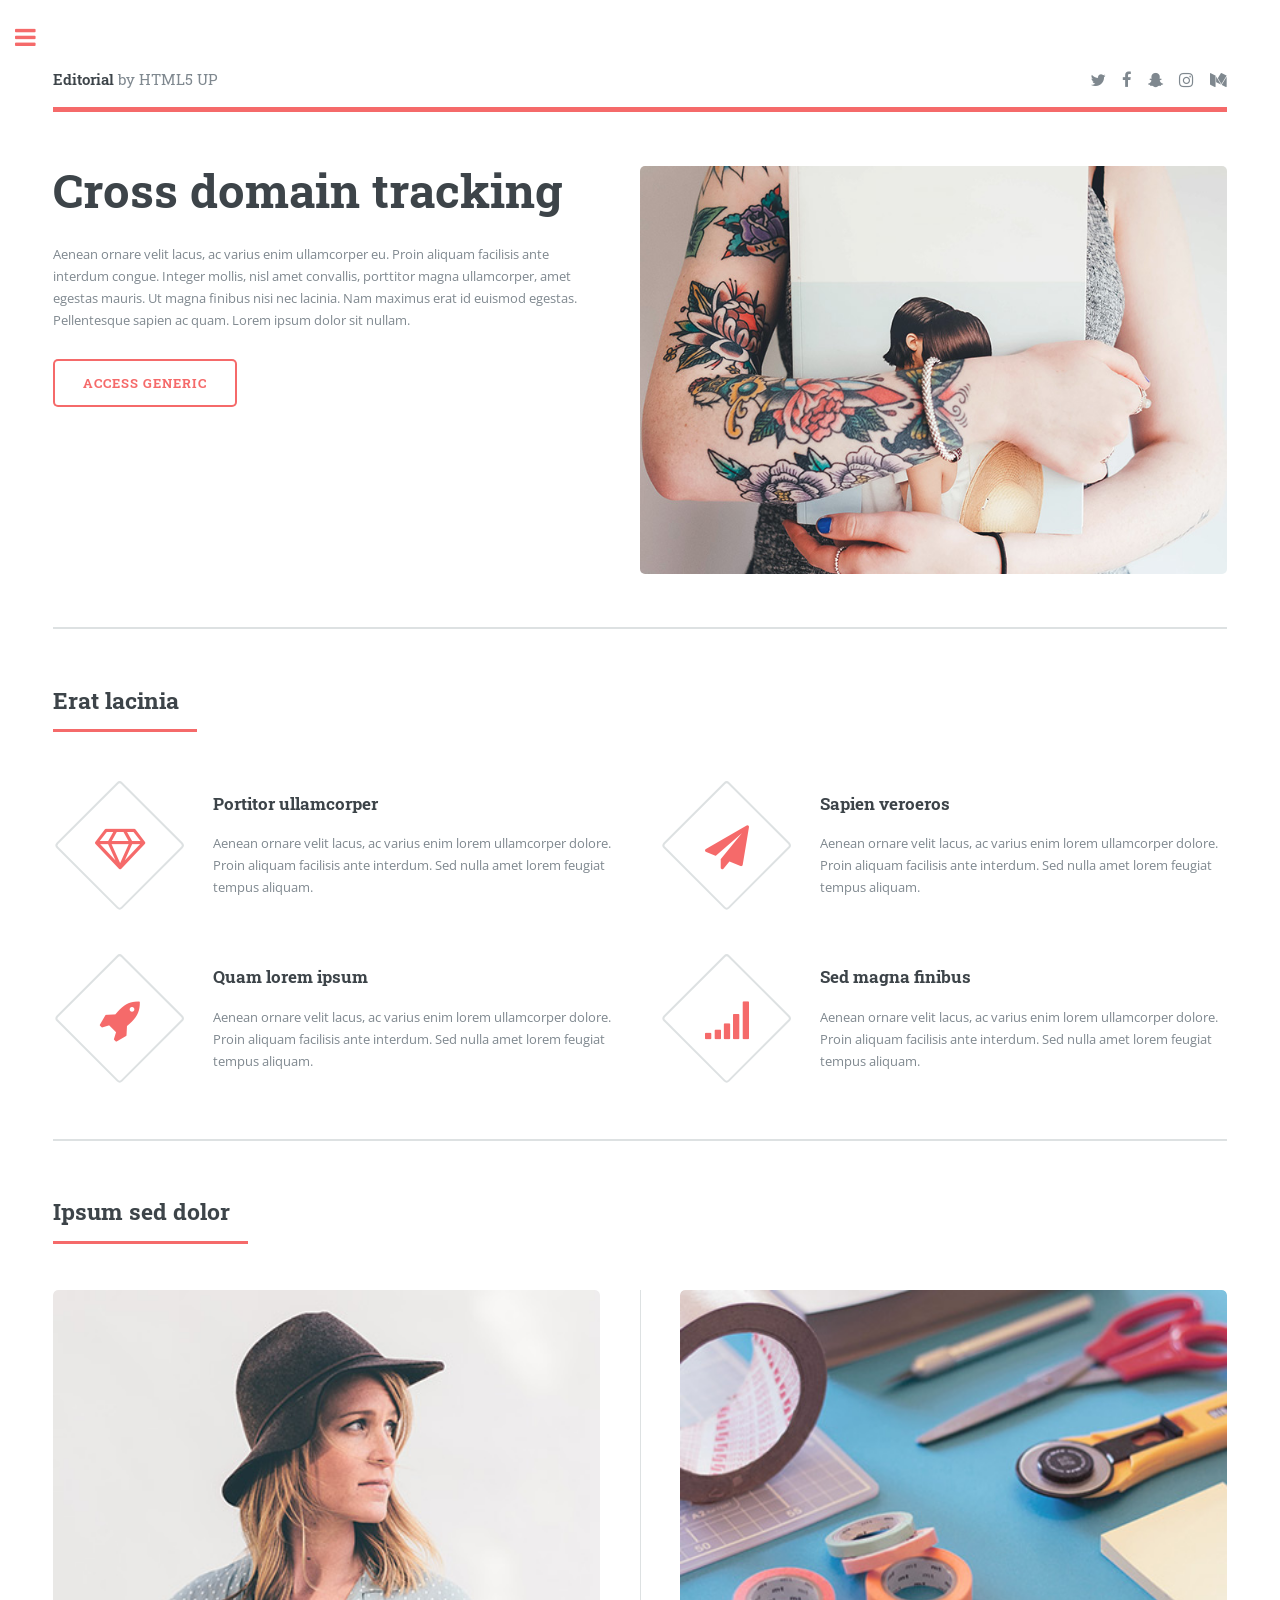
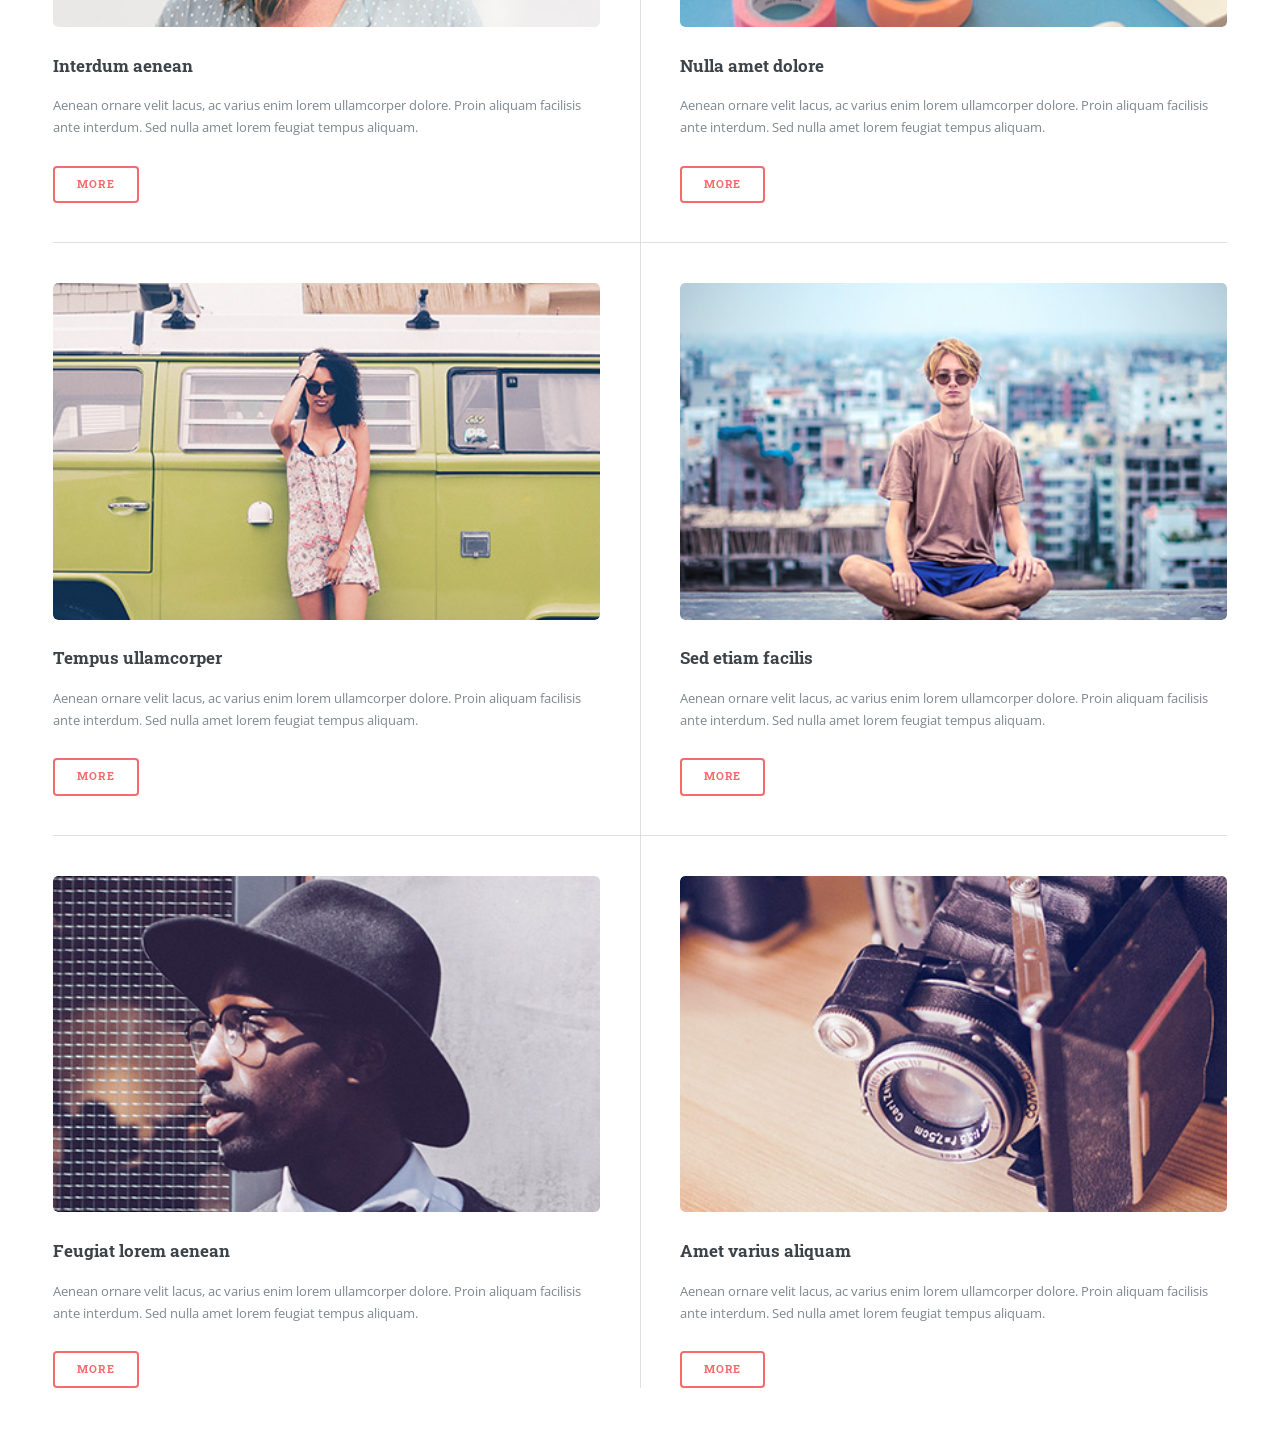
<file: index.html>
<!DOCTYPE HTML>
<!--
	Editorial by HTML5 UP
	html5up.net | @ajlkn
	Free for personal and commercial use under the CCA 3.0 license (html5up.net/license)
-->
<html>
	<head>
		<title>Domain 1</title>
		<meta charset="utf-8" />
		<meta name="viewport" content="width=device-width, initial-scale=1, user-scalable=no" />
		<!--[if lte IE 8]><script src="assets/js/ie/html5shiv.js"></script><![endif]-->
		<link rel="stylesheet" href="assets/css/main.css" />
		<!--<script src="optimizely.min.js"></script>-->

		<script src="https://cdn.optimizely.com/js/7954810296.js"></script>
	    <!-- Project A -->
		<!--<script src="https://cdn.optimizely.com/js/9866181589.js"></script>-->

		<!--<script src="https://cdn.optimizely.com/js/10020563963.js"></script> -->
		<!-- Google Tag Manager -->
		<script>(function(w,d,s,l,i){w[l]=w[l]||[];w[l].push({'gtm.start':
		new Date().getTime(),event:'gtm.js'});var f=d.getElementsByTagName(s)[0],
		j=d.createElement(s),dl=l!='dataLayer'?'&l='+l:'';j.async=true;j.src=
		'https://www.googletagmanager.com/gtm.js?id='+i+dl;f.parentNode.insertBefore(j,f);
		})(window,document,'script','dataLayer','GTM-NQ72BPN');</script>
		<!-- End Google Tag Manager -->
        <script>
		  (function(i,s,o,g,r,a,m){i['GoogleAnalyticsObject']=r;i[r]=i[r]||function(){
		  (i[r].q=i[r].q||[]).push(arguments)},i[r].l=1*new Date();a=s.createElement(o),
		  m=s.getElementsByTagName(o)[0];a.async=1;a.src=g;m.parentNode.insertBefore(a,m)
		  })(window,document,'script','https://www.google-analytics.com/analytics.js','ga');
		  ga('create', 'UA-88564223-1', 'auto');
		</script>
		<script>
		/**var datafile = {"groups": [], "projectId": "8515863675", "experiments": [{"status": "Running", "audienceIds": [], "variations": [{"id": "8519594779", "key": "original"}, {"id": "8528146791", "key": "variation"}], "id": "8528993487", "key": "demo_experiment", "layerId": "8516767337", "trafficAllocation": [{"entityId": "8528146791", "endOfRange": 5000}, {"entityId": "8519594779", "endOfRange": 10000}], "forcedVariations": {}}], "audiences": [], "version": "2", "attributes": [], "accountId": "2779270234", "events": [{"experimentIds": ["8528993487"], "id": "8529040925", "key": "myEvent"}], "revision": "4"}

		 var optimizely = optimizelyClient.createInstance({datafile : datfile });**/
		</script>
		<!--[if lte IE 9]><link rel="stylesheet" href="assets/css/ie9.css" /><![endif]-->
		<!--[if lte IE 8]><link rel="stylesheet" href="assets/css/ie8.css" /><![endif]-->
	</head>
	<body>
		<!-- Wrapper -->
			<div id="wrapper">

				<!-- Main -->
					<div id="main">
						<div class="inner">

							<!-- Header -->
								<header id="header">
									<a href="index.html" class="logo"><strong>Editorial</strong> by HTML5 UP</a>
									<ul class="icons">
										<li><a href="#" class="icon fa-twitter"><span class="label">Twitter</span></a></li>
										<li><a href="#" class="icon fa-facebook"><span class="label">Facebook</span></a></li>
										<li><a href="#" class="icon fa-snapchat-ghost"><span class="label">Snapchat</span></a></li>
										<li><a href="#" class="icon fa-instagram"><span class="label">Instagram</span></a></li>
										<li><a href="#" class="icon fa-medium"><span class="label">Medium</span></a></li>
									</ul>
								</header>

							<!-- Banner -->
								<section id="banner">
									<div class="content"> 
										
										<header>
											<h1>Cross domain tracking</h1>
										</header>
										<p>Aenean ornare velit lacus, ac varius enim ullamcorper eu. Proin aliquam facilisis ante interdum congue. Integer mollis, nisl amet convallis, porttitor magna ullamcorper, amet egestas mauris. Ut magna finibus nisi nec lacinia. Nam maximus erat id euismod egestas. Pellentesque sapien ac quam. Lorem ipsum dolor sit nullam.</p>
										<ul class="actions">
											<!--<li><a href="https://dyelplayground2.herokuapp.com/index.html#" class="button big">Access domain 2</a></li>-->
											<li><a href="https://dyelplayground2.herokuapp.com/generic.html#" class="button big">Access Generic</a></li>
										</ul>
									</div>
									<span class="image object">
										<img src="images/pic10.jpg" alt="" />
									</span>
								</section>

							<!-- Section -->
								<section>
									<header class="major">
										<h2>Erat lacinia</h2>
									</header>
									<div class="features">
										<article>
											<span class="icon fa-diamond"></span>
											<div class="content">
												<h3>Portitor ullamcorper</h3>
												<p>Aenean ornare velit lacus, ac varius enim lorem ullamcorper dolore. Proin aliquam facilisis ante interdum. Sed nulla amet lorem feugiat tempus aliquam.</p>
											</div>
										</article>
										<article>
											<span class="icon fa-paper-plane"></span>
											<div class="content">
												<h3>Sapien veroeros</h3>
												<p>Aenean ornare velit lacus, ac varius enim lorem ullamcorper dolore. Proin aliquam facilisis ante interdum. Sed nulla amet lorem feugiat tempus aliquam.</p>
											</div>
										</article>
										<article>
											<span class="icon fa-rocket"></span>
											<div class="content">
												<h3>Quam lorem ipsum</h3>
												<p>Aenean ornare velit lacus, ac varius enim lorem ullamcorper dolore. Proin aliquam facilisis ante interdum. Sed nulla amet lorem feugiat tempus aliquam.</p>
											</div>
										</article>
										<article>
											<span class="icon fa-signal"></span>
											<div class="content">
												<h3>Sed magna finibus</h3>
												<p>Aenean ornare velit lacus, ac varius enim lorem ullamcorper dolore. Proin aliquam facilisis ante interdum. Sed nulla amet lorem feugiat tempus aliquam.</p>
											</div>
										</article>
									</div>
								</section>

							<!-- Section -->
								<section>
									<header class="major">
										<h2>Ipsum sed dolor</h2>
									</header>
									<div class="posts">
										<article>
											<a href="#" class="image"><img src="images/pic01.jpg" alt="" /></a>
											<h3>Interdum aenean</h3>
											<p>Aenean ornare velit lacus, ac varius enim lorem ullamcorper dolore. Proin aliquam facilisis ante interdum. Sed nulla amet lorem feugiat tempus aliquam.</p>
											<ul class="actions">
												<li><a href="#" class="button">More</a></li>
											</ul>
										</article>
										<article>
											<a href="#" class="image"><img src="images/pic02.jpg" alt="" /></a>
											<h3>Nulla amet dolore</h3>
											<p>Aenean ornare velit lacus, ac varius enim lorem ullamcorper dolore. Proin aliquam facilisis ante interdum. Sed nulla amet lorem feugiat tempus aliquam.</p>
											<ul class="actions">
												<li><a href="#" class="button">More</a></li>
											</ul>
										</article>
										<article>
											<a href="#" class="image"><img src="images/pic03.jpg" alt="" /></a>
											<h3>Tempus ullamcorper</h3>
											<p>Aenean ornare velit lacus, ac varius enim lorem ullamcorper dolore. Proin aliquam facilisis ante interdum. Sed nulla amet lorem feugiat tempus aliquam.</p>
											<ul class="actions">
												<li><a href="#" class="button">More</a></li>
											</ul>
										</article>
										<article>
											<a href="#" class="image"><img src="images/pic04.jpg" alt="" /></a>
											<h3>Sed etiam facilis</h3>
											<p>Aenean ornare velit lacus, ac varius enim lorem ullamcorper dolore. Proin aliquam facilisis ante interdum. Sed nulla amet lorem feugiat tempus aliquam.</p>
											<ul class="actions">
												<li><a href="#" class="button">More</a></li>
											</ul>
										</article>
										<article>
											<a href="#" class="image"><img src="images/pic05.jpg" alt="" /></a>
											<h3>Feugiat lorem aenean</h3>
											<p>Aenean ornare velit lacus, ac varius enim lorem ullamcorper dolore. Proin aliquam facilisis ante interdum. Sed nulla amet lorem feugiat tempus aliquam.</p>
											<ul class="actions">
												<li><a href="#" class="button">More</a></li>
											</ul>
										</article>
										<article>
											<a href="#" class="image"><img src="images/pic06.jpg" alt="" /></a>
											<h3>Amet varius aliquam</h3>
											<p>Aenean ornare velit lacus, ac varius enim lorem ullamcorper dolore. Proin aliquam facilisis ante interdum. Sed nulla amet lorem feugiat tempus aliquam.</p>
											<ul class="actions">
												<li><a href="#" class="button">More</a></li>
											</ul>
										</article>
									</div>
								</section>

						</div>
					</div>

				<!-- Sidebar -->
					<div id="sidebar">
						<div class="inner">

							<!-- Search -->
								<section id="search" class="alt">
									<form method="post" action="#">
										<input type="text" name="query" id="query" placeholder="Search" />
									</form>
								</section>

							<!-- Menu -->
								<nav id="menu">
									<header class="major">
										<h2>Menu</h2>
									</header>
									<ul>
										<li><a href="index.html">Homepage</a></li>
										<li><a href="generic.html">Generic</a></li>
										<li><a href="elements.html">Elements</a></li>
										<li>
											<span class="opener">Submenu</span>
											<ul>
												<li><a href="#">Lorem Dolor</a></li>
												<li><a href="#">Ipsum Adipiscing</a></li>
												<li><a href="#">Tempus Magna</a></li>
												<li><a href="#">Feugiat Veroeros</a></li>
											</ul>
										</li>
										<li><a href="#">Etiam Dolore</a></li>
										<li><a href="#">Adipiscing</a></li>
										<li>
											<span class="opener">Another Submenu</span>
											<ul>
												<li><a href="#">Lorem Dolor</a></li>
												<li><a href="#">Ipsum Adipiscing</a></li>
												<li><a href="#">Tempus Magna</a></li>
												<li><a href="#">Feugiat Veroeros</a></li>
											</ul>
										</li>
										<li><a href="#">Maximus Erat</a></li>
										<li><a href="#">Sapien Mauris</a></li>
										<li><a href="#">Amet Lacinia</a></li>
									</ul>
								</nav>

							<!-- Section -->
								<section>
									<header class="major">
										<h2>Ante interdum</h2>
									</header>
									<div class="mini-posts">
										<article>
											<a href="#" class="image"><img src="images/pic07.jpg" alt="" /></a>
											<p>Aenean ornare velit lacus, ac varius enim lorem ullamcorper dolore aliquam.</p>
										</article>
										<article>
											<a href="#" class="image"><img src="images/pic08.jpg" alt="" /></a>
											<p>Aenean ornare velit lacus, ac varius enim lorem ullamcorper dolore aliquam.</p>
										</article>
										<article>
											<a href="#" class="image"><img src="images/pic09.jpg" alt="" /></a>
											<p>Aenean ornare velit lacus, ac varius enim lorem ullamcorper dolore aliquam.</p>
										</article>
									</div>
									<ul class="actions">
										<li><a href="#" class="button">More</a></li>
									</ul>
								</section>

							<!-- Section -->
								<section>
									<header class="major">
										<h2>Get in touch</h2>
									</header>
									<p>Sed varius enim lorem ullamcorper dolore aliquam aenean ornare velit lacus, ac varius enim lorem ullamcorper dolore. Proin sed aliquam facilisis ante interdum. Sed nulla amet lorem feugiat tempus aliquam.</p>
									<ul class="contact">
										<li class="fa-envelope-o"><a href="#">information@untitled.tld</a></li>
										<li class="fa-phone">(000) 000-0000</li>
										<li class="fa-home">1234 Somewhere Road #8254<br />
										Nashville, TN 00000-0000</li>
									</ul>
								</section>

							<!-- Footer -->
								<footer id="footer">
									<p class="copyright">&copy; Untitled. All rights reserved. Demo Images: <a href="https://unsplash.com">Unsplash</a>. Design: <a href="https://html5up.net">HTML5 UP</a>.</p>
								</footer>

						</div>
					</div>

			</div>

		<!-- Scripts -->
			<script src="assets/js/jquery.min.js"></script>
			<script src="assets/js/skel.min.js"></script>
			<script src="assets/js/util.js"></script>
			<!--[if lte IE 8]><script src="assets/js/ie/respond.min.js"></script><![endif]-->
			<script src="assets/js/main.js"></script>

	</body>
</html>
</file>
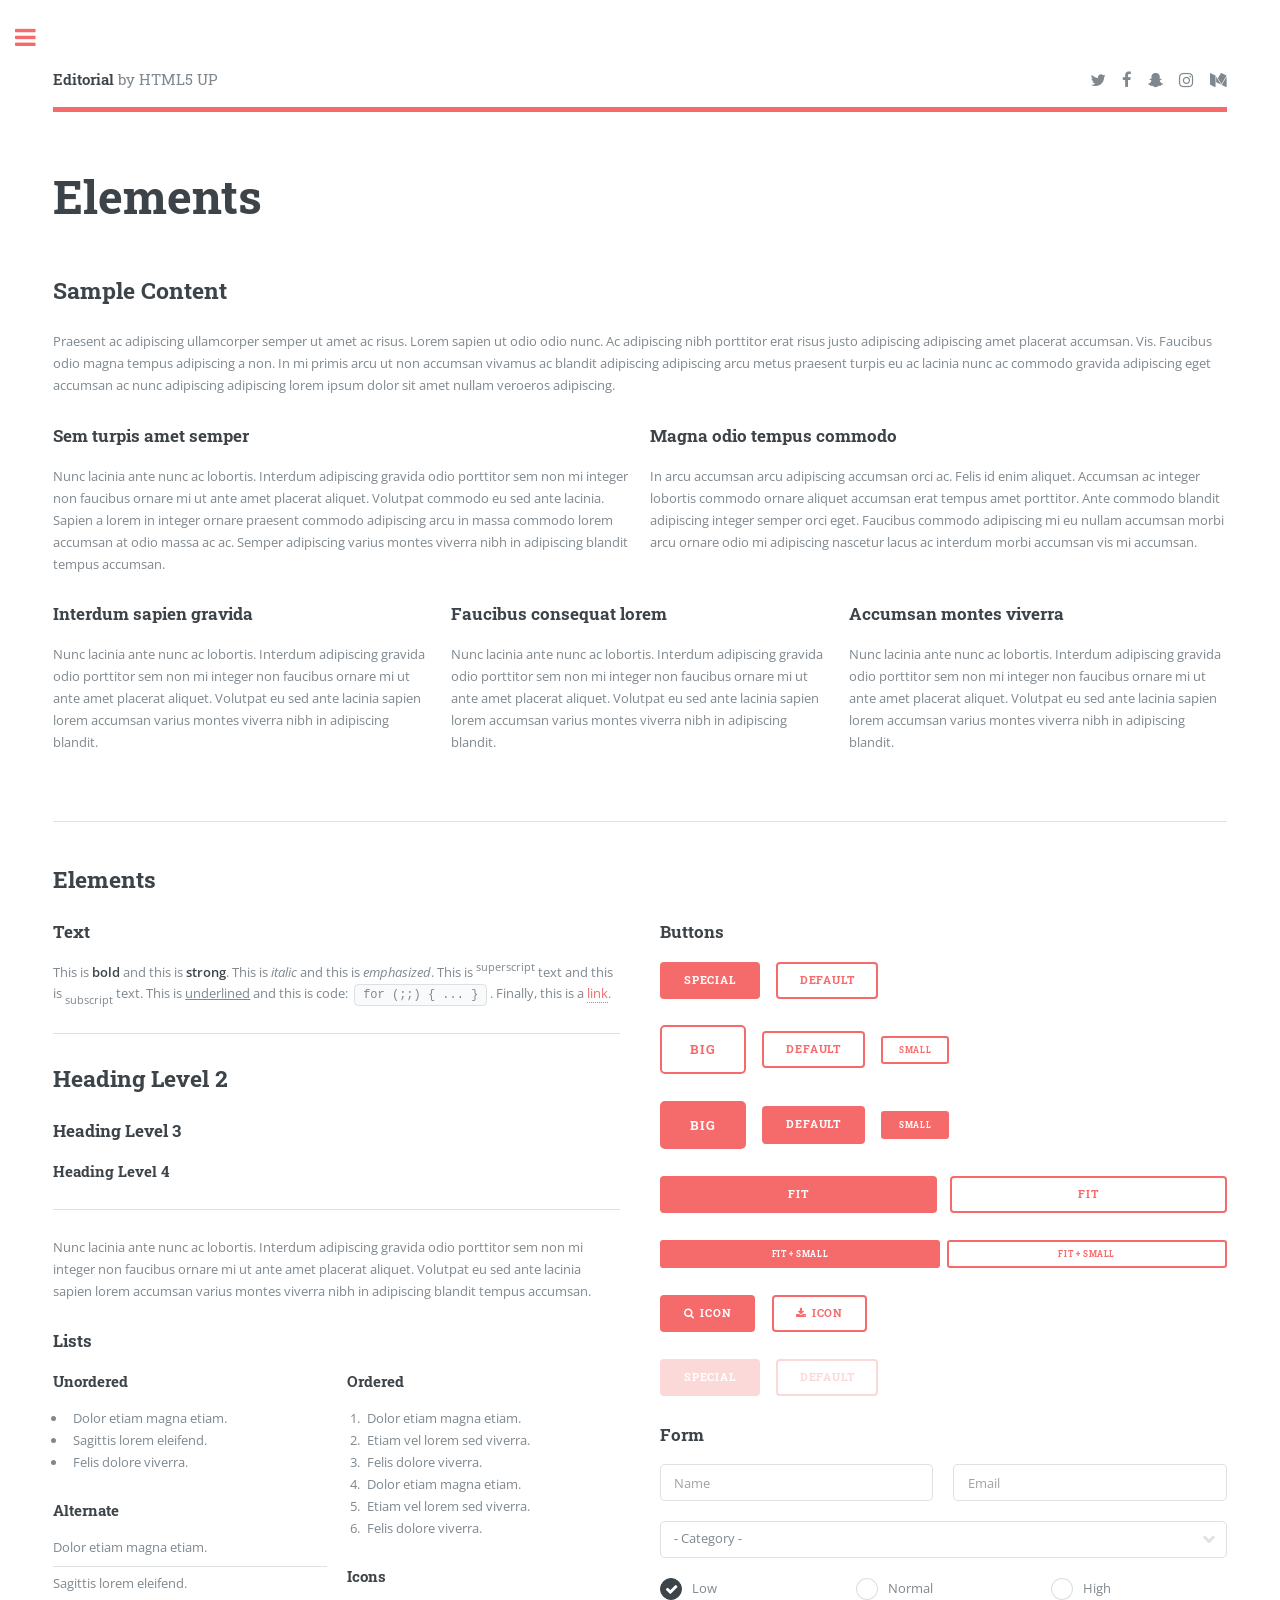
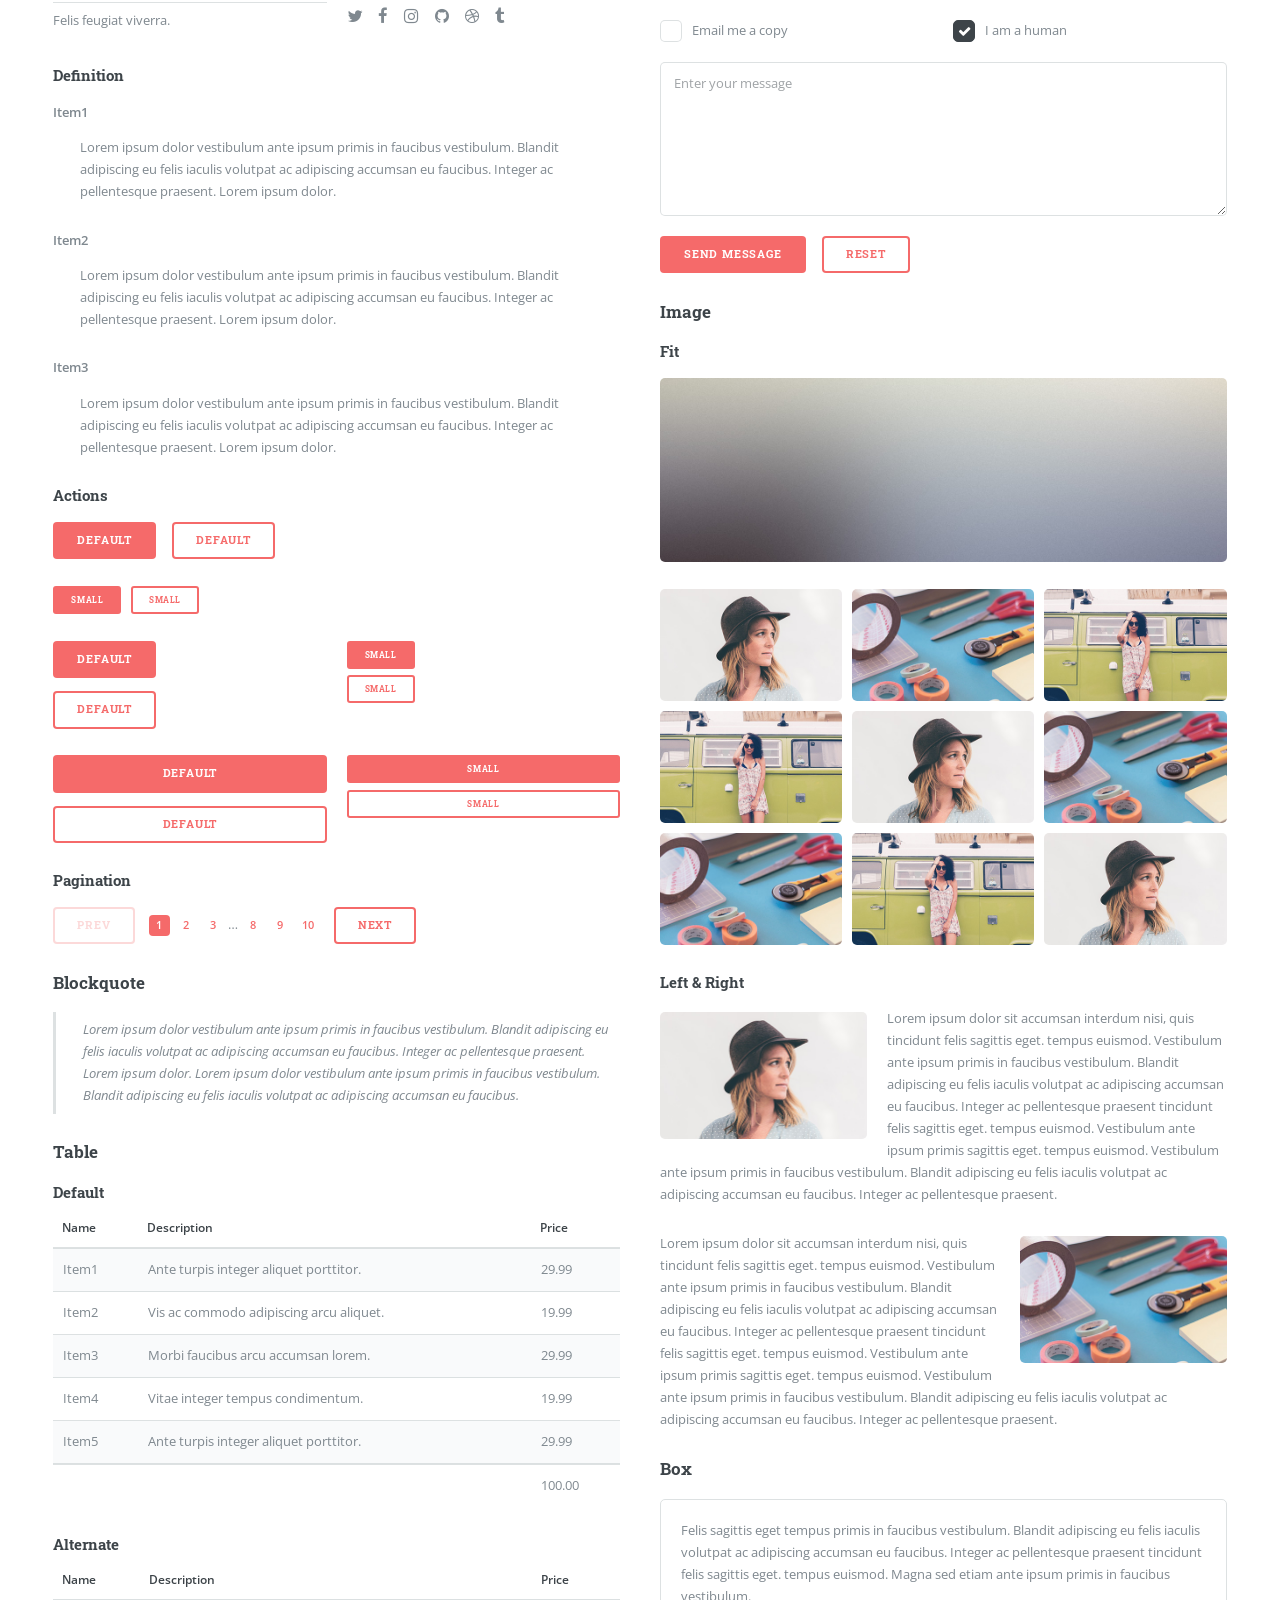
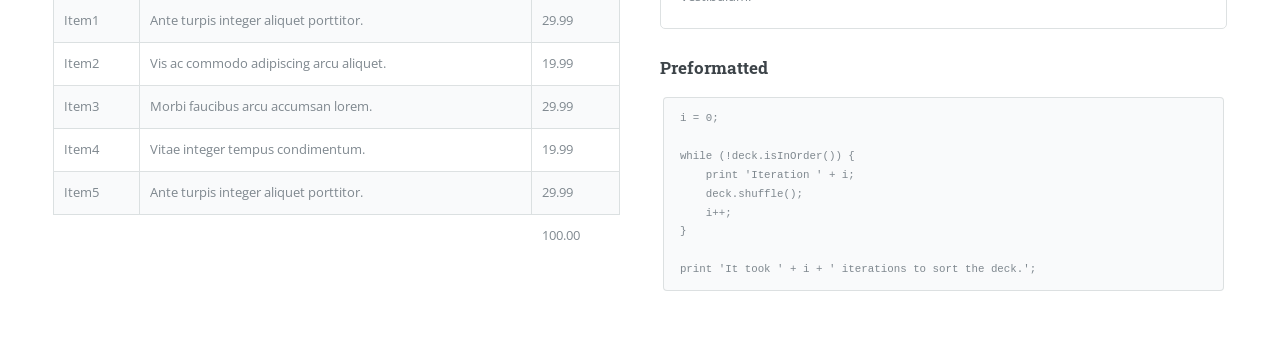
<file: elements.html>
<!DOCTYPE HTML>
<!--
	Editorial by HTML5 UP
	html5up.net | @ajlkn
	Free for personal and commercial use under the CCA 3.0 license (html5up.net/license)
-->
<html>
	<head>
		<title>Elements - Editorial by HTML5 UP</title>
		<meta charset="utf-8" />
		<meta name="viewport" content="width=device-width, initial-scale=1, user-scalable=no" />
		<!--[if lte IE 8]><script src="assets/js/ie/html5shiv.js"></script><![endif]-->
		<link rel="stylesheet" href="assets/css/main.css" />
		<!--<script src="https://cdn.optimizely.com/js/7954810296.js"></script>-->
		<!-- Project B-->
		<script src="https://cdn.optimizely.com/js/9864550881.js"></script>
		<!--[if lte IE 9]><link rel="stylesheet" href="assets/css/ie9.css" /><![endif]-->
		<!--[if lte IE 8]><link rel="stylesheet" href="assets/css/ie8.css" /><![endif]-->
	</head>
	<body>

		<!-- Wrapper -->
			<div id="wrapper">

				<!-- Main -->
					<div id="main">
						<div class="inner">

							<!-- Header -->
								<header id="header">
									<a href="index.html" class="logo"><strong>Editorial</strong> by HTML5 UP</a>
									<ul class="icons">
										<li><a href="#" class="icon fa-twitter"><span class="label">Twitter</span></a></li>
										<li><a href="#" class="icon fa-facebook"><span class="label">Facebook</span></a></li>
										<li><a href="#" class="icon fa-snapchat-ghost"><span class="label">Snapchat</span></a></li>
										<li><a href="#" class="icon fa-instagram"><span class="label">Instagram</span></a></li>
										<li><a href="#" class="icon fa-medium"><span class="label">Medium</span></a></li>
									</ul>
								</header>

							<!-- Content -->
								<section>
									<header class="main">
										<h1>Elements</h1>
									</header>

									<!-- Content -->
										<h2 id="content">Sample Content</h2>
										<p>Praesent ac adipiscing ullamcorper semper ut amet ac risus. Lorem sapien ut odio odio nunc. Ac adipiscing nibh porttitor erat risus justo adipiscing adipiscing amet placerat accumsan. Vis. Faucibus odio magna tempus adipiscing a non. In mi primis arcu ut non accumsan vivamus ac blandit adipiscing adipiscing arcu metus praesent turpis eu ac lacinia nunc ac commodo gravida adipiscing eget accumsan ac nunc adipiscing adipiscing lorem ipsum dolor sit amet nullam veroeros adipiscing.</p>
										<div class="row">
											<div class="6u 12u$(small)">
												<h3>Sem turpis amet semper</h3>
												<p>Nunc lacinia ante nunc ac lobortis. Interdum adipiscing gravida odio porttitor sem non mi integer non faucibus ornare mi ut ante amet placerat aliquet. Volutpat commodo eu sed ante lacinia. Sapien a lorem in integer ornare praesent commodo adipiscing arcu in massa commodo lorem accumsan at odio massa ac ac. Semper adipiscing varius montes viverra nibh in adipiscing blandit tempus accumsan.</p>
											</div>
											<div class="6u$ 12u$(small)">
												<h3>Magna odio tempus commodo</h3>
												<p>In arcu accumsan arcu adipiscing accumsan orci ac. Felis id enim aliquet. Accumsan ac integer lobortis commodo ornare aliquet accumsan erat tempus amet porttitor. Ante commodo blandit adipiscing integer semper orci eget. Faucibus commodo adipiscing mi eu nullam accumsan morbi arcu ornare odio mi adipiscing nascetur lacus ac interdum morbi accumsan vis mi accumsan.</p>
											</div>
											<!-- Break -->
											<div class="4u 12u$(medium)">
												<h3>Interdum sapien gravida</h3>
												<p>Nunc lacinia ante nunc ac lobortis. Interdum adipiscing gravida odio porttitor sem non mi integer non faucibus ornare mi ut ante amet placerat aliquet. Volutpat eu sed ante lacinia sapien lorem accumsan varius montes viverra nibh in adipiscing blandit.</p>
											</div>
											<div class="4u 12u$(medium)">
												<h3>Faucibus consequat lorem</h3>
												<p>Nunc lacinia ante nunc ac lobortis. Interdum adipiscing gravida odio porttitor sem non mi integer non faucibus ornare mi ut ante amet placerat aliquet. Volutpat eu sed ante lacinia sapien lorem accumsan varius montes viverra nibh in adipiscing blandit.</p>
											</div>
											<div class="4u$ 12u$(medium)">
												<h3>Accumsan montes viverra</h3>
												<p>Nunc lacinia ante nunc ac lobortis. Interdum adipiscing gravida odio porttitor sem non mi integer non faucibus ornare mi ut ante amet placerat aliquet. Volutpat eu sed ante lacinia sapien lorem accumsan varius montes viverra nibh in adipiscing blandit.</p>
											</div>
										</div>

									<hr class="major" />

									<!-- Elements -->
										<h2 id="elements">Elements</h2>
										<div class="row 200%">
											<div class="6u 12u$(medium)">

												<!-- Text stuff -->
													<h3>Text</h3>
													<p>This is <b>bold</b> and this is <strong>strong</strong>. This is <i>italic</i> and this is <em>emphasized</em>.
													This is <sup>superscript</sup> text and this is <sub>subscript</sub> text.
													This is <u>underlined</u> and this is code: <code>for (;;) { ... }</code>.
													Finally, this is a <a href="#">link</a>.</p>
													<hr />
													<h2>Heading Level 2</h2>
													<h3>Heading Level 3</h3>
													<h4>Heading Level 4</h4>
													<hr />
													<p>Nunc lacinia ante nunc ac lobortis. Interdum adipiscing gravida odio porttitor sem non mi integer non faucibus ornare mi ut ante amet placerat aliquet. Volutpat eu sed ante lacinia sapien lorem accumsan varius montes viverra nibh in adipiscing blandit tempus accumsan.</p>

												<!-- Lists -->
													<h3>Lists</h3>
													<div class="row">
														<div class="6u 12u$(small)">

															<h4>Unordered</h4>
															<ul>
																<li>Dolor etiam magna etiam.</li>
																<li>Sagittis lorem eleifend.</li>
																<li>Felis dolore viverra.</li>
															</ul>

															<h4>Alternate</h4>
															<ul class="alt">
																<li>Dolor etiam magna etiam.</li>
																<li>Sagittis lorem eleifend.</li>
																<li>Felis feugiat viverra.</li>
															</ul>

														</div>
														<div class="6u$ 12u$(small)">

															<h4>Ordered</h4>
															<ol>
																<li>Dolor etiam magna etiam.</li>
																<li>Etiam vel lorem sed viverra.</li>
																<li>Felis dolore viverra.</li>
																<li>Dolor etiam magna etiam.</li>
																<li>Etiam vel lorem sed viverra.</li>
																<li>Felis dolore viverra.</li>
															</ol>

															<h4>Icons</h4>
															<ul class="icons">
																<li><a href="#" class="icon fa-twitter"><span class="label">Twitter</span></a></li>
																<li><a href="#" class="icon fa-facebook"><span class="label">Facebook</span></a></li>
																<li><a href="#" class="icon fa-instagram"><span class="label">Instagram</span></a></li>
																<li><a href="#" class="icon fa-github"><span class="label">Github</span></a></li>
																<li><a href="#" class="icon fa-dribbble"><span class="label">Dribbble</span></a></li>
																<li><a href="#" class="icon fa-tumblr"><span class="label">Tumblr</span></a></li>
															</ul>

														</div>
													</div>
													<h4>Definition</h4>
													<dl>
														<dt>Item1</dt>
														<dd>
															<p>Lorem ipsum dolor vestibulum ante ipsum primis in faucibus vestibulum. Blandit adipiscing eu felis iaculis volutpat ac adipiscing accumsan eu faucibus. Integer ac pellentesque praesent. Lorem ipsum dolor.</p>
														</dd>
														<dt>Item2</dt>
														<dd>
															<p>Lorem ipsum dolor vestibulum ante ipsum primis in faucibus vestibulum. Blandit adipiscing eu felis iaculis volutpat ac adipiscing accumsan eu faucibus. Integer ac pellentesque praesent. Lorem ipsum dolor.</p>
														</dd>
														<dt>Item3</dt>
														<dd>
															<p>Lorem ipsum dolor vestibulum ante ipsum primis in faucibus vestibulum. Blandit adipiscing eu felis iaculis volutpat ac adipiscing accumsan eu faucibus. Integer ac pellentesque praesent. Lorem ipsum dolor.</p>
														</dd>
													</dl>

													<h4>Actions</h4>
													<ul class="actions">
														<li><a href="#" class="button special">Default</a></li>
														<li><a href="#" class="button">Default</a></li>
													</ul>
													<ul class="actions small">
														<li><a href="#" class="button special small">Small</a></li>
														<li><a href="#" class="button small">Small</a></li>
													</ul>
													<div class="row">
														<div class="6u 12u$(small)">
															<ul class="actions vertical">
																<li><a href="#" class="button special">Default</a></li>
																<li><a href="#" class="button">Default</a></li>
															</ul>
														</div>
														<div class="6u$ 12u$(small)">
															<ul class="actions vertical small">
																<li><a href="#" class="button special small">Small</a></li>
																<li><a href="#" class="button small">Small</a></li>
															</ul>
														</div>
														<div class="6u 12u$(small)">
															<ul class="actions vertical">
																<li><a href="#" class="button special fit">Default</a></li>
																<li><a href="#" class="button fit">Default</a></li>
															</ul>
														</div>
														<div class="6u$ 12u$(small)">
															<ul class="actions vertical small">
																<li><a href="#" class="button special small fit">Small</a></li>
																<li><a href="#" class="button small fit">Small</a></li>
															</ul>
														</div>
													</div>

													<h4>Pagination</h4>
													<ul class="pagination">
														<li><span class="button disabled">Prev</span></li>
														<li><a href="#" class="page active">1</a></li>
														<li><a href="#" class="page">2</a></li>
														<li><a href="#" class="page">3</a></li>
														<li><span>&hellip;</span></li>
														<li><a href="#" class="page">8</a></li>
														<li><a href="#" class="page">9</a></li>
														<li><a href="#" class="page">10</a></li>
														<li><a href="#" class="button">Next</a></li>
													</ul>

												<!-- Blockquote -->
													<h3>Blockquote</h3>
													<blockquote>Lorem ipsum dolor vestibulum ante ipsum primis in faucibus vestibulum. Blandit adipiscing eu felis iaculis volutpat ac adipiscing accumsan eu faucibus. Integer ac pellentesque praesent. Lorem ipsum dolor. Lorem ipsum dolor vestibulum ante ipsum primis in faucibus vestibulum. Blandit adipiscing eu felis iaculis volutpat ac adipiscing accumsan eu faucibus.</blockquote>

												<!-- Table -->
													<h3>Table</h3>

													<h4>Default</h4>
													<div class="table-wrapper">
														<table>
															<thead>
																<tr>
																	<th>Name</th>
																	<th>Description</th>
																	<th>Price</th>
																</tr>
															</thead>
															<tbody>
																<tr>
																	<td>Item1</td>
																	<td>Ante turpis integer aliquet porttitor.</td>
																	<td>29.99</td>
																</tr>
																<tr>
																	<td>Item2</td>
																	<td>Vis ac commodo adipiscing arcu aliquet.</td>
																	<td>19.99</td>
																</tr>
																<tr>
																	<td>Item3</td>
																	<td> Morbi faucibus arcu accumsan lorem.</td>
																	<td>29.99</td>
																</tr>
																<tr>
																	<td>Item4</td>
																	<td>Vitae integer tempus condimentum.</td>
																	<td>19.99</td>
																</tr>
																<tr>
																	<td>Item5</td>
																	<td>Ante turpis integer aliquet porttitor.</td>
																	<td>29.99</td>
																</tr>
															</tbody>
															<tfoot>
																<tr>
																	<td colspan="2"></td>
																	<td>100.00</td>
																</tr>
															</tfoot>
														</table>
													</div>

													<h4>Alternate</h4>
													<div class="table-wrapper">
														<table class="alt">
															<thead>
																<tr>
																	<th>Name</th>
																	<th>Description</th>
																	<th>Price</th>
																</tr>
															</thead>
															<tbody>
																<tr>
																	<td>Item1</td>
																	<td>Ante turpis integer aliquet porttitor.</td>
																	<td>29.99</td>
																</tr>
																<tr>
																	<td>Item2</td>
																	<td>Vis ac commodo adipiscing arcu aliquet.</td>
																	<td>19.99</td>
																</tr>
																<tr>
																	<td>Item3</td>
																	<td> Morbi faucibus arcu accumsan lorem.</td>
																	<td>29.99</td>
																</tr>
																<tr>
																	<td>Item4</td>
																	<td>Vitae integer tempus condimentum.</td>
																	<td>19.99</td>
																</tr>
																<tr>
																	<td>Item5</td>
																	<td>Ante turpis integer aliquet porttitor.</td>
																	<td>29.99</td>
																</tr>
															</tbody>
															<tfoot>
																<tr>
																	<td colspan="2"></td>
																	<td>100.00</td>
																</tr>
															</tfoot>
														</table>
													</div>

											</div>
											<div class="6u$ 12u$(medium)">

												<!-- Buttons -->
													<h3>Buttons</h3>
													<ul class="actions">
														<li><a href="#" class="button special">Special</a></li>
														<li><a href="#" class="button">Default</a></li>
													</ul>
													<ul class="actions">
														<li><a href="#" class="button big">Big</a></li>
														<li><a href="#" class="button">Default</a></li>
														<li><a href="#" class="button small">Small</a></li>
													</ul>
													<ul class="actions">
														<li><a href="#" class="button special big">Big</a></li>
														<li><a href="#" class="button special">Default</a></li>
														<li><a href="#" class="button special small">Small</a></li>
													</ul>
													<ul class="actions fit">
														<li><a href="#" class="button special fit">Fit</a></li>
														<li><a href="#" class="button fit">Fit</a></li>
													</ul>
													<ul class="actions fit small">
														<li><a href="#" class="button special fit small">Fit + Small</a></li>
														<li><a href="#" class="button fit small">Fit + Small</a></li>
													</ul>
													<ul class="actions">
														<li><a href="#" class="button special icon fa-search">Icon</a></li>
														<li><a href="#" class="button icon fa-download">Icon</a></li>
													</ul>
													<ul class="actions">
														<li><span class="button special disabled">Special</span></li>
														<li><span class="button disabled">Default</span></li>
													</ul>

												<!-- Form -->
													<h3>Form</h3>

													<form method="post" action="#">
														<div class="row uniform">
															<div class="6u 12u$(xsmall)">
																<input type="text" name="demo-name" id="demo-name" value="" placeholder="Name" />
															</div>
															<div class="6u$ 12u$(xsmall)">
																<input type="email" name="demo-email" id="demo-email" value="" placeholder="Email" />
															</div>
															<!-- Break -->
															<div class="12u$">
																<div class="select-wrapper">
																	<select name="demo-category" id="demo-category">
																		<option value="">- Category -</option>
																		<option value="1">Manufacturing</option>
																		<option value="1">Shipping</option>
																		<option value="1">Administration</option>
																		<option value="1">Human Resources</option>
																	</select>
																</div>
															</div>
															<!-- Break -->
															<div class="4u 12u$(small)">
																<input type="radio" id="demo-priority-low" name="demo-priority" checked>
																<label for="demo-priority-low">Low</label>
															</div>
															<div class="4u 12u$(small)">
																<input type="radio" id="demo-priority-normal" name="demo-priority">
																<label for="demo-priority-normal">Normal</label>
															</div>
															<div class="4u$ 12u$(small)">
																<input type="radio" id="demo-priority-high" name="demo-priority">
																<label for="demo-priority-high">High</label>
															</div>
															<!-- Break -->
															<div class="6u 12u$(small)">
																<input type="checkbox" id="demo-copy" name="demo-copy">
																<label for="demo-copy">Email me a copy</label>
															</div>
															<div class="6u$ 12u$(small)">
																<input type="checkbox" id="demo-human" name="demo-human" checked>
																<label for="demo-human">I am a human</label>
															</div>
															<!-- Break -->
															<div class="12u$">
																<textarea name="demo-message" id="demo-message" placeholder="Enter your message" rows="6"></textarea>
															</div>
															<!-- Break -->
															<div class="12u$">
																<ul class="actions">
																	<li><input type="submit" value="Send Message" class="special" /></li>
																	<li><input type="reset" value="Reset" /></li>
																</ul>
															</div>
														</div>
													</form>

												<!-- Image -->
													<h3>Image</h3>

													<h4>Fit</h4>
													<span class="image fit"><img src="images/pic11.jpg" alt="" /></span>
													<div class="box alt">
														<div class="row 50% uniform">
															<div class="4u"><span class="image fit"><img src="images/pic01.jpg" alt="" /></span></div>
															<div class="4u"><span class="image fit"><img src="images/pic02.jpg" alt="" /></span></div>
															<div class="4u$"><span class="image fit"><img src="images/pic03.jpg" alt="" /></span></div>
															<!-- Break -->
															<div class="4u"><span class="image fit"><img src="images/pic03.jpg" alt="" /></span></div>
															<div class="4u"><span class="image fit"><img src="images/pic01.jpg" alt="" /></span></div>
															<div class="4u$"><span class="image fit"><img src="images/pic02.jpg" alt="" /></span></div>
															<!-- Break -->
															<div class="4u"><span class="image fit"><img src="images/pic02.jpg" alt="" /></span></div>
															<div class="4u"><span class="image fit"><img src="images/pic03.jpg" alt="" /></span></div>
															<div class="4u$"><span class="image fit"><img src="images/pic01.jpg" alt="" /></span></div>
														</div>
													</div>

													<h4>Left &amp; Right</h4>
													<p><span class="image left"><img src="images/pic01.jpg" alt="" /></span>Lorem ipsum dolor sit accumsan interdum nisi, quis tincidunt felis sagittis eget. tempus euismod. Vestibulum ante ipsum primis in faucibus vestibulum. Blandit adipiscing eu felis iaculis volutpat ac adipiscing accumsan eu faucibus. Integer ac pellentesque praesent tincidunt felis sagittis eget. tempus euismod. Vestibulum ante ipsum primis sagittis eget. tempus euismod. Vestibulum ante ipsum primis in faucibus vestibulum. Blandit adipiscing eu felis iaculis volutpat ac adipiscing accumsan eu faucibus. Integer ac pellentesque praesent.</p>
													<p><span class="image right"><img src="images/pic02.jpg" alt="" /></span>Lorem ipsum dolor sit accumsan interdum nisi, quis tincidunt felis sagittis eget. tempus euismod. Vestibulum ante ipsum primis in faucibus vestibulum. Blandit adipiscing eu felis iaculis volutpat ac adipiscing accumsan eu faucibus. Integer ac pellentesque praesent tincidunt felis sagittis eget. tempus euismod. Vestibulum ante ipsum primis sagittis eget. tempus euismod. Vestibulum ante ipsum primis in faucibus vestibulum. Blandit adipiscing eu felis iaculis volutpat ac adipiscing accumsan eu faucibus. Integer ac pellentesque praesent.</p>

												<!-- Box -->
													<h3>Box</h3>
													<div class="box">
														<p>Felis sagittis eget tempus primis in faucibus vestibulum. Blandit adipiscing eu felis iaculis volutpat ac adipiscing accumsan eu faucibus. Integer ac pellentesque praesent tincidunt felis sagittis eget. tempus euismod. Magna sed etiam ante ipsum primis in faucibus vestibulum.</p>
													</div>

												<!-- Preformatted Code -->
													<h3>Preformatted</h3>
													<pre><code>i = 0;

while (!deck.isInOrder()) {
    print 'Iteration ' + i;
    deck.shuffle();
    i++;
}

print 'It took ' + i + ' iterations to sort the deck.';
</code></pre>

											</div>
										</div>

								</section>

						</div>
					</div>

				<!-- Sidebar -->
					<div id="sidebar">
						<div class="inner">

							<!-- Search -->
								<section id="search" class="alt">
									<form method="post" action="#">
										<input type="text" name="query" id="query" placeholder="Search" />
									</form>
								</section>

							<!-- Menu -->
								<nav id="menu">
									<header class="major">
										<h2>Menu</h2>
									</header>
									<ul>
										<li><a href="index.html">Homepage</a></li>
										<li><a href="generic.html">Generic</a></li>
										<li><a href="elements.html">Elements</a></li>
										<li>
											<span class="opener">Submenu</span>
											<ul>
												<li><a href="#">Lorem Dolor</a></li>
												<li><a href="#">Ipsum Adipiscing</a></li>
												<li><a href="#">Tempus Magna</a></li>
												<li><a href="#">Feugiat Veroeros</a></li>
											</ul>
										</li>
										<li><a href="#">Etiam Dolore</a></li>
										<li><a href="#">Adipiscing</a></li>
										<li>
											<span class="opener">Another Submenu</span>
											<ul>
												<li><a href="#">Lorem Dolor</a></li>
												<li><a href="#">Ipsum Adipiscing</a></li>
												<li><a href="#">Tempus Magna</a></li>
												<li><a href="#">Feugiat Veroeros</a></li>
											</ul>
										</li>
										<li><a href="#">Maximus Erat</a></li>
										<li><a href="#">Sapien Mauris</a></li>
										<li><a href="#">Amet Lacinia</a></li>
									</ul>
								</nav>

							<!-- Section -->
								<section>
									<header class="major">
										<h2>Ante interdum</h2>
									</header>
									<div class="mini-posts">
										<article>
											<a href="#" class="image"><img src="images/pic07.jpg" alt="" /></a>
											<p>Aenean ornare velit lacus, ac varius enim lorem ullamcorper dolore aliquam.</p>
										</article>
										<article>
											<a href="#" class="image"><img src="images/pic08.jpg" alt="" /></a>
											<p>Aenean ornare velit lacus, ac varius enim lorem ullamcorper dolore aliquam.</p>
										</article>
										<article>
											<a href="#" class="image"><img src="images/pic09.jpg" alt="" /></a>
											<p>Aenean ornare velit lacus, ac varius enim lorem ullamcorper dolore aliquam.</p>
										</article>
									</div>
									<ul class="actions">
										<li><a href="#" class="button">More</a></li>
									</ul>
								</section>

							<!-- Section -->
								<section>
									<header class="major">
										<h2>Get in touch</h2>
									</header>
									<p>Sed varius enim lorem ullamcorper dolore aliquam aenean ornare velit lacus, ac varius enim lorem ullamcorper dolore. Proin sed aliquam facilisis ante interdum. Sed nulla amet lorem feugiat tempus aliquam.</p>
									<ul class="contact">
										<li class="fa-envelope-o"><a href="#">information@untitled.tld</a></li>
										<li class="fa-phone">(000) 000-0000</li>
										<li class="fa-home">1234 Somewhere Road #8254<br />
										Nashville, TN 00000-0000</li>
									</ul>
								</section>

							<!-- Footer -->
								<footer id="footer">
									<p class="copyright">&copy; Untitled. All rights reserved. Demo Images: <a href="https://unsplash.com">Unsplash</a>. Design: <a href="https://html5up.net">HTML5 UP</a>.</p>
								</footer>

						</div>
					</div>

			</div>

		<!-- Scripts -->
			<script src="assets/js/jquery.min.js"></script>
			<script src="assets/js/skel.min.js"></script>
			<script src="assets/js/util.js"></script>
			<!--[if lte IE 8]><script src="assets/js/ie/respond.min.js"></script><![endif]-->
			<script src="assets/js/main.js"></script>

	</body>
</html>
</file>
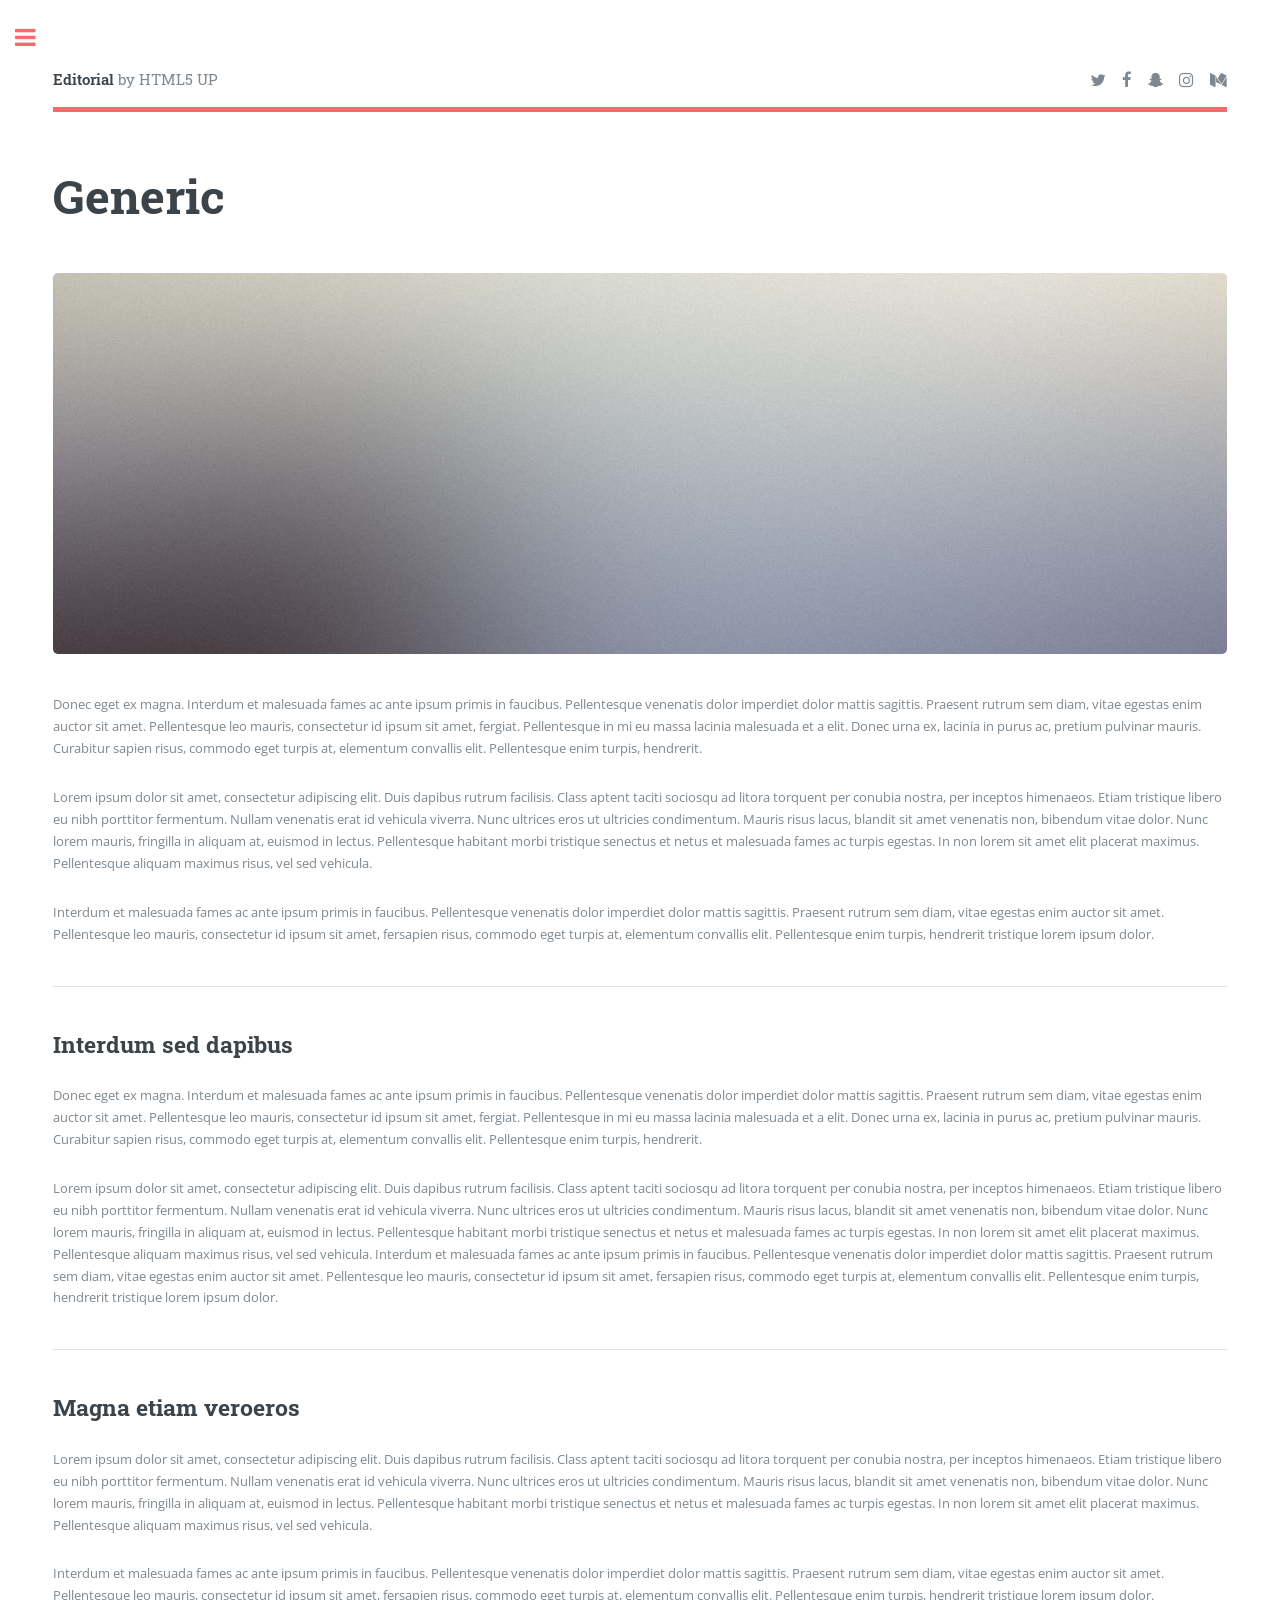
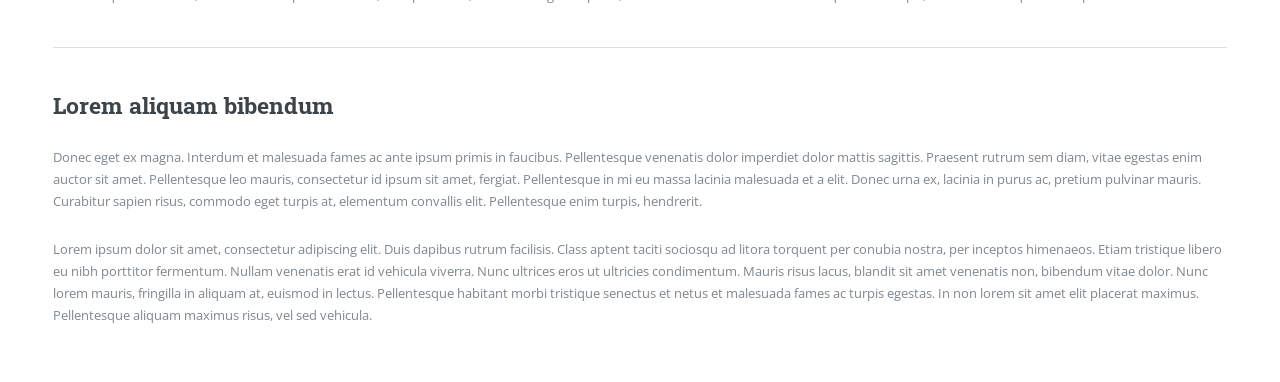
<file: generic.html>
<!DOCTYPE HTML>
<!--
	Editorial by HTML5 UP
	html5up.net | @ajlkn
	Free for personal and commercial use under the CCA 3.0 license (html5up.net/license)
-->
<html>
	<head>
		<title>Generic - Editorial by HTML5 UP</title>
		<script id="CookieDeclaration" src="https://consent.cookiebot.com/ce2587d3-2f1d-4a89-b236-0d7fa66eaf06/cd.js" type="text/javascript" async></script>
		<meta charset="utf-8" />
		<meta name="viewport" content="width=device-width, initial-scale=1, user-scalable=no" />
		<!--[if lte IE 8]><script src="assets/js/ie/html5shiv.js"></script><![endif]-->
		<link rel="stylesheet" href="assets/css/main.css" />
		<!--[if lte IE 9]><link rel="stylesheet" href="assets/css/ie9.css" /><![endif]-->
		<!--[if lte IE 8]><link rel="stylesheet" href="assets/css/ie8.css" /><![endif]-->
	</head>
	<body>

		<!-- Wrapper -->
			<div id="wrapper">

				<!-- Main -->
					<div id="main">
						<div class="inner">

							<!-- Header -->
								<header id="header">
									<a href="index.html" class="logo"><strong>Editorial</strong> by HTML5 UP</a>
									<ul class="icons">
										<li><a href="#" class="icon fa-twitter"><span class="label">Twitter</span></a></li>
										<li><a href="#" class="icon fa-facebook"><span class="label">Facebook</span></a></li>
										<li><a href="#" class="icon fa-snapchat-ghost"><span class="label">Snapchat</span></a></li>
										<li><a href="#" class="icon fa-instagram"><span class="label">Instagram</span></a></li>
										<li><a href="#" class="icon fa-medium"><span class="label">Medium</span></a></li>
									</ul>
								</header>

							<!-- Content -->
								<section>
									<header class="main">
										<h1>Generic</h1>
									</header>

									<span class="image main"><img src="images/pic11.jpg" alt="" /></span>

									<p>Donec eget ex magna. Interdum et malesuada fames ac ante ipsum primis in faucibus. Pellentesque venenatis dolor imperdiet dolor mattis sagittis. Praesent rutrum sem diam, vitae egestas enim auctor sit amet. Pellentesque leo mauris, consectetur id ipsum sit amet, fergiat. Pellentesque in mi eu massa lacinia malesuada et a elit. Donec urna ex, lacinia in purus ac, pretium pulvinar mauris. Curabitur sapien risus, commodo eget turpis at, elementum convallis elit. Pellentesque enim turpis, hendrerit.</p>
									<p>Lorem ipsum dolor sit amet, consectetur adipiscing elit. Duis dapibus rutrum facilisis. Class aptent taciti sociosqu ad litora torquent per conubia nostra, per inceptos himenaeos. Etiam tristique libero eu nibh porttitor fermentum. Nullam venenatis erat id vehicula viverra. Nunc ultrices eros ut ultricies condimentum. Mauris risus lacus, blandit sit amet venenatis non, bibendum vitae dolor. Nunc lorem mauris, fringilla in aliquam at, euismod in lectus. Pellentesque habitant morbi tristique senectus et netus et malesuada fames ac turpis egestas. In non lorem sit amet elit placerat maximus. Pellentesque aliquam maximus risus, vel sed vehicula.</p>
									<p>Interdum et malesuada fames ac ante ipsum primis in faucibus. Pellentesque venenatis dolor imperdiet dolor mattis sagittis. Praesent rutrum sem diam, vitae egestas enim auctor sit amet. Pellentesque leo mauris, consectetur id ipsum sit amet, fersapien risus, commodo eget turpis at, elementum convallis elit. Pellentesque enim turpis, hendrerit tristique lorem ipsum dolor.</p>

									<hr class="major" />

									<h2>Interdum sed dapibus</h2>
									<p>Donec eget ex magna. Interdum et malesuada fames ac ante ipsum primis in faucibus. Pellentesque venenatis dolor imperdiet dolor mattis sagittis. Praesent rutrum sem diam, vitae egestas enim auctor sit amet. Pellentesque leo mauris, consectetur id ipsum sit amet, fergiat. Pellentesque in mi eu massa lacinia malesuada et a elit. Donec urna ex, lacinia in purus ac, pretium pulvinar mauris. Curabitur sapien risus, commodo eget turpis at, elementum convallis elit. Pellentesque enim turpis, hendrerit.</p>
									<p>Lorem ipsum dolor sit amet, consectetur adipiscing elit. Duis dapibus rutrum facilisis. Class aptent taciti sociosqu ad litora torquent per conubia nostra, per inceptos himenaeos. Etiam tristique libero eu nibh porttitor fermentum. Nullam venenatis erat id vehicula viverra. Nunc ultrices eros ut ultricies condimentum. Mauris risus lacus, blandit sit amet venenatis non, bibendum vitae dolor. Nunc lorem mauris, fringilla in aliquam at, euismod in lectus. Pellentesque habitant morbi tristique senectus et netus et malesuada fames ac turpis egestas. In non lorem sit amet elit placerat maximus. Pellentesque aliquam maximus risus, vel sed vehicula. Interdum et malesuada fames ac ante ipsum primis in faucibus. Pellentesque venenatis dolor imperdiet dolor mattis sagittis. Praesent rutrum sem diam, vitae egestas enim auctor sit amet. Pellentesque leo mauris, consectetur id ipsum sit amet, fersapien risus, commodo eget turpis at, elementum convallis elit. Pellentesque enim turpis, hendrerit tristique lorem ipsum dolor.</p>

									<hr class="major" />

									<h2>Magna etiam veroeros</h2>
									<p>Lorem ipsum dolor sit amet, consectetur adipiscing elit. Duis dapibus rutrum facilisis. Class aptent taciti sociosqu ad litora torquent per conubia nostra, per inceptos himenaeos. Etiam tristique libero eu nibh porttitor fermentum. Nullam venenatis erat id vehicula viverra. Nunc ultrices eros ut ultricies condimentum. Mauris risus lacus, blandit sit amet venenatis non, bibendum vitae dolor. Nunc lorem mauris, fringilla in aliquam at, euismod in lectus. Pellentesque habitant morbi tristique senectus et netus et malesuada fames ac turpis egestas. In non lorem sit amet elit placerat maximus. Pellentesque aliquam maximus risus, vel sed vehicula.</p>
									<p>Interdum et malesuada fames ac ante ipsum primis in faucibus. Pellentesque venenatis dolor imperdiet dolor mattis sagittis. Praesent rutrum sem diam, vitae egestas enim auctor sit amet. Pellentesque leo mauris, consectetur id ipsum sit amet, fersapien risus, commodo eget turpis at, elementum convallis elit. Pellentesque enim turpis, hendrerit tristique lorem ipsum dolor.</p>

									<hr class="major" />

									<h2>Lorem aliquam bibendum</h2>
									<p>Donec eget ex magna. Interdum et malesuada fames ac ante ipsum primis in faucibus. Pellentesque venenatis dolor imperdiet dolor mattis sagittis. Praesent rutrum sem diam, vitae egestas enim auctor sit amet. Pellentesque leo mauris, consectetur id ipsum sit amet, fergiat. Pellentesque in mi eu massa lacinia malesuada et a elit. Donec urna ex, lacinia in purus ac, pretium pulvinar mauris. Curabitur sapien risus, commodo eget turpis at, elementum convallis elit. Pellentesque enim turpis, hendrerit.</p>
									<p>Lorem ipsum dolor sit amet, consectetur adipiscing elit. Duis dapibus rutrum facilisis. Class aptent taciti sociosqu ad litora torquent per conubia nostra, per inceptos himenaeos. Etiam tristique libero eu nibh porttitor fermentum. Nullam venenatis erat id vehicula viverra. Nunc ultrices eros ut ultricies condimentum. Mauris risus lacus, blandit sit amet venenatis non, bibendum vitae dolor. Nunc lorem mauris, fringilla in aliquam at, euismod in lectus. Pellentesque habitant morbi tristique senectus et netus et malesuada fames ac turpis egestas. In non lorem sit amet elit placerat maximus. Pellentesque aliquam maximus risus, vel sed vehicula.</p>

								</section>

						</div>
					</div>

				<!-- Sidebar -->
					<div id="sidebar">
						<div class="inner">

							<!-- Search -->
								<section id="search" class="alt">
									<form method="post" action="#">
										<input type="text" name="query" id="query" placeholder="Search" />
									</form>
								</section>

							<!-- Menu -->
								<nav id="menu">
									<header class="major">
										<h2>Menu</h2>
									</header>
									<ul>
										<li><a href="index.html">Homepage</a></li>
										<li><a href="generic.html">Generic</a></li>
										<li><a href="elements.html">Elements</a></li>
										<li>
											<span class="opener">Submenu</span>
											<ul>
												<li><a href="#">Lorem Dolor</a></li>
												<li><a href="#">Ipsum Adipiscing</a></li>
												<li><a href="#">Tempus Magna</a></li>
												<li><a href="#">Feugiat Veroeros</a></li>
											</ul>
										</li>
										<li><a href="#">Etiam Dolore</a></li>
										<li><a href="#">Adipiscing</a></li>
										<li>
											<span class="opener">Another Submenu</span>
											<ul>
												<li><a href="#">Lorem Dolor</a></li>
												<li><a href="#">Ipsum Adipiscing</a></li>
												<li><a href="#">Tempus Magna</a></li>
												<li><a href="#">Feugiat Veroeros</a></li>
											</ul>
										</li>
										<li><a href="#">Maximus Erat</a></li>
										<li><a href="#">Sapien Mauris</a></li>
										<li><a href="#">Amet Lacinia</a></li>
									</ul>
								</nav>

							<!-- Section -->
								<section>
									<header class="major">
										<h2>Ante interdum</h2>
									</header>
									<div class="mini-posts">
										<article>
											<a href="#" class="image"><img src="images/pic07.jpg" alt="" /></a>
											<p>Aenean ornare velit lacus, ac varius enim lorem ullamcorper dolore aliquam.</p>
										</article>
										<article>
											<a href="#" class="image"><img src="images/pic08.jpg" alt="" /></a>
											<p>Aenean ornare velit lacus, ac varius enim lorem ullamcorper dolore aliquam.</p>
										</article>
										<article>
											<a href="#" class="image"><img src="images/pic09.jpg" alt="" /></a>
											<p>Aenean ornare velit lacus, ac varius enim lorem ullamcorper dolore aliquam.</p>
										</article>
									</div>
									<ul class="actions">
										<li><a href="#" class="button">More</a></li>
									</ul>
								</section>

							<!-- Section -->
								<section>
									<header class="major">
										<h2>Get in touch</h2>
									</header>
									<p>Sed varius enim lorem ullamcorper dolore aliquam aenean ornare velit lacus, ac varius enim lorem ullamcorper dolore. Proin sed aliquam facilisis ante interdum. Sed nulla amet lorem feugiat tempus aliquam.</p>
									<ul class="contact">
										<li class="fa-envelope-o"><a href="#">information@untitled.tld</a></li>
										<li class="fa-phone">(000) 000-0000</li>
										<li class="fa-home">1234 Somewhere Road #8254<br />
										Nashville, TN 00000-0000</li>
									</ul>
								</section>

							<!-- Footer -->
								<footer id="footer">
									<p class="copyright">&copy; Untitled. All rights reserved. Demo Images: <a href="https://unsplash.com">Unsplash</a>. Design: <a href="https://html5up.net">HTML5 UP</a>.</p>
								</footer>

						</div>
					</div>

			</div>

		<!-- Scripts -->
			<script src="assets/js/jquery.min.js"></script>
			<script src="assets/js/skel.min.js"></script>
			<script src="assets/js/util.js"></script>
			<!--[if lte IE 8]><script src="assets/js/ie/respond.min.js"></script><![endif]-->
			<script src="assets/js/main.js"></script>

	</body>
</html>
</file>
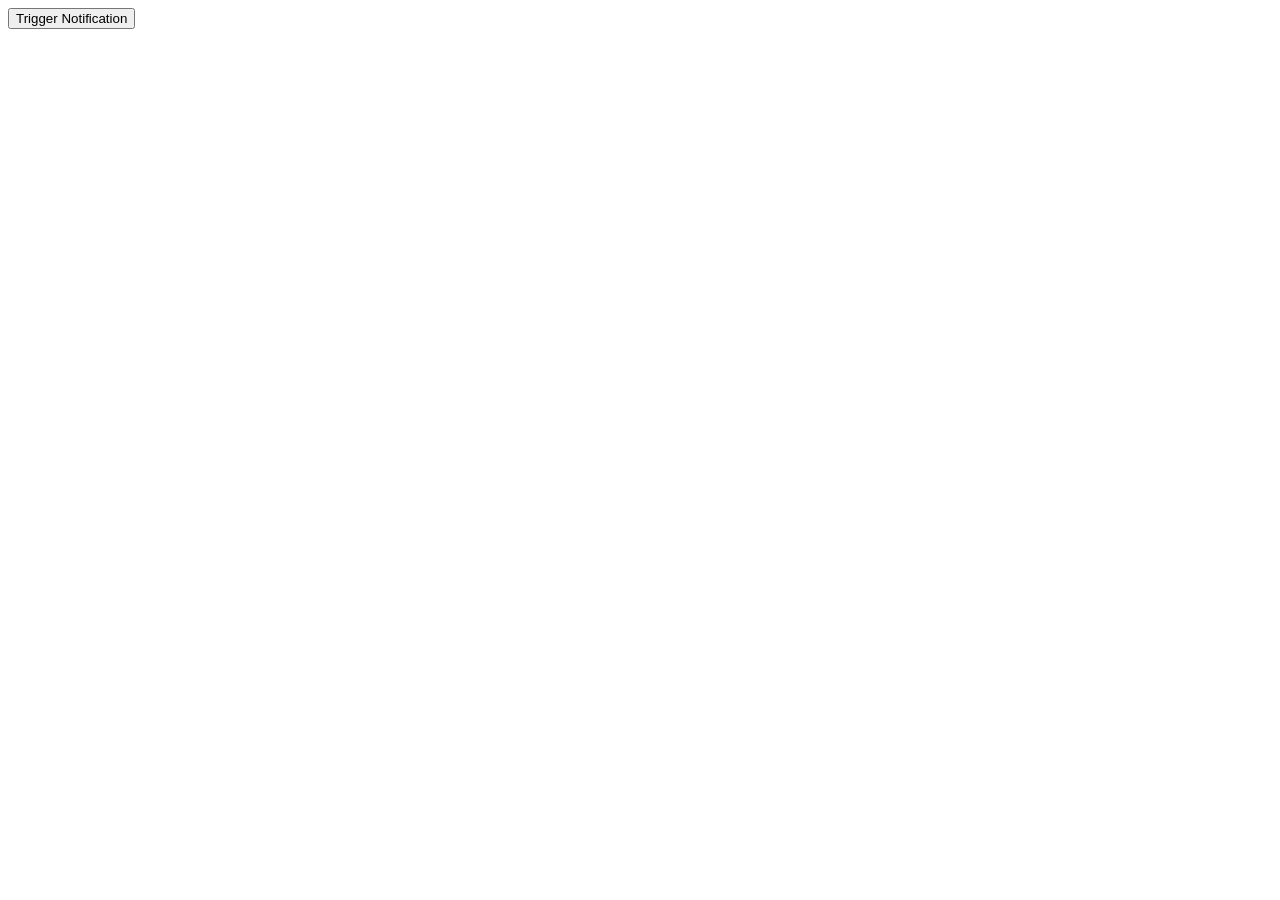
<file: notif.html>
<!doctype html>
<html>
    <head>
        <title>Web Notification API</title>
        <script type="text/javascript">
            function trigger_notification()
            {
                //check if browser supports notification API
                if("Notification" in window)
                {
                    if(Notification.permission == "granted")
                    {
                        var notification = new Notification("Notification Title", {"body":"Message Body", "icon":"http://qnimate.com/wp-content/uploads/2014/07/web-notification-api-300x150.jpg"});
                    }
                    else
                    {
                        Notification.requestPermission(function (permission) {
                            if (permission === "granted") 
                            {
                                var notification = new Notification("Notification Title", {"body":"Message Body", "icon":"http://qnimate.com/wp-content/uploads/2014/07/web-notification-api-300x150.jpg"});
                            }
                        });
                    }
                }   
                else
                {
                    alert("Your browser doesn't support notfication API");
                }       
            }
        </script>
    </head>
    <body>
        <button onclick="trigger_notification();">Trigger Notification</button>
    </body>
</html>
</file>
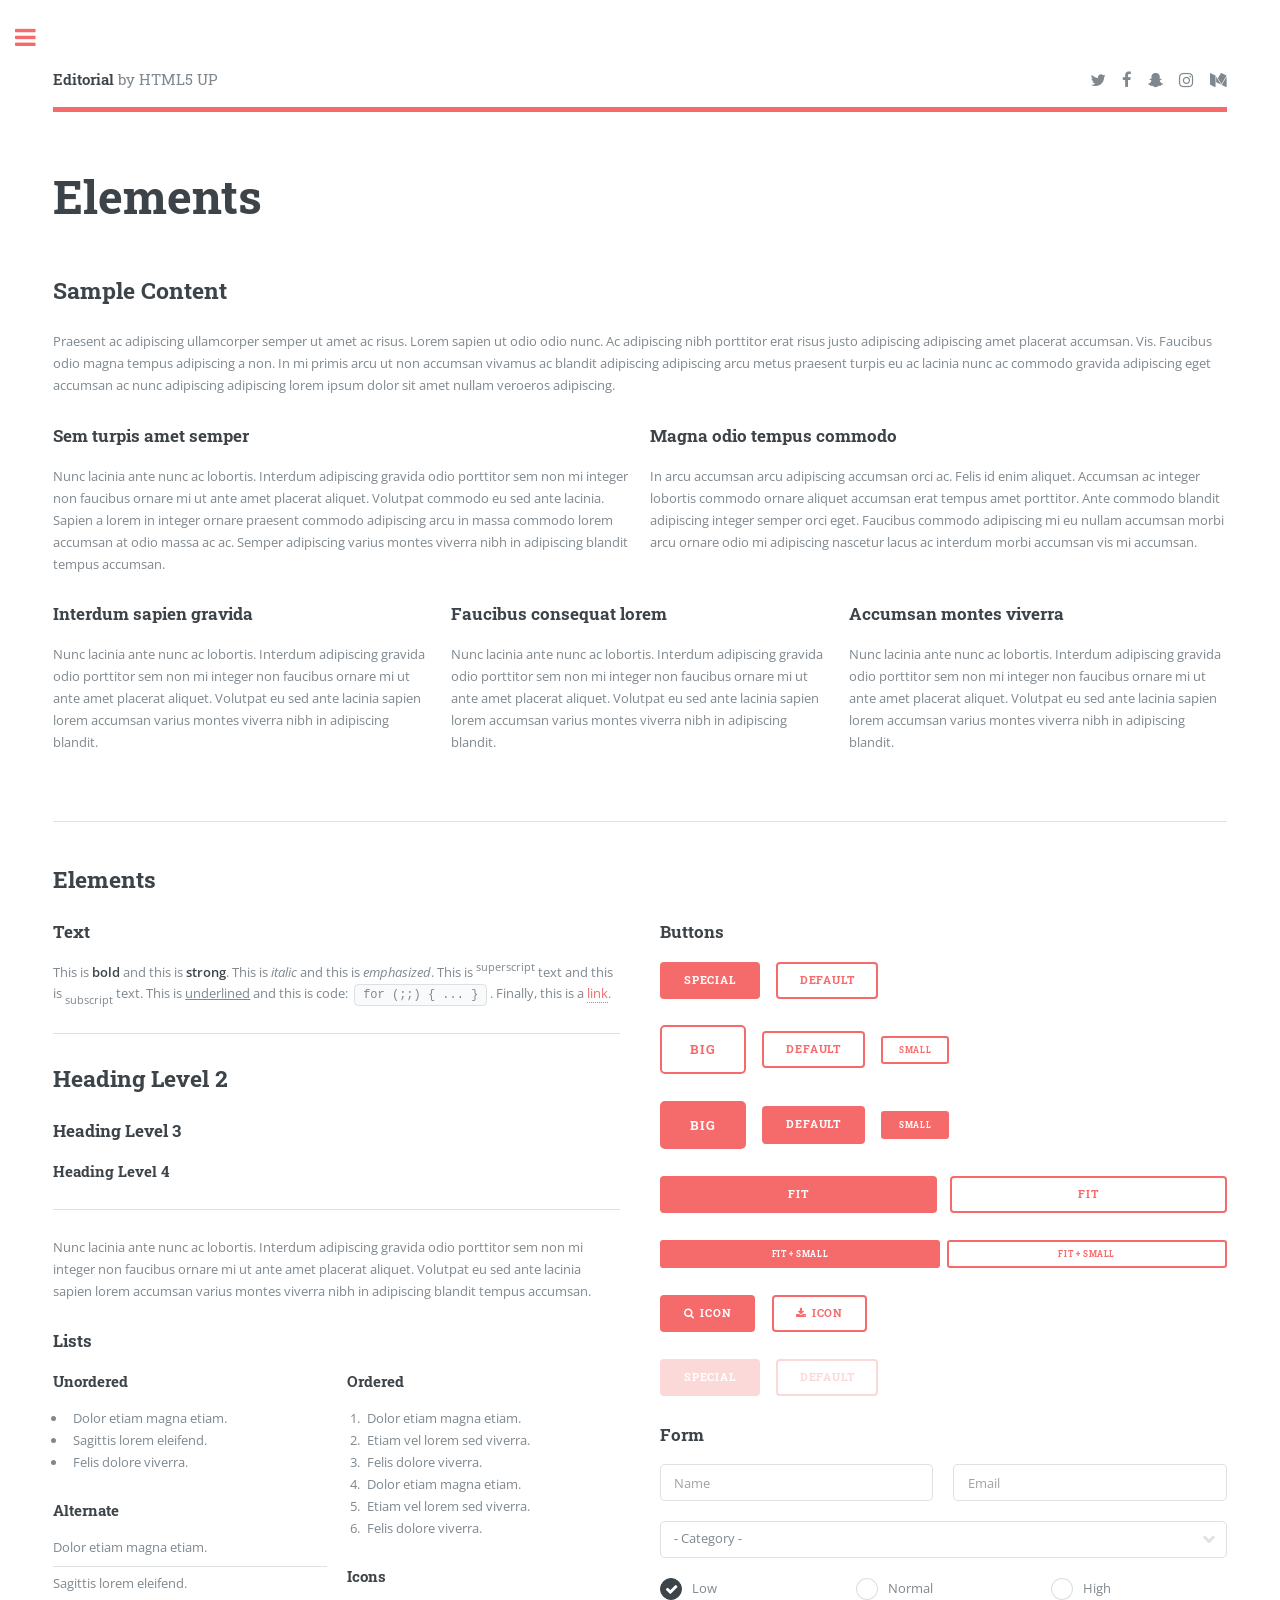
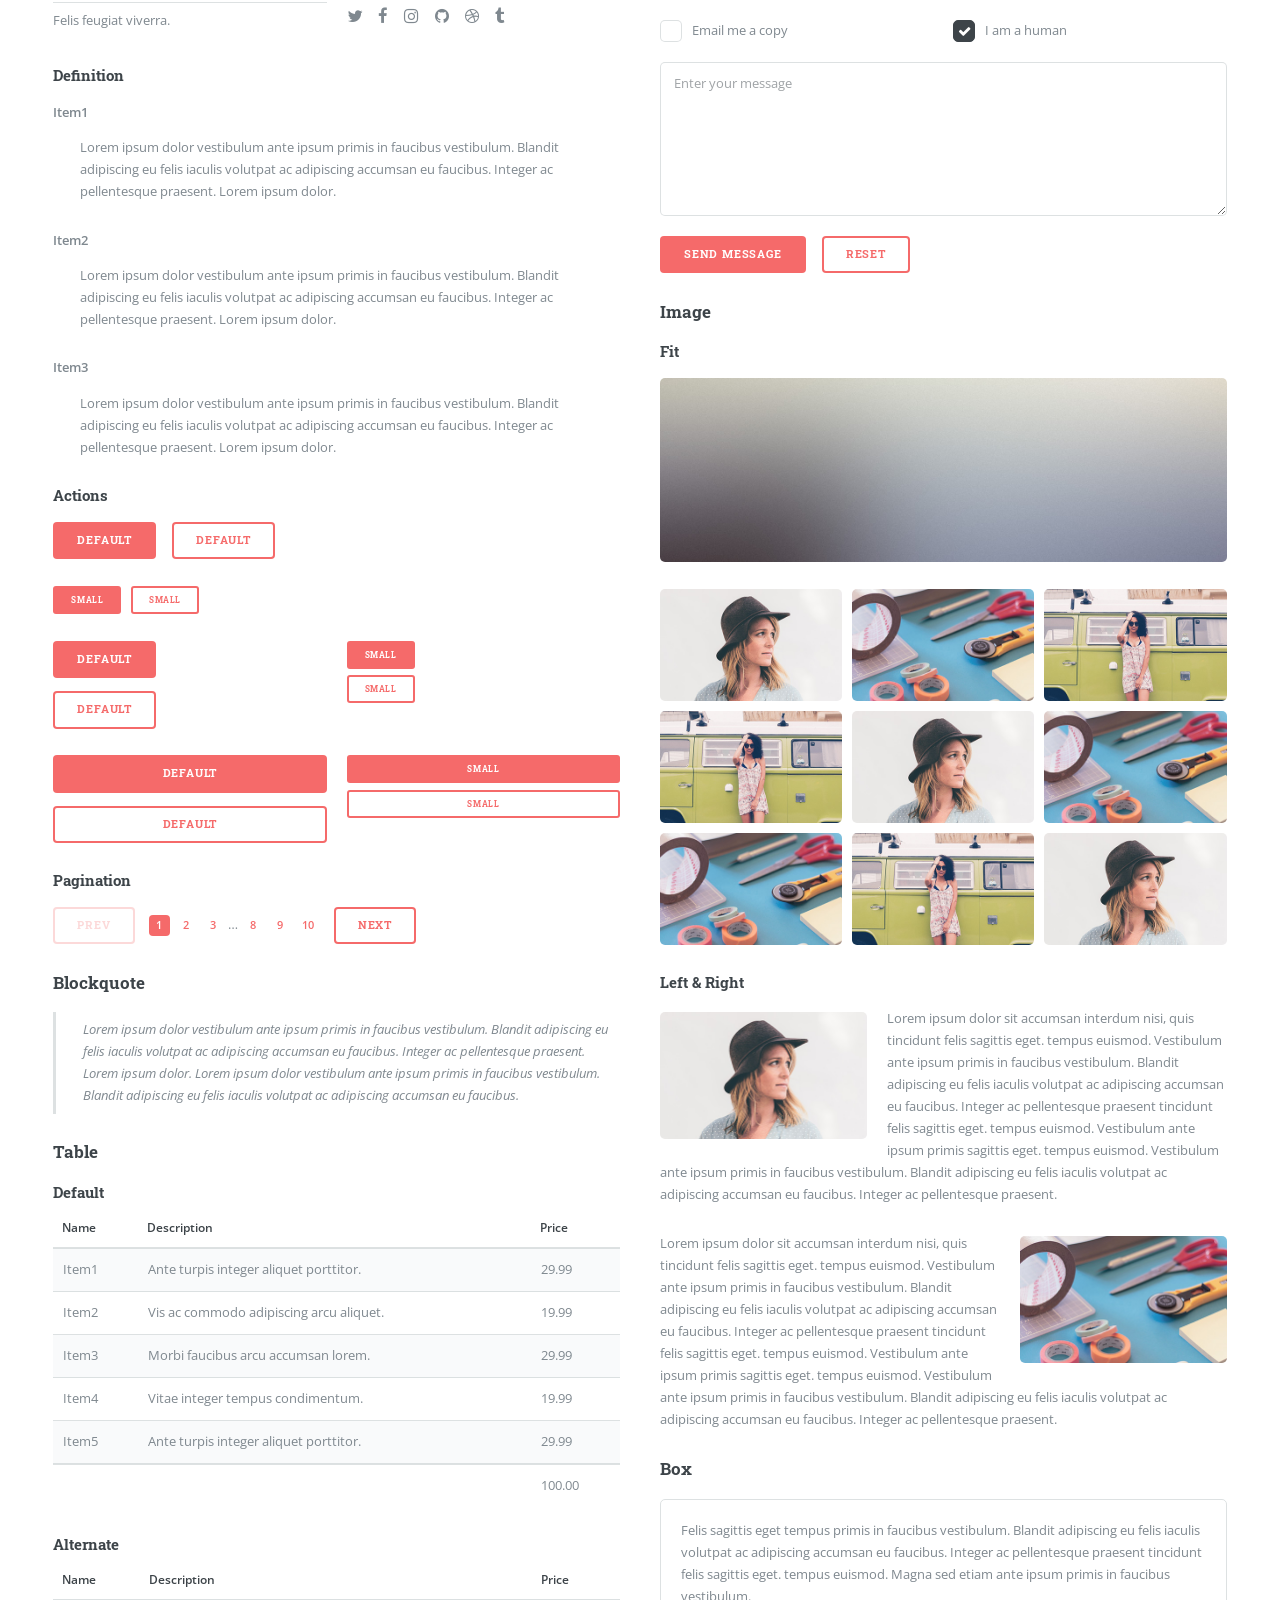
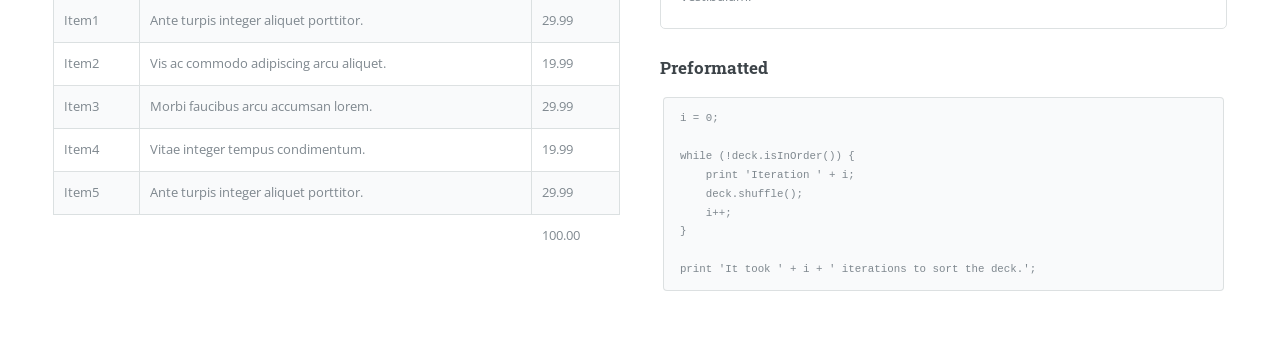
<file: patricia.html>
<!DOCTYPE HTML>
<!--
	Editorial by HTML5 UP
	html5up.net | @ajlkn
	Free for personal and commercial use under the CCA 3.0 license (html5up.net/license)
-->
<html>
	<head>
		<title>Elements - Editorial by HTML5 UP</title>
		<meta charset="utf-8" />
		<meta name="viewport" content="width=device-width, initial-scale=1, user-scalable=no" />
		<script src="https://cdn.optimizely.com/js/8265020613.js"></script>
		<!--[if lte IE 8]><script src="assets/js/ie/html5shiv.js"></script><![endif]-->
		<link rel="stylesheet" href="assets/css/main.css" />
		<!--[if lte IE 9]><link rel="stylesheet" href="assets/css/ie9.css" /><![endif]-->
		<!--[if lte IE 8]><link rel="stylesheet" href="assets/css/ie8.css" /><![endif]-->
	</head>
	<body>

		<!-- Wrapper -->
			<div id="wrapper">

				<!-- Main -->
					<div id="main">
						<div class="inner">

							<!-- Header -->
								<header id="header">
									<a href="index.html" class="logo"><strong>Editorial</strong> by HTML5 UP</a>
									<ul class="icons">
										<li><a href="#" class="icon fa-twitter"><span class="label">Twitter</span></a></li>
										<li><a href="#" class="icon fa-facebook"><span class="label">Facebook</span></a></li>
										<li><a href="#" class="icon fa-snapchat-ghost"><span class="label">Snapchat</span></a></li>
										<li><a href="#" class="icon fa-instagram"><span class="label">Instagram</span></a></li>
										<li><a href="#" class="icon fa-medium"><span class="label">Medium</span></a></li>
									</ul>
								</header>

							<!-- Content -->
								<section>
									<header class="main">
										<h1>Elements</h1>
									</header>

									<!-- Content -->
										<h2 id="content">Sample Content</h2>
										<p>Praesent ac adipiscing ullamcorper semper ut amet ac risus. Lorem sapien ut odio odio nunc. Ac adipiscing nibh porttitor erat risus justo adipiscing adipiscing amet placerat accumsan. Vis. Faucibus odio magna tempus adipiscing a non. In mi primis arcu ut non accumsan vivamus ac blandit adipiscing adipiscing arcu metus praesent turpis eu ac lacinia nunc ac commodo gravida adipiscing eget accumsan ac nunc adipiscing adipiscing lorem ipsum dolor sit amet nullam veroeros adipiscing.</p>
										<div class="row">
											<div class="6u 12u$(small)">
												<h3>Sem turpis amet semper</h3>
												<p>Nunc lacinia ante nunc ac lobortis. Interdum adipiscing gravida odio porttitor sem non mi integer non faucibus ornare mi ut ante amet placerat aliquet. Volutpat commodo eu sed ante lacinia. Sapien a lorem in integer ornare praesent commodo adipiscing arcu in massa commodo lorem accumsan at odio massa ac ac. Semper adipiscing varius montes viverra nibh in adipiscing blandit tempus accumsan.</p>
											</div>
											<div class="6u$ 12u$(small)">
												<h3>Magna odio tempus commodo</h3>
												<p>In arcu accumsan arcu adipiscing accumsan orci ac. Felis id enim aliquet. Accumsan ac integer lobortis commodo ornare aliquet accumsan erat tempus amet porttitor. Ante commodo blandit adipiscing integer semper orci eget. Faucibus commodo adipiscing mi eu nullam accumsan morbi arcu ornare odio mi adipiscing nascetur lacus ac interdum morbi accumsan vis mi accumsan.</p>
											</div>
											<!-- Break -->
											<div class="4u 12u$(medium)">
												<h3>Interdum sapien gravida</h3>
												<p>Nunc lacinia ante nunc ac lobortis. Interdum adipiscing gravida odio porttitor sem non mi integer non faucibus ornare mi ut ante amet placerat aliquet. Volutpat eu sed ante lacinia sapien lorem accumsan varius montes viverra nibh in adipiscing blandit.</p>
											</div>
											<div class="4u 12u$(medium)">
												<h3>Faucibus consequat lorem</h3>
												<p>Nunc lacinia ante nunc ac lobortis. Interdum adipiscing gravida odio porttitor sem non mi integer non faucibus ornare mi ut ante amet placerat aliquet. Volutpat eu sed ante lacinia sapien lorem accumsan varius montes viverra nibh in adipiscing blandit.</p>
											</div>
											<div class="4u$ 12u$(medium)">
												<h3>Accumsan montes viverra</h3>
												<p>Nunc lacinia ante nunc ac lobortis. Interdum adipiscing gravida odio porttitor sem non mi integer non faucibus ornare mi ut ante amet placerat aliquet. Volutpat eu sed ante lacinia sapien lorem accumsan varius montes viverra nibh in adipiscing blandit.</p>
											</div>
										</div>

									<hr class="major" />

									<!-- Elements -->
										<h2 id="elements">Elements</h2>
										<div class="row 200%">
											<div class="6u 12u$(medium)">

												<!-- Text stuff -->
													<h3>Text</h3>
													<p>This is <b>bold</b> and this is <strong>strong</strong>. This is <i>italic</i> and this is <em>emphasized</em>.
													This is <sup>superscript</sup> text and this is <sub>subscript</sub> text.
													This is <u>underlined</u> and this is code: <code>for (;;) { ... }</code>.
													Finally, this is a <a href="#">link</a>.</p>
													<hr />
													<h2>Heading Level 2</h2>
													<h3>Heading Level 3</h3>
													<h4>Heading Level 4</h4>
													<hr />
													<p>Nunc lacinia ante nunc ac lobortis. Interdum adipiscing gravida odio porttitor sem non mi integer non faucibus ornare mi ut ante amet placerat aliquet. Volutpat eu sed ante lacinia sapien lorem accumsan varius montes viverra nibh in adipiscing blandit tempus accumsan.</p>

												<!-- Lists -->
													<h3>Lists</h3>
													<div class="row">
														<div class="6u 12u$(small)">

															<h4>Unordered</h4>
															<ul>
																<li>Dolor etiam magna etiam.</li>
																<li>Sagittis lorem eleifend.</li>
																<li>Felis dolore viverra.</li>
															</ul>

															<h4>Alternate</h4>
															<ul class="alt">
																<li>Dolor etiam magna etiam.</li>
																<li>Sagittis lorem eleifend.</li>
																<li>Felis feugiat viverra.</li>
															</ul>

														</div>
														<div class="6u$ 12u$(small)">

															<h4>Ordered</h4>
															<ol>
																<li>Dolor etiam magna etiam.</li>
																<li>Etiam vel lorem sed viverra.</li>
																<li>Felis dolore viverra.</li>
																<li>Dolor etiam magna etiam.</li>
																<li>Etiam vel lorem sed viverra.</li>
																<li>Felis dolore viverra.</li>
															</ol>

															<h4>Icons</h4>
															<ul class="icons">
																<li><a href="#" class="icon fa-twitter"><span class="label">Twitter</span></a></li>
																<li><a href="#" class="icon fa-facebook"><span class="label">Facebook</span></a></li>
																<li><a href="#" class="icon fa-instagram"><span class="label">Instagram</span></a></li>
																<li><a href="#" class="icon fa-github"><span class="label">Github</span></a></li>
																<li><a href="#" class="icon fa-dribbble"><span class="label">Dribbble</span></a></li>
																<li><a href="#" class="icon fa-tumblr"><span class="label">Tumblr</span></a></li>
															</ul>

														</div>
													</div>
													<h4>Definition</h4>
													<dl>
														<dt>Item1</dt>
														<dd>
															<p>Lorem ipsum dolor vestibulum ante ipsum primis in faucibus vestibulum. Blandit adipiscing eu felis iaculis volutpat ac adipiscing accumsan eu faucibus. Integer ac pellentesque praesent. Lorem ipsum dolor.</p>
														</dd>
														<dt>Item2</dt>
														<dd>
															<p>Lorem ipsum dolor vestibulum ante ipsum primis in faucibus vestibulum. Blandit adipiscing eu felis iaculis volutpat ac adipiscing accumsan eu faucibus. Integer ac pellentesque praesent. Lorem ipsum dolor.</p>
														</dd>
														<dt>Item3</dt>
														<dd>
															<p>Lorem ipsum dolor vestibulum ante ipsum primis in faucibus vestibulum. Blandit adipiscing eu felis iaculis volutpat ac adipiscing accumsan eu faucibus. Integer ac pellentesque praesent. Lorem ipsum dolor.</p>
														</dd>
													</dl>

													<h4>Actions</h4>
													<ul class="actions">
														<li><a href="#" class="button special">Default</a></li>
														<li><a href="#" class="button">Default</a></li>
													</ul>
													<ul class="actions small">
														<li><a href="#" class="button special small">Small</a></li>
														<li><a href="#" class="button small">Small</a></li>
													</ul>
													<div class="row">
														<div class="6u 12u$(small)">
															<ul class="actions vertical">
																<li><a href="#" class="button special">Default</a></li>
																<li><a href="#" class="button">Default</a></li>
															</ul>
														</div>
														<div class="6u$ 12u$(small)">
															<ul class="actions vertical small">
																<li><a href="#" class="button special small">Small</a></li>
																<li><a href="#" class="button small">Small</a></li>
															</ul>
														</div>
														<div class="6u 12u$(small)">
															<ul class="actions vertical">
																<li><a href="#" class="button special fit">Default</a></li>
																<li><a href="#" class="button fit">Default</a></li>
															</ul>
														</div>
														<div class="6u$ 12u$(small)">
															<ul class="actions vertical small">
																<li><a href="#" class="button special small fit">Small</a></li>
																<li><a href="#" class="button small fit">Small</a></li>
															</ul>
														</div>
													</div>

													<h4>Pagination</h4>
													<ul class="pagination">
														<li><span class="button disabled">Prev</span></li>
														<li><a href="#" class="page active">1</a></li>
														<li><a href="#" class="page">2</a></li>
														<li><a href="#" class="page">3</a></li>
														<li><span>&hellip;</span></li>
														<li><a href="#" class="page">8</a></li>
														<li><a href="#" class="page">9</a></li>
														<li><a href="#" class="page">10</a></li>
														<li><a href="#" class="button">Next</a></li>
													</ul>

												<!-- Blockquote -->
													<h3>Blockquote</h3>
													<blockquote>Lorem ipsum dolor vestibulum ante ipsum primis in faucibus vestibulum. Blandit adipiscing eu felis iaculis volutpat ac adipiscing accumsan eu faucibus. Integer ac pellentesque praesent. Lorem ipsum dolor. Lorem ipsum dolor vestibulum ante ipsum primis in faucibus vestibulum. Blandit adipiscing eu felis iaculis volutpat ac adipiscing accumsan eu faucibus.</blockquote>

												<!-- Table -->
													<h3>Table</h3>

													<h4>Default</h4>
													<div class="table-wrapper">
														<table>
															<thead>
																<tr>
																	<th>Name</th>
																	<th>Description</th>
																	<th>Price</th>
																</tr>
															</thead>
															<tbody>
																<tr>
																	<td>Item1</td>
																	<td>Ante turpis integer aliquet porttitor.</td>
																	<td>29.99</td>
																</tr>
																<tr>
																	<td>Item2</td>
																	<td>Vis ac commodo adipiscing arcu aliquet.</td>
																	<td>19.99</td>
																</tr>
																<tr>
																	<td>Item3</td>
																	<td> Morbi faucibus arcu accumsan lorem.</td>
																	<td>29.99</td>
																</tr>
																<tr>
																	<td>Item4</td>
																	<td>Vitae integer tempus condimentum.</td>
																	<td>19.99</td>
																</tr>
																<tr>
																	<td>Item5</td>
																	<td>Ante turpis integer aliquet porttitor.</td>
																	<td>29.99</td>
																</tr>
															</tbody>
															<tfoot>
																<tr>
																	<td colspan="2"></td>
																	<td>100.00</td>
																</tr>
															</tfoot>
														</table>
													</div>

													<h4>Alternate</h4>
													<div class="table-wrapper">
														<table class="alt">
															<thead>
																<tr>
																	<th>Name</th>
																	<th>Description</th>
																	<th>Price</th>
																</tr>
															</thead>
															<tbody>
																<tr>
																	<td>Item1</td>
																	<td>Ante turpis integer aliquet porttitor.</td>
																	<td>29.99</td>
																</tr>
																<tr>
																	<td>Item2</td>
																	<td>Vis ac commodo adipiscing arcu aliquet.</td>
																	<td>19.99</td>
																</tr>
																<tr>
																	<td>Item3</td>
																	<td> Morbi faucibus arcu accumsan lorem.</td>
																	<td>29.99</td>
																</tr>
																<tr>
																	<td>Item4</td>
																	<td>Vitae integer tempus condimentum.</td>
																	<td>19.99</td>
																</tr>
																<tr>
																	<td>Item5</td>
																	<td>Ante turpis integer aliquet porttitor.</td>
																	<td>29.99</td>
																</tr>
															</tbody>
															<tfoot>
																<tr>
																	<td colspan="2"></td>
																	<td>100.00</td>
																</tr>
															</tfoot>
														</table>
													</div>

											</div>
											<div class="6u$ 12u$(medium)">

												<!-- Buttons -->
													<h3>Buttons</h3>
													<ul class="actions">
														<li><a href="#" class="button special">Special</a></li>
														<li><a href="#" class="button">Default</a></li>
													</ul>
													<ul class="actions">
														<li><a href="#" class="button big">Big</a></li>
														<li><a href="#" class="button">Default</a></li>
														<li><a href="#" class="button small">Small</a></li>
													</ul>
													<ul class="actions">
														<li><a href="#" class="button special big">Big</a></li>
														<li><a href="#" class="button special">Default</a></li>
														<li><a href="#" class="button special small">Small</a></li>
													</ul>
													<ul class="actions fit">
														<li><a href="#" class="button special fit">Fit</a></li>
														<li><a href="#" class="button fit">Fit</a></li>
													</ul>
													<ul class="actions fit small">
														<li><a href="#" class="button special fit small">Fit + Small</a></li>
														<li><a href="#" class="button fit small">Fit + Small</a></li>
													</ul>
													<ul class="actions">
														<li><a href="#" class="button special icon fa-search">Icon</a></li>
														<li><a href="#" class="button icon fa-download">Icon</a></li>
													</ul>
													<ul class="actions">
														<li><span class="button special disabled">Special</span></li>
														<li><span class="button disabled">Default</span></li>
													</ul>

												<!-- Form -->
													<h3>Form</h3>

													<form method="post" action="#">
														<div class="row uniform">
															<div class="6u 12u$(xsmall)">
																<input type="text" name="demo-name" id="demo-name" value="" placeholder="Name" />
															</div>
															<div class="6u$ 12u$(xsmall)">
																<input type="email" name="demo-email" id="demo-email" value="" placeholder="Email" />
															</div>
															<!-- Break -->
															<div class="12u$">
																<div class="select-wrapper">
																	<select name="demo-category" id="demo-category">
																		<option value="">- Category -</option>
																		<option value="1">Manufacturing</option>
																		<option value="1">Shipping</option>
																		<option value="1">Administration</option>
																		<option value="1">Human Resources</option>
																	</select>
																</div>
															</div>
															<!-- Break -->
															<div class="4u 12u$(small)">
																<input type="radio" id="demo-priority-low" name="demo-priority" checked>
																<label for="demo-priority-low">Low</label>
															</div>
															<div class="4u 12u$(small)">
																<input type="radio" id="demo-priority-normal" name="demo-priority">
																<label for="demo-priority-normal">Normal</label>
															</div>
															<div class="4u$ 12u$(small)">
																<input type="radio" id="demo-priority-high" name="demo-priority">
																<label for="demo-priority-high">High</label>
															</div>
															<!-- Break -->
															<div class="6u 12u$(small)">
																<input type="checkbox" id="demo-copy" name="demo-copy">
																<label for="demo-copy">Email me a copy</label>
															</div>
															<div class="6u$ 12u$(small)">
																<input type="checkbox" id="demo-human" name="demo-human" checked>
																<label for="demo-human">I am a human</label>
															</div>
															<!-- Break -->
															<div class="12u$">
																<textarea name="demo-message" id="demo-message" placeholder="Enter your message" rows="6"></textarea>
															</div>
															<!-- Break -->
															<div class="12u$">
																<ul class="actions">
																	<li><input type="submit" value="Send Message" class="special" /></li>
																	<li><input type="reset" value="Reset" /></li>
																</ul>
															</div>
														</div>
													</form>

												<!-- Image -->
													<h3>Image</h3>

													<h4>Fit</h4>
													<span class="image fit"><img src="images/pic11.jpg" alt="" /></span>
													<div class="box alt">
														<div class="row 50% uniform">
															<div class="4u"><span class="image fit"><img src="images/pic01.jpg" alt="" /></span></div>
															<div class="4u"><span class="image fit"><img src="images/pic02.jpg" alt="" /></span></div>
															<div class="4u$"><span class="image fit"><img src="images/pic03.jpg" alt="" /></span></div>
															<!-- Break -->
															<div class="4u"><span class="image fit"><img src="images/pic03.jpg" alt="" /></span></div>
															<div class="4u"><span class="image fit"><img src="images/pic01.jpg" alt="" /></span></div>
															<div class="4u$"><span class="image fit"><img src="images/pic02.jpg" alt="" /></span></div>
															<!-- Break -->
															<div class="4u"><span class="image fit"><img src="images/pic02.jpg" alt="" /></span></div>
															<div class="4u"><span class="image fit"><img src="images/pic03.jpg" alt="" /></span></div>
															<div class="4u$"><span class="image fit"><img src="images/pic01.jpg" alt="" /></span></div>
														</div>
													</div>

													<h4>Left &amp; Right</h4>
													<p><span class="image left"><img src="images/pic01.jpg" alt="" /></span>Lorem ipsum dolor sit accumsan interdum nisi, quis tincidunt felis sagittis eget. tempus euismod. Vestibulum ante ipsum primis in faucibus vestibulum. Blandit adipiscing eu felis iaculis volutpat ac adipiscing accumsan eu faucibus. Integer ac pellentesque praesent tincidunt felis sagittis eget. tempus euismod. Vestibulum ante ipsum primis sagittis eget. tempus euismod. Vestibulum ante ipsum primis in faucibus vestibulum. Blandit adipiscing eu felis iaculis volutpat ac adipiscing accumsan eu faucibus. Integer ac pellentesque praesent.</p>
													<p><span class="image right"><img src="images/pic02.jpg" alt="" /></span>Lorem ipsum dolor sit accumsan interdum nisi, quis tincidunt felis sagittis eget. tempus euismod. Vestibulum ante ipsum primis in faucibus vestibulum. Blandit adipiscing eu felis iaculis volutpat ac adipiscing accumsan eu faucibus. Integer ac pellentesque praesent tincidunt felis sagittis eget. tempus euismod. Vestibulum ante ipsum primis sagittis eget. tempus euismod. Vestibulum ante ipsum primis in faucibus vestibulum. Blandit adipiscing eu felis iaculis volutpat ac adipiscing accumsan eu faucibus. Integer ac pellentesque praesent.</p>

												<!-- Box -->
													<h3>Box</h3>
													<div class="box">
														<p>Felis sagittis eget tempus primis in faucibus vestibulum. Blandit adipiscing eu felis iaculis volutpat ac adipiscing accumsan eu faucibus. Integer ac pellentesque praesent tincidunt felis sagittis eget. tempus euismod. Magna sed etiam ante ipsum primis in faucibus vestibulum.</p>
													</div>

												<!-- Preformatted Code -->
													<h3>Preformatted</h3>
													<pre><code>i = 0;

while (!deck.isInOrder()) {
    print 'Iteration ' + i;
    deck.shuffle();
    i++;
}

print 'It took ' + i + ' iterations to sort the deck.';
</code></pre>

											</div>
										</div>

								</section>

						</div>
					</div>

				<!-- Sidebar -->
					<div id="sidebar">
						<div class="inner">

							<!-- Search -->
								<section id="search" class="alt">
									<form method="post" action="#">
										<input type="text" name="query" id="query" placeholder="Search" />
									</form>
								</section>

							<!-- Menu -->
								<nav id="menu">
									<header class="major">
										<h2>Menu</h2>
									</header>
									<ul>
										<li><a href="index.html">Homepage</a></li>
										<li><a href="generic.html">Generic</a></li>
										<li><a href="elements.html">Elements</a></li>
										<li>
											<span class="opener">Submenu</span>
											<ul>
												<li><a href="#">Lorem Dolor</a></li>
												<li><a href="#">Ipsum Adipiscing</a></li>
												<li><a href="#">Tempus Magna</a></li>
												<li><a href="#">Feugiat Veroeros</a></li>
											</ul>
										</li>
										<li><a href="#">Etiam Dolore</a></li>
										<li><a href="#">Adipiscing</a></li>
										<li>
											<span class="opener">Another Submenu</span>
											<ul>
												<li><a href="#">Lorem Dolor</a></li>
												<li><a href="#">Ipsum Adipiscing</a></li>
												<li><a href="#">Tempus Magna</a></li>
												<li><a href="#">Feugiat Veroeros</a></li>
											</ul>
										</li>
										<li><a href="#">Maximus Erat</a></li>
										<li><a href="#">Sapien Mauris</a></li>
										<li><a href="#">Amet Lacinia</a></li>
									</ul>
								</nav>

							<!-- Section -->
								<section>
									<header class="major">
										<h2>Ante interdum</h2>
									</header>
									<div class="mini-posts">
										<article>
											<a href="#" class="image"><img src="images/pic07.jpg" alt="" /></a>
											<p>Aenean ornare velit lacus, ac varius enim lorem ullamcorper dolore aliquam.</p>
										</article>
										<article>
											<a href="#" class="image"><img src="images/pic08.jpg" alt="" /></a>
											<p>Aenean ornare velit lacus, ac varius enim lorem ullamcorper dolore aliquam.</p>
										</article>
										<article>
											<a href="#" class="image"><img src="images/pic09.jpg" alt="" /></a>
											<p>Aenean ornare velit lacus, ac varius enim lorem ullamcorper dolore aliquam.</p>
										</article>
									</div>
									<ul class="actions">
										<li><a href="#" class="button">More</a></li>
									</ul>
								</section>

							<!-- Section -->
								<section>
									<header class="major">
										<h2>Get in touch</h2>
									</header>
									<p>Sed varius enim lorem ullamcorper dolore aliquam aenean ornare velit lacus, ac varius enim lorem ullamcorper dolore. Proin sed aliquam facilisis ante interdum. Sed nulla amet lorem feugiat tempus aliquam.</p>
									<ul class="contact">
										<li class="fa-envelope-o"><a href="#">information@untitled.tld</a></li>
										<li class="fa-phone">(000) 000-0000</li>
										<li class="fa-home">1234 Somewhere Road #8254<br />
										Nashville, TN 00000-0000</li>
									</ul>
								</section>

							<!-- Footer -->
								<footer id="footer">
									<p class="copyright">&copy; Untitled. All rights reserved. Demo Images: <a href="https://unsplash.com">Unsplash</a>. Design: <a href="https://html5up.net">HTML5 UP</a>.</p>
								</footer>

						</div>
					</div>

			</div>

		<!-- Scripts -->
			<script src="assets/js/jquery.min.js"></script>
			<script src="assets/js/skel.min.js"></script>
			<script src="assets/js/util.js"></script>
			<!--[if lte IE 8]><script src="assets/js/ie/respond.min.js"></script><![endif]-->
			<script src="assets/js/main.js"></script>

	</body>
</html>
</file>
<file: assets/css/ie9.css>
/*
	Editorial by HTML5 UP
	html5up.net | @ajlkn
	Free for personal and commercial use under the CCA 3.0 license (html5up.net/license)
*/

/* Features */

	.features:after {
		clear: both;
		content: '';
		display: block;
	}

	.features article {
		float: left;
	}

		.features article:after {
			clear: both;
			content: '';
			display: block;
		}

		.features article .icon {
			float: left;
		}

/* Posts */

	.posts:after {
		clear: both;
		content: '';
		display: block;
	}

	.posts article {
		float: left;
	}

/* Main */

	#main {
		padding-left: 24em;
	}

/* Sidebar */

	#sidebar {
		position: absolute;
		top: 0;
		left: 0;
		min-height: 100%;
		width: 24em;
	}

/* Banner */

	#banner:after {
		clear: both;
		content: '';
		display: block;
	}

	#banner .content {
		float: left;
		padding-right: 4em;
	}

	#banner .image {
		float: left;
		margin-left: 0;
	}
</file>
<file: assets/css/ie8.css>
/*
	Editorial by HTML5 UP
	html5up.net | @ajlkn
	Free for personal and commercial use under the CCA 3.0 license (html5up.net/license)
*/

/* Button */

	input[type="submit"],
	input[type="reset"],
	input[type="button"],
	button,
	.button {
		border: solid 2px #f56a6a;
	}

/* Posts */

	.posts article {
		width: 40%;
	}
</file>
<file: assets/css/main.css>
@import url(font-awesome.min.css);
@import url("https://fonts.googleapis.com/css?family=Open+Sans:400,600,400italic,600italic|Roboto+Slab:400,700");

/*
	Editorial by HTML5 UP
	html5up.net | @ajlkn
	Free for personal and commercial use under the CCA 3.0 license (html5up.net/license)
*/

/* Reset */

	html, body, div, span, applet, object, iframe, h1, h2, h3, h4, h5, h6, p, blockquote, pre, a, abbr, acronym, address, big, cite, code, del, dfn, em, img, ins, kbd, q, s, samp, small, strike, strong, sub, sup, tt, var, b, u, i, center, dl, dt, dd, ol, ul, li, fieldset, form, label, legend, table, caption, tbody, tfoot, thead, tr, th, td, article, aside, canvas, details, embed, figure, figcaption, footer, header, hgroup, menu, nav, output, ruby, section, summary, time, mark, audio, video {
		margin: 0;
		padding: 0;
		border: 0;
		font-size: 100%;
		font: inherit;
		vertical-align: baseline;
	}

	article, aside, details, figcaption, figure, footer, header, hgroup, menu, nav, section {
		display: block;
	}

	body {
		line-height: 1;
	}

	ol, ul {
		list-style: none;
	}

	blockquote, q {
		quotes: none;
	}

	blockquote:before, blockquote:after, q:before, q:after {
		content: '';
		content: none;
	}

	table {
		border-collapse: collapse;
		border-spacing: 0;
	}

	body {
		-webkit-text-size-adjust: none;
	}

/* Box Model */

	*, *:before, *:after {
		-moz-box-sizing: border-box;
		-webkit-box-sizing: border-box;
		box-sizing: border-box;
	}

/* Grid */

	.row {
		border-bottom: solid 1px transparent;
		-moz-box-sizing: border-box;
		-webkit-box-sizing: border-box;
		box-sizing: border-box;
	}

	.row > * {
		float: left;
		-moz-box-sizing: border-box;
		-webkit-box-sizing: border-box;
		box-sizing: border-box;
	}

	.row:after, .row:before {
		content: '';
		display: block;
		clear: both;
		height: 0;
	}

	.row.uniform > * > :first-child {
		margin-top: 0;
	}

	.row.uniform > * > :last-child {
		margin-bottom: 0;
	}

	.row.\30 \25 > * {
		padding: 0 0 0 0em;
	}

	.row.\30 \25 {
		margin: 0 0 -1px 0em;
	}

	.row.uniform.\30 \25 > * {
		padding: 0em 0 0 0em;
	}

	.row.uniform.\30 \25 {
		margin: 0em 0 -1px 0em;
	}

	.row > * {
		padding: 0 0 0 1.5em;
	}

	.row {
		margin: 0 0 -1px -1.5em;
	}

	.row.uniform > * {
		padding: 1.5em 0 0 1.5em;
	}

	.row.uniform {
		margin: -1.5em 0 -1px -1.5em;
	}

	.row.\32 00\25 > * {
		padding: 0 0 0 3em;
	}

	.row.\32 00\25 {
		margin: 0 0 -1px -3em;
	}

	.row.uniform.\32 00\25 > * {
		padding: 3em 0 0 3em;
	}

	.row.uniform.\32 00\25 {
		margin: -3em 0 -1px -3em;
	}

	.row.\31 50\25 > * {
		padding: 0 0 0 2.25em;
	}

	.row.\31 50\25 {
		margin: 0 0 -1px -2.25em;
	}

	.row.uniform.\31 50\25 > * {
		padding: 2.25em 0 0 2.25em;
	}

	.row.uniform.\31 50\25 {
		margin: -2.25em 0 -1px -2.25em;
	}

	.row.\35 0\25 > * {
		padding: 0 0 0 0.75em;
	}

	.row.\35 0\25 {
		margin: 0 0 -1px -0.75em;
	}

	.row.uniform.\35 0\25 > * {
		padding: 0.75em 0 0 0.75em;
	}

	.row.uniform.\35 0\25 {
		margin: -0.75em 0 -1px -0.75em;
	}

	.row.\32 5\25 > * {
		padding: 0 0 0 0.375em;
	}

	.row.\32 5\25 {
		margin: 0 0 -1px -0.375em;
	}

	.row.uniform.\32 5\25 > * {
		padding: 0.375em 0 0 0.375em;
	}

	.row.uniform.\32 5\25 {
		margin: -0.375em 0 -1px -0.375em;
	}

	.\31 2u, .\31 2u\24 {
		width: 100%;
		clear: none;
		margin-left: 0;
	}

	.\31 1u, .\31 1u\24 {
		width: 91.6666666667%;
		clear: none;
		margin-left: 0;
	}

	.\31 0u, .\31 0u\24 {
		width: 83.3333333333%;
		clear: none;
		margin-left: 0;
	}

	.\39 u, .\39 u\24 {
		width: 75%;
		clear: none;
		margin-left: 0;
	}

	.\38 u, .\38 u\24 {
		width: 66.6666666667%;
		clear: none;
		margin-left: 0;
	}

	.\37 u, .\37 u\24 {
		width: 58.3333333333%;
		clear: none;
		margin-left: 0;
	}

	.\36 u, .\36 u\24 {
		width: 50%;
		clear: none;
		margin-left: 0;
	}

	.\35 u, .\35 u\24 {
		width: 41.6666666667%;
		clear: none;
		margin-left: 0;
	}

	.\34 u, .\34 u\24 {
		width: 33.3333333333%;
		clear: none;
		margin-left: 0;
	}

	.\33 u, .\33 u\24 {
		width: 25%;
		clear: none;
		margin-left: 0;
	}

	.\32 u, .\32 u\24 {
		width: 16.6666666667%;
		clear: none;
		margin-left: 0;
	}

	.\31 u, .\31 u\24 {
		width: 8.3333333333%;
		clear: none;
		margin-left: 0;
	}

	.\31 2u\24 + *,
	.\31 1u\24 + *,
	.\31 0u\24 + *,
	.\39 u\24 + *,
	.\38 u\24 + *,
	.\37 u\24 + *,
	.\36 u\24 + *,
	.\35 u\24 + *,
	.\34 u\24 + *,
	.\33 u\24 + *,
	.\32 u\24 + *,
	.\31 u\24 + * {
		clear: left;
	}

	.\-11u {
		margin-left: 91.66667%;
	}

	.\-10u {
		margin-left: 83.33333%;
	}

	.\-9u {
		margin-left: 75%;
	}

	.\-8u {
		margin-left: 66.66667%;
	}

	.\-7u {
		margin-left: 58.33333%;
	}

	.\-6u {
		margin-left: 50%;
	}

	.\-5u {
		margin-left: 41.66667%;
	}

	.\-4u {
		margin-left: 33.33333%;
	}

	.\-3u {
		margin-left: 25%;
	}

	.\-2u {
		margin-left: 16.66667%;
	}

	.\-1u {
		margin-left: 8.33333%;
	}

	@media screen and (max-width: 1680px) {

		.row > * {
			padding: 0 0 0 1.5em;
		}

		.row {
			margin: 0 0 -1px -1.5em;
		}

		.row.uniform > * {
			padding: 1.5em 0 0 1.5em;
		}

		.row.uniform {
			margin: -1.5em 0 -1px -1.5em;
		}

		.row.\32 00\25 > * {
			padding: 0 0 0 3em;
		}

		.row.\32 00\25 {
			margin: 0 0 -1px -3em;
		}

		.row.uniform.\32 00\25 > * {
			padding: 3em 0 0 3em;
		}

		.row.uniform.\32 00\25 {
			margin: -3em 0 -1px -3em;
		}

		.row.\31 50\25 > * {
			padding: 0 0 0 2.25em;
		}

		.row.\31 50\25 {
			margin: 0 0 -1px -2.25em;
		}

		.row.uniform.\31 50\25 > * {
			padding: 2.25em 0 0 2.25em;
		}

		.row.uniform.\31 50\25 {
			margin: -2.25em 0 -1px -2.25em;
		}

		.row.\35 0\25 > * {
			padding: 0 0 0 0.75em;
		}

		.row.\35 0\25 {
			margin: 0 0 -1px -0.75em;
		}

		.row.uniform.\35 0\25 > * {
			padding: 0.75em 0 0 0.75em;
		}

		.row.uniform.\35 0\25 {
			margin: -0.75em 0 -1px -0.75em;
		}

		.row.\32 5\25 > * {
			padding: 0 0 0 0.375em;
		}

		.row.\32 5\25 {
			margin: 0 0 -1px -0.375em;
		}

		.row.uniform.\32 5\25 > * {
			padding: 0.375em 0 0 0.375em;
		}

		.row.uniform.\32 5\25 {
			margin: -0.375em 0 -1px -0.375em;
		}

		.\31 2u\28xlarge\29, .\31 2u\24\28xlarge\29 {
			width: 100%;
			clear: none;
			margin-left: 0;
		}

		.\31 1u\28xlarge\29, .\31 1u\24\28xlarge\29 {
			width: 91.6666666667%;
			clear: none;
			margin-left: 0;
		}

		.\31 0u\28xlarge\29, .\31 0u\24\28xlarge\29 {
			width: 83.3333333333%;
			clear: none;
			margin-left: 0;
		}

		.\39 u\28xlarge\29, .\39 u\24\28xlarge\29 {
			width: 75%;
			clear: none;
			margin-left: 0;
		}

		.\38 u\28xlarge\29, .\38 u\24\28xlarge\29 {
			width: 66.6666666667%;
			clear: none;
			margin-left: 0;
		}

		.\37 u\28xlarge\29, .\37 u\24\28xlarge\29 {
			width: 58.3333333333%;
			clear: none;
			margin-left: 0;
		}

		.\36 u\28xlarge\29, .\36 u\24\28xlarge\29 {
			width: 50%;
			clear: none;
			margin-left: 0;
		}

		.\35 u\28xlarge\29, .\35 u\24\28xlarge\29 {
			width: 41.6666666667%;
			clear: none;
			margin-left: 0;
		}

		.\34 u\28xlarge\29, .\34 u\24\28xlarge\29 {
			width: 33.3333333333%;
			clear: none;
			margin-left: 0;
		}

		.\33 u\28xlarge\29, .\33 u\24\28xlarge\29 {
			width: 25%;
			clear: none;
			margin-left: 0;
		}

		.\32 u\28xlarge\29, .\32 u\24\28xlarge\29 {
			width: 16.6666666667%;
			clear: none;
			margin-left: 0;
		}

		.\31 u\28xlarge\29, .\31 u\24\28xlarge\29 {
			width: 8.3333333333%;
			clear: none;
			margin-left: 0;
		}

		.\31 2u\24\28xlarge\29 + *,
		.\31 1u\24\28xlarge\29 + *,
		.\31 0u\24\28xlarge\29 + *,
		.\39 u\24\28xlarge\29 + *,
		.\38 u\24\28xlarge\29 + *,
		.\37 u\24\28xlarge\29 + *,
		.\36 u\24\28xlarge\29 + *,
		.\35 u\24\28xlarge\29 + *,
		.\34 u\24\28xlarge\29 + *,
		.\33 u\24\28xlarge\29 + *,
		.\32 u\24\28xlarge\29 + *,
		.\31 u\24\28xlarge\29 + * {
			clear: left;
		}

		.\-11u\28xlarge\29 {
			margin-left: 91.66667%;
		}

		.\-10u\28xlarge\29 {
			margin-left: 83.33333%;
		}

		.\-9u\28xlarge\29 {
			margin-left: 75%;
		}

		.\-8u\28xlarge\29 {
			margin-left: 66.66667%;
		}

		.\-7u\28xlarge\29 {
			margin-left: 58.33333%;
		}

		.\-6u\28xlarge\29 {
			margin-left: 50%;
		}

		.\-5u\28xlarge\29 {
			margin-left: 41.66667%;
		}

		.\-4u\28xlarge\29 {
			margin-left: 33.33333%;
		}

		.\-3u\28xlarge\29 {
			margin-left: 25%;
		}

		.\-2u\28xlarge\29 {
			margin-left: 16.66667%;
		}

		.\-1u\28xlarge\29 {
			margin-left: 8.33333%;
		}

	}

	@media screen and (max-width: 1280px) {

		.row > * {
			padding: 0 0 0 1.5em;
		}

		.row {
			margin: 0 0 -1px -1.5em;
		}

		.row.uniform > * {
			padding: 1.5em 0 0 1.5em;
		}

		.row.uniform {
			margin: -1.5em 0 -1px -1.5em;
		}

		.row.\32 00\25 > * {
			padding: 0 0 0 3em;
		}

		.row.\32 00\25 {
			margin: 0 0 -1px -3em;
		}

		.row.uniform.\32 00\25 > * {
			padding: 3em 0 0 3em;
		}

		.row.uniform.\32 00\25 {
			margin: -3em 0 -1px -3em;
		}

		.row.\31 50\25 > * {
			padding: 0 0 0 2.25em;
		}

		.row.\31 50\25 {
			margin: 0 0 -1px -2.25em;
		}

		.row.uniform.\31 50\25 > * {
			padding: 2.25em 0 0 2.25em;
		}

		.row.uniform.\31 50\25 {
			margin: -2.25em 0 -1px -2.25em;
		}

		.row.\35 0\25 > * {
			padding: 0 0 0 0.75em;
		}

		.row.\35 0\25 {
			margin: 0 0 -1px -0.75em;
		}

		.row.uniform.\35 0\25 > * {
			padding: 0.75em 0 0 0.75em;
		}

		.row.uniform.\35 0\25 {
			margin: -0.75em 0 -1px -0.75em;
		}

		.row.\32 5\25 > * {
			padding: 0 0 0 0.375em;
		}

		.row.\32 5\25 {
			margin: 0 0 -1px -0.375em;
		}

		.row.uniform.\32 5\25 > * {
			padding: 0.375em 0 0 0.375em;
		}

		.row.uniform.\32 5\25 {
			margin: -0.375em 0 -1px -0.375em;
		}

		.\31 2u\28large\29, .\31 2u\24\28large\29 {
			width: 100%;
			clear: none;
			margin-left: 0;
		}

		.\31 1u\28large\29, .\31 1u\24\28large\29 {
			width: 91.6666666667%;
			clear: none;
			margin-left: 0;
		}

		.\31 0u\28large\29, .\31 0u\24\28large\29 {
			width: 83.3333333333%;
			clear: none;
			margin-left: 0;
		}

		.\39 u\28large\29, .\39 u\24\28large\29 {
			width: 75%;
			clear: none;
			margin-left: 0;
		}

		.\38 u\28large\29, .\38 u\24\28large\29 {
			width: 66.6666666667%;
			clear: none;
			margin-left: 0;
		}

		.\37 u\28large\29, .\37 u\24\28large\29 {
			width: 58.3333333333%;
			clear: none;
			margin-left: 0;
		}

		.\36 u\28large\29, .\36 u\24\28large\29 {
			width: 50%;
			clear: none;
			margin-left: 0;
		}

		.\35 u\28large\29, .\35 u\24\28large\29 {
			width: 41.6666666667%;
			clear: none;
			margin-left: 0;
		}

		.\34 u\28large\29, .\34 u\24\28large\29 {
			width: 33.3333333333%;
			clear: none;
			margin-left: 0;
		}

		.\33 u\28large\29, .\33 u\24\28large\29 {
			width: 25%;
			clear: none;
			margin-left: 0;
		}

		.\32 u\28large\29, .\32 u\24\28large\29 {
			width: 16.6666666667%;
			clear: none;
			margin-left: 0;
		}

		.\31 u\28large\29, .\31 u\24\28large\29 {
			width: 8.3333333333%;
			clear: none;
			margin-left: 0;
		}

		.\31 2u\24\28large\29 + *,
		.\31 1u\24\28large\29 + *,
		.\31 0u\24\28large\29 + *,
		.\39 u\24\28large\29 + *,
		.\38 u\24\28large\29 + *,
		.\37 u\24\28large\29 + *,
		.\36 u\24\28large\29 + *,
		.\35 u\24\28large\29 + *,
		.\34 u\24\28large\29 + *,
		.\33 u\24\28large\29 + *,
		.\32 u\24\28large\29 + *,
		.\31 u\24\28large\29 + * {
			clear: left;
		}

		.\-11u\28large\29 {
			margin-left: 91.66667%;
		}

		.\-10u\28large\29 {
			margin-left: 83.33333%;
		}

		.\-9u\28large\29 {
			margin-left: 75%;
		}

		.\-8u\28large\29 {
			margin-left: 66.66667%;
		}

		.\-7u\28large\29 {
			margin-left: 58.33333%;
		}

		.\-6u\28large\29 {
			margin-left: 50%;
		}

		.\-5u\28large\29 {
			margin-left: 41.66667%;
		}

		.\-4u\28large\29 {
			margin-left: 33.33333%;
		}

		.\-3u\28large\29 {
			margin-left: 25%;
		}

		.\-2u\28large\29 {
			margin-left: 16.66667%;
		}

		.\-1u\28large\29 {
			margin-left: 8.33333%;
		}

	}

	@media screen and (max-width: 980px) {

		.row > * {
			padding: 0 0 0 1.5em;
		}

		.row {
			margin: 0 0 -1px -1.5em;
		}

		.row.uniform > * {
			padding: 1.5em 0 0 1.5em;
		}

		.row.uniform {
			margin: -1.5em 0 -1px -1.5em;
		}

		.row.\32 00\25 > * {
			padding: 0 0 0 3em;
		}

		.row.\32 00\25 {
			margin: 0 0 -1px -3em;
		}

		.row.uniform.\32 00\25 > * {
			padding: 3em 0 0 3em;
		}

		.row.uniform.\32 00\25 {
			margin: -3em 0 -1px -3em;
		}

		.row.\31 50\25 > * {
			padding: 0 0 0 2.25em;
		}

		.row.\31 50\25 {
			margin: 0 0 -1px -2.25em;
		}

		.row.uniform.\31 50\25 > * {
			padding: 2.25em 0 0 2.25em;
		}

		.row.uniform.\31 50\25 {
			margin: -2.25em 0 -1px -2.25em;
		}

		.row.\35 0\25 > * {
			padding: 0 0 0 0.75em;
		}

		.row.\35 0\25 {
			margin: 0 0 -1px -0.75em;
		}

		.row.uniform.\35 0\25 > * {
			padding: 0.75em 0 0 0.75em;
		}

		.row.uniform.\35 0\25 {
			margin: -0.75em 0 -1px -0.75em;
		}

		.row.\32 5\25 > * {
			padding: 0 0 0 0.375em;
		}

		.row.\32 5\25 {
			margin: 0 0 -1px -0.375em;
		}

		.row.uniform.\32 5\25 > * {
			padding: 0.375em 0 0 0.375em;
		}

		.row.uniform.\32 5\25 {
			margin: -0.375em 0 -1px -0.375em;
		}

		.\31 2u\28medium\29, .\31 2u\24\28medium\29 {
			width: 100%;
			clear: none;
			margin-left: 0;
		}

		.\31 1u\28medium\29, .\31 1u\24\28medium\29 {
			width: 91.6666666667%;
			clear: none;
			margin-left: 0;
		}

		.\31 0u\28medium\29, .\31 0u\24\28medium\29 {
			width: 83.3333333333%;
			clear: none;
			margin-left: 0;
		}

		.\39 u\28medium\29, .\39 u\24\28medium\29 {
			width: 75%;
			clear: none;
			margin-left: 0;
		}

		.\38 u\28medium\29, .\38 u\24\28medium\29 {
			width: 66.6666666667%;
			clear: none;
			margin-left: 0;
		}

		.\37 u\28medium\29, .\37 u\24\28medium\29 {
			width: 58.3333333333%;
			clear: none;
			margin-left: 0;
		}

		.\36 u\28medium\29, .\36 u\24\28medium\29 {
			width: 50%;
			clear: none;
			margin-left: 0;
		}

		.\35 u\28medium\29, .\35 u\24\28medium\29 {
			width: 41.6666666667%;
			clear: none;
			margin-left: 0;
		}

		.\34 u\28medium\29, .\34 u\24\28medium\29 {
			width: 33.3333333333%;
			clear: none;
			margin-left: 0;
		}

		.\33 u\28medium\29, .\33 u\24\28medium\29 {
			width: 25%;
			clear: none;
			margin-left: 0;
		}

		.\32 u\28medium\29, .\32 u\24\28medium\29 {
			width: 16.6666666667%;
			clear: none;
			margin-left: 0;
		}

		.\31 u\28medium\29, .\31 u\24\28medium\29 {
			width: 8.3333333333%;
			clear: none;
			margin-left: 0;
		}

		.\31 2u\24\28medium\29 + *,
		.\31 1u\24\28medium\29 + *,
		.\31 0u\24\28medium\29 + *,
		.\39 u\24\28medium\29 + *,
		.\38 u\24\28medium\29 + *,
		.\37 u\24\28medium\29 + *,
		.\36 u\24\28medium\29 + *,
		.\35 u\24\28medium\29 + *,
		.\34 u\24\28medium\29 + *,
		.\33 u\24\28medium\29 + *,
		.\32 u\24\28medium\29 + *,
		.\31 u\24\28medium\29 + * {
			clear: left;
		}

		.\-11u\28medium\29 {
			margin-left: 91.66667%;
		}

		.\-10u\28medium\29 {
			margin-left: 83.33333%;
		}

		.\-9u\28medium\29 {
			margin-left: 75%;
		}

		.\-8u\28medium\29 {
			margin-left: 66.66667%;
		}

		.\-7u\28medium\29 {
			margin-left: 58.33333%;
		}

		.\-6u\28medium\29 {
			margin-left: 50%;
		}

		.\-5u\28medium\29 {
			margin-left: 41.66667%;
		}

		.\-4u\28medium\29 {
			margin-left: 33.33333%;
		}

		.\-3u\28medium\29 {
			margin-left: 25%;
		}

		.\-2u\28medium\29 {
			margin-left: 16.66667%;
		}

		.\-1u\28medium\29 {
			margin-left: 8.33333%;
		}

	}

	@media screen and (max-width: 736px) {

		.row > * {
			padding: 0 0 0 1.5em;
		}

		.row {
			margin: 0 0 -1px -1.5em;
		}

		.row.uniform > * {
			padding: 1.5em 0 0 1.5em;
		}

		.row.uniform {
			margin: -1.5em 0 -1px -1.5em;
		}

		.row.\32 00\25 > * {
			padding: 0 0 0 3em;
		}

		.row.\32 00\25 {
			margin: 0 0 -1px -3em;
		}

		.row.uniform.\32 00\25 > * {
			padding: 3em 0 0 3em;
		}

		.row.uniform.\32 00\25 {
			margin: -3em 0 -1px -3em;
		}

		.row.\31 50\25 > * {
			padding: 0 0 0 2.25em;
		}

		.row.\31 50\25 {
			margin: 0 0 -1px -2.25em;
		}

		.row.uniform.\31 50\25 > * {
			padding: 2.25em 0 0 2.25em;
		}

		.row.uniform.\31 50\25 {
			margin: -2.25em 0 -1px -2.25em;
		}

		.row.\35 0\25 > * {
			padding: 0 0 0 0.75em;
		}

		.row.\35 0\25 {
			margin: 0 0 -1px -0.75em;
		}

		.row.uniform.\35 0\25 > * {
			padding: 0.75em 0 0 0.75em;
		}

		.row.uniform.\35 0\25 {
			margin: -0.75em 0 -1px -0.75em;
		}

		.row.\32 5\25 > * {
			padding: 0 0 0 0.375em;
		}

		.row.\32 5\25 {
			margin: 0 0 -1px -0.375em;
		}

		.row.uniform.\32 5\25 > * {
			padding: 0.375em 0 0 0.375em;
		}

		.row.uniform.\32 5\25 {
			margin: -0.375em 0 -1px -0.375em;
		}

		.\31 2u\28small\29, .\31 2u\24\28small\29 {
			width: 100%;
			clear: none;
			margin-left: 0;
		}

		.\31 1u\28small\29, .\31 1u\24\28small\29 {
			width: 91.6666666667%;
			clear: none;
			margin-left: 0;
		}

		.\31 0u\28small\29, .\31 0u\24\28small\29 {
			width: 83.3333333333%;
			clear: none;
			margin-left: 0;
		}

		.\39 u\28small\29, .\39 u\24\28small\29 {
			width: 75%;
			clear: none;
			margin-left: 0;
		}

		.\38 u\28small\29, .\38 u\24\28small\29 {
			width: 66.6666666667%;
			clear: none;
			margin-left: 0;
		}

		.\37 u\28small\29, .\37 u\24\28small\29 {
			width: 58.3333333333%;
			clear: none;
			margin-left: 0;
		}

		.\36 u\28small\29, .\36 u\24\28small\29 {
			width: 50%;
			clear: none;
			margin-left: 0;
		}

		.\35 u\28small\29, .\35 u\24\28small\29 {
			width: 41.6666666667%;
			clear: none;
			margin-left: 0;
		}

		.\34 u\28small\29, .\34 u\24\28small\29 {
			width: 33.3333333333%;
			clear: none;
			margin-left: 0;
		}

		.\33 u\28small\29, .\33 u\24\28small\29 {
			width: 25%;
			clear: none;
			margin-left: 0;
		}

		.\32 u\28small\29, .\32 u\24\28small\29 {
			width: 16.6666666667%;
			clear: none;
			margin-left: 0;
		}

		.\31 u\28small\29, .\31 u\24\28small\29 {
			width: 8.3333333333%;
			clear: none;
			margin-left: 0;
		}

		.\31 2u\24\28small\29 + *,
		.\31 1u\24\28small\29 + *,
		.\31 0u\24\28small\29 + *,
		.\39 u\24\28small\29 + *,
		.\38 u\24\28small\29 + *,
		.\37 u\24\28small\29 + *,
		.\36 u\24\28small\29 + *,
		.\35 u\24\28small\29 + *,
		.\34 u\24\28small\29 + *,
		.\33 u\24\28small\29 + *,
		.\32 u\24\28small\29 + *,
		.\31 u\24\28small\29 + * {
			clear: left;
		}

		.\-11u\28small\29 {
			margin-left: 91.66667%;
		}

		.\-10u\28small\29 {
			margin-left: 83.33333%;
		}

		.\-9u\28small\29 {
			margin-left: 75%;
		}

		.\-8u\28small\29 {
			margin-left: 66.66667%;
		}

		.\-7u\28small\29 {
			margin-left: 58.33333%;
		}

		.\-6u\28small\29 {
			margin-left: 50%;
		}

		.\-5u\28small\29 {
			margin-left: 41.66667%;
		}

		.\-4u\28small\29 {
			margin-left: 33.33333%;
		}

		.\-3u\28small\29 {
			margin-left: 25%;
		}

		.\-2u\28small\29 {
			margin-left: 16.66667%;
		}

		.\-1u\28small\29 {
			margin-left: 8.33333%;
		}

	}

	@media screen and (max-width: 480px) {

		.row > * {
			padding: 0 0 0 1.5em;
		}

		.row {
			margin: 0 0 -1px -1.5em;
		}

		.row.uniform > * {
			padding: 1.5em 0 0 1.5em;
		}

		.row.uniform {
			margin: -1.5em 0 -1px -1.5em;
		}

		.row.\32 00\25 > * {
			padding: 0 0 0 3em;
		}

		.row.\32 00\25 {
			margin: 0 0 -1px -3em;
		}

		.row.uniform.\32 00\25 > * {
			padding: 3em 0 0 3em;
		}

		.row.uniform.\32 00\25 {
			margin: -3em 0 -1px -3em;
		}

		.row.\31 50\25 > * {
			padding: 0 0 0 2.25em;
		}

		.row.\31 50\25 {
			margin: 0 0 -1px -2.25em;
		}

		.row.uniform.\31 50\25 > * {
			padding: 2.25em 0 0 2.25em;
		}

		.row.uniform.\31 50\25 {
			margin: -2.25em 0 -1px -2.25em;
		}

		.row.\35 0\25 > * {
			padding: 0 0 0 0.75em;
		}

		.row.\35 0\25 {
			margin: 0 0 -1px -0.75em;
		}

		.row.uniform.\35 0\25 > * {
			padding: 0.75em 0 0 0.75em;
		}

		.row.uniform.\35 0\25 {
			margin: -0.75em 0 -1px -0.75em;
		}

		.row.\32 5\25 > * {
			padding: 0 0 0 0.375em;
		}

		.row.\32 5\25 {
			margin: 0 0 -1px -0.375em;
		}

		.row.uniform.\32 5\25 > * {
			padding: 0.375em 0 0 0.375em;
		}

		.row.uniform.\32 5\25 {
			margin: -0.375em 0 -1px -0.375em;
		}

		.\31 2u\28xsmall\29, .\31 2u\24\28xsmall\29 {
			width: 100%;
			clear: none;
			margin-left: 0;
		}

		.\31 1u\28xsmall\29, .\31 1u\24\28xsmall\29 {
			width: 91.6666666667%;
			clear: none;
			margin-left: 0;
		}

		.\31 0u\28xsmall\29, .\31 0u\24\28xsmall\29 {
			width: 83.3333333333%;
			clear: none;
			margin-left: 0;
		}

		.\39 u\28xsmall\29, .\39 u\24\28xsmall\29 {
			width: 75%;
			clear: none;
			margin-left: 0;
		}

		.\38 u\28xsmall\29, .\38 u\24\28xsmall\29 {
			width: 66.6666666667%;
			clear: none;
			margin-left: 0;
		}

		.\37 u\28xsmall\29, .\37 u\24\28xsmall\29 {
			width: 58.3333333333%;
			clear: none;
			margin-left: 0;
		}

		.\36 u\28xsmall\29, .\36 u\24\28xsmall\29 {
			width: 50%;
			clear: none;
			margin-left: 0;
		}

		.\35 u\28xsmall\29, .\35 u\24\28xsmall\29 {
			width: 41.6666666667%;
			clear: none;
			margin-left: 0;
		}

		.\34 u\28xsmall\29, .\34 u\24\28xsmall\29 {
			width: 33.3333333333%;
			clear: none;
			margin-left: 0;
		}

		.\33 u\28xsmall\29, .\33 u\24\28xsmall\29 {
			width: 25%;
			clear: none;
			margin-left: 0;
		}

		.\32 u\28xsmall\29, .\32 u\24\28xsmall\29 {
			width: 16.6666666667%;
			clear: none;
			margin-left: 0;
		}

		.\31 u\28xsmall\29, .\31 u\24\28xsmall\29 {
			width: 8.3333333333%;
			clear: none;
			margin-left: 0;
		}

		.\31 2u\24\28xsmall\29 + *,
		.\31 1u\24\28xsmall\29 + *,
		.\31 0u\24\28xsmall\29 + *,
		.\39 u\24\28xsmall\29 + *,
		.\38 u\24\28xsmall\29 + *,
		.\37 u\24\28xsmall\29 + *,
		.\36 u\24\28xsmall\29 + *,
		.\35 u\24\28xsmall\29 + *,
		.\34 u\24\28xsmall\29 + *,
		.\33 u\24\28xsmall\29 + *,
		.\32 u\24\28xsmall\29 + *,
		.\31 u\24\28xsmall\29 + * {
			clear: left;
		}

		.\-11u\28xsmall\29 {
			margin-left: 91.66667%;
		}

		.\-10u\28xsmall\29 {
			margin-left: 83.33333%;
		}

		.\-9u\28xsmall\29 {
			margin-left: 75%;
		}

		.\-8u\28xsmall\29 {
			margin-left: 66.66667%;
		}

		.\-7u\28xsmall\29 {
			margin-left: 58.33333%;
		}

		.\-6u\28xsmall\29 {
			margin-left: 50%;
		}

		.\-5u\28xsmall\29 {
			margin-left: 41.66667%;
		}

		.\-4u\28xsmall\29 {
			margin-left: 33.33333%;
		}

		.\-3u\28xsmall\29 {
			margin-left: 25%;
		}

		.\-2u\28xsmall\29 {
			margin-left: 16.66667%;
		}

		.\-1u\28xsmall\29 {
			margin-left: 8.33333%;
		}

	}

	@media screen and (max-width: 360px) {

		.row > * {
			padding: 0 0 0 1.5em;
		}

		.row {
			margin: 0 0 -1px -1.5em;
		}

		.row.uniform > * {
			padding: 1.5em 0 0 1.5em;
		}

		.row.uniform {
			margin: -1.5em 0 -1px -1.5em;
		}

		.row.\32 00\25 > * {
			padding: 0 0 0 3em;
		}

		.row.\32 00\25 {
			margin: 0 0 -1px -3em;
		}

		.row.uniform.\32 00\25 > * {
			padding: 3em 0 0 3em;
		}

		.row.uniform.\32 00\25 {
			margin: -3em 0 -1px -3em;
		}

		.row.\31 50\25 > * {
			padding: 0 0 0 2.25em;
		}

		.row.\31 50\25 {
			margin: 0 0 -1px -2.25em;
		}

		.row.uniform.\31 50\25 > * {
			padding: 2.25em 0 0 2.25em;
		}

		.row.uniform.\31 50\25 {
			margin: -2.25em 0 -1px -2.25em;
		}

		.row.\35 0\25 > * {
			padding: 0 0 0 0.75em;
		}

		.row.\35 0\25 {
			margin: 0 0 -1px -0.75em;
		}

		.row.uniform.\35 0\25 > * {
			padding: 0.75em 0 0 0.75em;
		}

		.row.uniform.\35 0\25 {
			margin: -0.75em 0 -1px -0.75em;
		}

		.row.\32 5\25 > * {
			padding: 0 0 0 0.375em;
		}

		.row.\32 5\25 {
			margin: 0 0 -1px -0.375em;
		}

		.row.uniform.\32 5\25 > * {
			padding: 0.375em 0 0 0.375em;
		}

		.row.uniform.\32 5\25 {
			margin: -0.375em 0 -1px -0.375em;
		}

		.\31 2u\28xxsmall\29, .\31 2u\24\28xxsmall\29 {
			width: 100%;
			clear: none;
			margin-left: 0;
		}

		.\31 1u\28xxsmall\29, .\31 1u\24\28xxsmall\29 {
			width: 91.6666666667%;
			clear: none;
			margin-left: 0;
		}

		.\31 0u\28xxsmall\29, .\31 0u\24\28xxsmall\29 {
			width: 83.3333333333%;
			clear: none;
			margin-left: 0;
		}

		.\39 u\28xxsmall\29, .\39 u\24\28xxsmall\29 {
			width: 75%;
			clear: none;
			margin-left: 0;
		}

		.\38 u\28xxsmall\29, .\38 u\24\28xxsmall\29 {
			width: 66.6666666667%;
			clear: none;
			margin-left: 0;
		}

		.\37 u\28xxsmall\29, .\37 u\24\28xxsmall\29 {
			width: 58.3333333333%;
			clear: none;
			margin-left: 0;
		}

		.\36 u\28xxsmall\29, .\36 u\24\28xxsmall\29 {
			width: 50%;
			clear: none;
			margin-left: 0;
		}

		.\35 u\28xxsmall\29, .\35 u\24\28xxsmall\29 {
			width: 41.6666666667%;
			clear: none;
			margin-left: 0;
		}

		.\34 u\28xxsmall\29, .\34 u\24\28xxsmall\29 {
			width: 33.3333333333%;
			clear: none;
			margin-left: 0;
		}

		.\33 u\28xxsmall\29, .\33 u\24\28xxsmall\29 {
			width: 25%;
			clear: none;
			margin-left: 0;
		}

		.\32 u\28xxsmall\29, .\32 u\24\28xxsmall\29 {
			width: 16.6666666667%;
			clear: none;
			margin-left: 0;
		}

		.\31 u\28xxsmall\29, .\31 u\24\28xxsmall\29 {
			width: 8.3333333333%;
			clear: none;
			margin-left: 0;
		}

		.\31 2u\24\28xxsmall\29 + *,
		.\31 1u\24\28xxsmall\29 + *,
		.\31 0u\24\28xxsmall\29 + *,
		.\39 u\24\28xxsmall\29 + *,
		.\38 u\24\28xxsmall\29 + *,
		.\37 u\24\28xxsmall\29 + *,
		.\36 u\24\28xxsmall\29 + *,
		.\35 u\24\28xxsmall\29 + *,
		.\34 u\24\28xxsmall\29 + *,
		.\33 u\24\28xxsmall\29 + *,
		.\32 u\24\28xxsmall\29 + *,
		.\31 u\24\28xxsmall\29 + * {
			clear: left;
		}

		.\-11u\28xxsmall\29 {
			margin-left: 91.66667%;
		}

		.\-10u\28xxsmall\29 {
			margin-left: 83.33333%;
		}

		.\-9u\28xxsmall\29 {
			margin-left: 75%;
		}

		.\-8u\28xxsmall\29 {
			margin-left: 66.66667%;
		}

		.\-7u\28xxsmall\29 {
			margin-left: 58.33333%;
		}

		.\-6u\28xxsmall\29 {
			margin-left: 50%;
		}

		.\-5u\28xxsmall\29 {
			margin-left: 41.66667%;
		}

		.\-4u\28xxsmall\29 {
			margin-left: 33.33333%;
		}

		.\-3u\28xxsmall\29 {
			margin-left: 25%;
		}

		.\-2u\28xxsmall\29 {
			margin-left: 16.66667%;
		}

		.\-1u\28xxsmall\29 {
			margin-left: 8.33333%;
		}

	}

	@media screen and (min-width: 1681px) {

		.row > * {
			padding: 0 0 0 1.5em;
		}

		.row {
			margin: 0 0 -1px -1.5em;
		}

		.row.uniform > * {
			padding: 1.5em 0 0 1.5em;
		}

		.row.uniform {
			margin: -1.5em 0 -1px -1.5em;
		}

		.row.\32 00\25 > * {
			padding: 0 0 0 3em;
		}

		.row.\32 00\25 {
			margin: 0 0 -1px -3em;
		}

		.row.uniform.\32 00\25 > * {
			padding: 3em 0 0 3em;
		}

		.row.uniform.\32 00\25 {
			margin: -3em 0 -1px -3em;
		}

		.row.\31 50\25 > * {
			padding: 0 0 0 2.25em;
		}

		.row.\31 50\25 {
			margin: 0 0 -1px -2.25em;
		}

		.row.uniform.\31 50\25 > * {
			padding: 2.25em 0 0 2.25em;
		}

		.row.uniform.\31 50\25 {
			margin: -2.25em 0 -1px -2.25em;
		}

		.row.\35 0\25 > * {
			padding: 0 0 0 0.75em;
		}

		.row.\35 0\25 {
			margin: 0 0 -1px -0.75em;
		}

		.row.uniform.\35 0\25 > * {
			padding: 0.75em 0 0 0.75em;
		}

		.row.uniform.\35 0\25 {
			margin: -0.75em 0 -1px -0.75em;
		}

		.row.\32 5\25 > * {
			padding: 0 0 0 0.375em;
		}

		.row.\32 5\25 {
			margin: 0 0 -1px -0.375em;
		}

		.row.uniform.\32 5\25 > * {
			padding: 0.375em 0 0 0.375em;
		}

		.row.uniform.\32 5\25 {
			margin: -0.375em 0 -1px -0.375em;
		}

		.\31 2u\28xlarge-to-max\29, .\31 2u\24\28xlarge-to-max\29 {
			width: 100%;
			clear: none;
			margin-left: 0;
		}

		.\31 1u\28xlarge-to-max\29, .\31 1u\24\28xlarge-to-max\29 {
			width: 91.6666666667%;
			clear: none;
			margin-left: 0;
		}

		.\31 0u\28xlarge-to-max\29, .\31 0u\24\28xlarge-to-max\29 {
			width: 83.3333333333%;
			clear: none;
			margin-left: 0;
		}

		.\39 u\28xlarge-to-max\29, .\39 u\24\28xlarge-to-max\29 {
			width: 75%;
			clear: none;
			margin-left: 0;
		}

		.\38 u\28xlarge-to-max\29, .\38 u\24\28xlarge-to-max\29 {
			width: 66.6666666667%;
			clear: none;
			margin-left: 0;
		}

		.\37 u\28xlarge-to-max\29, .\37 u\24\28xlarge-to-max\29 {
			width: 58.3333333333%;
			clear: none;
			margin-left: 0;
		}

		.\36 u\28xlarge-to-max\29, .\36 u\24\28xlarge-to-max\29 {
			width: 50%;
			clear: none;
			margin-left: 0;
		}

		.\35 u\28xlarge-to-max\29, .\35 u\24\28xlarge-to-max\29 {
			width: 41.6666666667%;
			clear: none;
			margin-left: 0;
		}

		.\34 u\28xlarge-to-max\29, .\34 u\24\28xlarge-to-max\29 {
			width: 33.3333333333%;
			clear: none;
			margin-left: 0;
		}

		.\33 u\28xlarge-to-max\29, .\33 u\24\28xlarge-to-max\29 {
			width: 25%;
			clear: none;
			margin-left: 0;
		}

		.\32 u\28xlarge-to-max\29, .\32 u\24\28xlarge-to-max\29 {
			width: 16.6666666667%;
			clear: none;
			margin-left: 0;
		}

		.\31 u\28xlarge-to-max\29, .\31 u\24\28xlarge-to-max\29 {
			width: 8.3333333333%;
			clear: none;
			margin-left: 0;
		}

		.\31 2u\24\28xlarge-to-max\29 + *,
		.\31 1u\24\28xlarge-to-max\29 + *,
		.\31 0u\24\28xlarge-to-max\29 + *,
		.\39 u\24\28xlarge-to-max\29 + *,
		.\38 u\24\28xlarge-to-max\29 + *,
		.\37 u\24\28xlarge-to-max\29 + *,
		.\36 u\24\28xlarge-to-max\29 + *,
		.\35 u\24\28xlarge-to-max\29 + *,
		.\34 u\24\28xlarge-to-max\29 + *,
		.\33 u\24\28xlarge-to-max\29 + *,
		.\32 u\24\28xlarge-to-max\29 + *,
		.\31 u\24\28xlarge-to-max\29 + * {
			clear: left;
		}

		.\-11u\28xlarge-to-max\29 {
			margin-left: 91.66667%;
		}

		.\-10u\28xlarge-to-max\29 {
			margin-left: 83.33333%;
		}

		.\-9u\28xlarge-to-max\29 {
			margin-left: 75%;
		}

		.\-8u\28xlarge-to-max\29 {
			margin-left: 66.66667%;
		}

		.\-7u\28xlarge-to-max\29 {
			margin-left: 58.33333%;
		}

		.\-6u\28xlarge-to-max\29 {
			margin-left: 50%;
		}

		.\-5u\28xlarge-to-max\29 {
			margin-left: 41.66667%;
		}

		.\-4u\28xlarge-to-max\29 {
			margin-left: 33.33333%;
		}

		.\-3u\28xlarge-to-max\29 {
			margin-left: 25%;
		}

		.\-2u\28xlarge-to-max\29 {
			margin-left: 16.66667%;
		}

		.\-1u\28xlarge-to-max\29 {
			margin-left: 8.33333%;
		}

	}

	@media screen and (min-width: 481px) and (max-width: 1680px) {

		.row > * {
			padding: 0 0 0 1.5em;
		}

		.row {
			margin: 0 0 -1px -1.5em;
		}

		.row.uniform > * {
			padding: 1.5em 0 0 1.5em;
		}

		.row.uniform {
			margin: -1.5em 0 -1px -1.5em;
		}

		.row.\32 00\25 > * {
			padding: 0 0 0 3em;
		}

		.row.\32 00\25 {
			margin: 0 0 -1px -3em;
		}

		.row.uniform.\32 00\25 > * {
			padding: 3em 0 0 3em;
		}

		.row.uniform.\32 00\25 {
			margin: -3em 0 -1px -3em;
		}

		.row.\31 50\25 > * {
			padding: 0 0 0 2.25em;
		}

		.row.\31 50\25 {
			margin: 0 0 -1px -2.25em;
		}

		.row.uniform.\31 50\25 > * {
			padding: 2.25em 0 0 2.25em;
		}

		.row.uniform.\31 50\25 {
			margin: -2.25em 0 -1px -2.25em;
		}

		.row.\35 0\25 > * {
			padding: 0 0 0 0.75em;
		}

		.row.\35 0\25 {
			margin: 0 0 -1px -0.75em;
		}

		.row.uniform.\35 0\25 > * {
			padding: 0.75em 0 0 0.75em;
		}

		.row.uniform.\35 0\25 {
			margin: -0.75em 0 -1px -0.75em;
		}

		.row.\32 5\25 > * {
			padding: 0 0 0 0.375em;
		}

		.row.\32 5\25 {
			margin: 0 0 -1px -0.375em;
		}

		.row.uniform.\32 5\25 > * {
			padding: 0.375em 0 0 0.375em;
		}

		.row.uniform.\32 5\25 {
			margin: -0.375em 0 -1px -0.375em;
		}

		.\31 2u\28small-to-xlarge\29, .\31 2u\24\28small-to-xlarge\29 {
			width: 100%;
			clear: none;
			margin-left: 0;
		}

		.\31 1u\28small-to-xlarge\29, .\31 1u\24\28small-to-xlarge\29 {
			width: 91.6666666667%;
			clear: none;
			margin-left: 0;
		}

		.\31 0u\28small-to-xlarge\29, .\31 0u\24\28small-to-xlarge\29 {
			width: 83.3333333333%;
			clear: none;
			margin-left: 0;
		}

		.\39 u\28small-to-xlarge\29, .\39 u\24\28small-to-xlarge\29 {
			width: 75%;
			clear: none;
			margin-left: 0;
		}

		.\38 u\28small-to-xlarge\29, .\38 u\24\28small-to-xlarge\29 {
			width: 66.6666666667%;
			clear: none;
			margin-left: 0;
		}

		.\37 u\28small-to-xlarge\29, .\37 u\24\28small-to-xlarge\29 {
			width: 58.3333333333%;
			clear: none;
			margin-left: 0;
		}

		.\36 u\28small-to-xlarge\29, .\36 u\24\28small-to-xlarge\29 {
			width: 50%;
			clear: none;
			margin-left: 0;
		}

		.\35 u\28small-to-xlarge\29, .\35 u\24\28small-to-xlarge\29 {
			width: 41.6666666667%;
			clear: none;
			margin-left: 0;
		}

		.\34 u\28small-to-xlarge\29, .\34 u\24\28small-to-xlarge\29 {
			width: 33.3333333333%;
			clear: none;
			margin-left: 0;
		}

		.\33 u\28small-to-xlarge\29, .\33 u\24\28small-to-xlarge\29 {
			width: 25%;
			clear: none;
			margin-left: 0;
		}

		.\32 u\28small-to-xlarge\29, .\32 u\24\28small-to-xlarge\29 {
			width: 16.6666666667%;
			clear: none;
			margin-left: 0;
		}

		.\31 u\28small-to-xlarge\29, .\31 u\24\28small-to-xlarge\29 {
			width: 8.3333333333%;
			clear: none;
			margin-left: 0;
		}

		.\31 2u\24\28small-to-xlarge\29 + *,
		.\31 1u\24\28small-to-xlarge\29 + *,
		.\31 0u\24\28small-to-xlarge\29 + *,
		.\39 u\24\28small-to-xlarge\29 + *,
		.\38 u\24\28small-to-xlarge\29 + *,
		.\37 u\24\28small-to-xlarge\29 + *,
		.\36 u\24\28small-to-xlarge\29 + *,
		.\35 u\24\28small-to-xlarge\29 + *,
		.\34 u\24\28small-to-xlarge\29 + *,
		.\33 u\24\28small-to-xlarge\29 + *,
		.\32 u\24\28small-to-xlarge\29 + *,
		.\31 u\24\28small-to-xlarge\29 + * {
			clear: left;
		}

		.\-11u\28small-to-xlarge\29 {
			margin-left: 91.66667%;
		}

		.\-10u\28small-to-xlarge\29 {
			margin-left: 83.33333%;
		}

		.\-9u\28small-to-xlarge\29 {
			margin-left: 75%;
		}

		.\-8u\28small-to-xlarge\29 {
			margin-left: 66.66667%;
		}

		.\-7u\28small-to-xlarge\29 {
			margin-left: 58.33333%;
		}

		.\-6u\28small-to-xlarge\29 {
			margin-left: 50%;
		}

		.\-5u\28small-to-xlarge\29 {
			margin-left: 41.66667%;
		}

		.\-4u\28small-to-xlarge\29 {
			margin-left: 33.33333%;
		}

		.\-3u\28small-to-xlarge\29 {
			margin-left: 25%;
		}

		.\-2u\28small-to-xlarge\29 {
			margin-left: 16.66667%;
		}

		.\-1u\28small-to-xlarge\29 {
			margin-left: 8.33333%;
		}

	}

/* Basic */

	@-ms-viewport {
		width: device-width;
	}

	body {
		-ms-overflow-style: scrollbar;
	}

	@media screen and (max-width: 480px) {

		html, body {
			min-width: 320px;
		}

	}

	body {
		background: #ffffff;
	}

		body.is-loading *, body.is-loading *:before, body.is-loading *:after, body.is-resizing *, body.is-resizing *:before, body.is-resizing *:after {
			-moz-animation: none !important;
			-webkit-animation: none !important;
			-ms-animation: none !important;
			animation: none !important;
			-moz-transition: none !important;
			-webkit-transition: none !important;
			-ms-transition: none !important;
			transition: none !important;
		}

/* Type */

	body, input, select, textarea {
		color: #7f888f;
		font-family: "Open Sans", sans-serif;
		font-size: 13pt;
		font-weight: 400;
		line-height: 1.65;
	}

		@media screen and (max-width: 1680px) {

			body, input, select, textarea {
				font-size: 11pt;
			}

		}

		@media screen and (max-width: 1280px) {

			body, input, select, textarea {
				font-size: 10pt;
			}

		}

		@media screen and (max-width: 360px) {

			body, input, select, textarea {
				font-size: 9pt;
			}

		}

	a {
		-moz-transition: color 0.2s ease-in-out, border-bottom-color 0.2s ease-in-out;
		-webkit-transition: color 0.2s ease-in-out, border-bottom-color 0.2s ease-in-out;
		-ms-transition: color 0.2s ease-in-out, border-bottom-color 0.2s ease-in-out;
		transition: color 0.2s ease-in-out, border-bottom-color 0.2s ease-in-out;
		border-bottom: dotted 1px;
		color: #f56a6a;
		text-decoration: none;
	}

		a:hover {
			border-bottom-color: #f56a6a;
			color: #f56a6a !important;
		}

			a:hover strong {
				color: inherit;
			}

	strong, b {
		color: #3d4449;
		font-weight: 600;
	}

	em, i {
		font-style: italic;
	}

	p {
		margin: 0 0 2em 0;
	}

	h1, h2, h3, h4, h5, h6 {
		color: #3d4449;
		font-family: "Roboto Slab", serif;
		font-weight: 700;
		line-height: 1.5;
		margin: 0 0 1em 0;
	}

		h1 a, h2 a, h3 a, h4 a, h5 a, h6 a {
			color: inherit;
			text-decoration: none;
		}

	h1 {
		font-size: 4em;
		margin: 0 0 0.5em 0;
		line-height: 1.3;
	}

	h2 {
		font-size: 1.75em;
	}

	h3 {
		font-size: 1.25em;
	}

	h4 {
		font-size: 1.1em;
	}

	h5 {
		font-size: 0.9em;
	}

	h6 {
		font-size: 0.7em;
	}

	@media screen and (max-width: 1680px) {

		h1 {
			font-size: 3.5em;
		}

	}

	@media screen and (max-width: 980px) {

		h1 {
			font-size: 3.25em;
		}

	}

	@media screen and (max-width: 736px) {

		h1 {
			font-size: 2em;
			line-height: 1.4;
		}

		h2 {
			font-size: 1.5em;
		}

	}

	sub {
		font-size: 0.8em;
		position: relative;
		top: 0.5em;
	}

	sup {
		font-size: 0.8em;
		position: relative;
		top: -0.5em;
	}

	blockquote {
		border-left: solid 3px rgba(210, 215, 217, 0.75);
		font-style: italic;
		margin: 0 0 2em 0;
		padding: 0.5em 0 0.5em 2em;
	}

	code {
		background: rgba(230, 235, 237, 0.25);
		border-radius: 0.375em;
		border: solid 1px rgba(210, 215, 217, 0.75);
		font-family: "Courier New", monospace;
		font-size: 0.9em;
		margin: 0 0.25em;
		padding: 0.25em 0.65em;
	}

	pre {
		-webkit-overflow-scrolling: touch;
		font-family: "Courier New", monospace;
		font-size: 0.9em;
		margin: 0 0 2em 0;
	}

		pre code {
			display: block;
			line-height: 1.75;
			padding: 1em 1.5em;
			overflow-x: auto;
		}

	hr {
		border: 0;
		border-bottom: solid 1px rgba(210, 215, 217, 0.75);
		margin: 2em 0;
	}

		hr.major {
			margin: 3em 0;
		}

	.align-left {
		text-align: left;
	}

	.align-center {
		text-align: center;
	}

	.align-right {
		text-align: right;
	}

/* Section/Article */

	section.special, article.special {
		text-align: center;
	}

	header p {
		font-family: "Roboto Slab", serif;
		font-size: 1em;
		font-weight: 400;
		letter-spacing: 0.075em;
		margin-top: -0.5em;
		text-transform: uppercase;
	}

	header.major > :last-child {
		border-bottom: solid 3px #f56a6a;
		display: inline-block;
		margin: 0 0 2em 0;
		padding: 0 0.75em 0.5em 0;
	}

	header.main > :last-child {
		margin: 0 0 1em 0;
	}

/* Form */

	form {
		margin: 0 0 2em 0;
	}

	label {
		color: #3d4449;
		display: block;
		font-size: 0.9em;
		font-weight: 600;
		margin: 0 0 1em 0;
	}

	input[type="text"],
	input[type="password"],
	input[type="email"],
	input[type="tel"],
	input[type="search"],
	input[type="url"],
	select,
	textarea {
		-moz-appearance: none;
		-webkit-appearance: none;
		-ms-appearance: none;
		appearance: none;
		background: #ffffff;
		border-radius: 0.375em;
		border: none;
		border: solid 1px rgba(210, 215, 217, 0.75);
		color: inherit;
		display: block;
		outline: 0;
		padding: 0 1em;
		text-decoration: none;
		width: 100%;
	}

		input[type="text"]:invalid,
		input[type="password"]:invalid,
		input[type="email"]:invalid,
		input[type="tel"]:invalid,
		input[type="search"]:invalid,
		input[type="url"]:invalid,
		select:invalid,
		textarea:invalid {
			box-shadow: none;
		}

		input[type="text"]:focus,
		input[type="password"]:focus,
		input[type="email"]:focus,
		input[type="tel"]:focus,
		input[type="search"]:focus,
		input[type="url"]:focus,
		select:focus,
		textarea:focus {
			border-color: #f56a6a;
			box-shadow: 0 0 0 1px #f56a6a;
		}

	.select-wrapper {
		text-decoration: none;
		display: block;
		position: relative;
	}

		.select-wrapper:before {
			-moz-osx-font-smoothing: grayscale;
			-webkit-font-smoothing: antialiased;
			font-family: FontAwesome;
			font-style: normal;
			font-weight: normal;
			text-transform: none !important;
		}

		.select-wrapper:before {
			color: rgba(210, 215, 217, 0.75);
			content: '\f078';
			display: block;
			height: 2.75em;
			line-height: 2.75em;
			pointer-events: none;
			position: absolute;
			right: 0;
			text-align: center;
			top: 0;
			width: 2.75em;
		}

		.select-wrapper select::-ms-expand {
			display: none;
		}

	input[type="text"],
	input[type="password"],
	input[type="email"],
	input[type="tel"],
	input[type="search"],
	input[type="url"],
	select {
		height: 2.75em;
	}

	textarea {
		padding: 0.75em 1em;
	}

	input[type="checkbox"],
	input[type="radio"] {
		-moz-appearance: none;
		-webkit-appearance: none;
		-ms-appearance: none;
		appearance: none;
		display: block;
		float: left;
		margin-right: -2em;
		opacity: 0;
		width: 1em;
		z-index: -1;
	}

		input[type="checkbox"] + label,
		input[type="radio"] + label {
			text-decoration: none;
			color: #7f888f;
			cursor: pointer;
			display: inline-block;
			font-size: 1em;
			font-weight: 400;
			padding-left: 2.4em;
			padding-right: 0.75em;
			position: relative;
		}

			input[type="checkbox"] + label:before,
			input[type="radio"] + label:before {
				-moz-osx-font-smoothing: grayscale;
				-webkit-font-smoothing: antialiased;
				font-family: FontAwesome;
				font-style: normal;
				font-weight: normal;
				text-transform: none !important;
			}

			input[type="checkbox"] + label:before,
			input[type="radio"] + label:before {
				background: #ffffff;
				border-radius: 0.375em;
				border: solid 1px rgba(210, 215, 217, 0.75);
				content: '';
				display: inline-block;
				height: 1.65em;
				left: 0;
				line-height: 1.58125em;
				position: absolute;
				text-align: center;
				top: 0;
				width: 1.65em;
			}

		input[type="checkbox"]:checked + label:before,
		input[type="radio"]:checked + label:before {
			background: #3d4449;
			border-color: #3d4449;
			color: #ffffff;
			content: '\f00c';
		}

		input[type="checkbox"]:focus + label:before,
		input[type="radio"]:focus + label:before {
			border-color: #f56a6a;
			box-shadow: 0 0 0 1px #f56a6a;
		}

	input[type="checkbox"] + label:before {
		border-radius: 0.375em;
	}

	input[type="radio"] + label:before {
		border-radius: 100%;
	}

	::-webkit-input-placeholder {
		color: #9fa3a6 !important;
		opacity: 1.0;
	}

	:-moz-placeholder {
		color: #9fa3a6 !important;
		opacity: 1.0;
	}

	::-moz-placeholder {
		color: #9fa3a6 !important;
		opacity: 1.0;
	}

	:-ms-input-placeholder {
		color: #9fa3a6 !important;
		opacity: 1.0;
	}

	.formerize-placeholder {
		color: #9fa3a6 !important;
		opacity: 1.0;
	}

/* Box */

	.box {
		border-radius: 0.375em;
		border: solid 1px rgba(210, 215, 217, 0.75);
		margin-bottom: 2em;
		padding: 1.5em;
	}

		.box > :last-child,
		.box > :last-child > :last-child,
		.box > :last-child > :last-child > :last-child {
			margin-bottom: 0;
		}

		.box.alt {
			border: 0;
			border-radius: 0;
			padding: 0;
		}

/* Icon */

	.icon {
		text-decoration: none;
		border-bottom: none;
		position: relative;
	}

		.icon:before {
			-moz-osx-font-smoothing: grayscale;
			-webkit-font-smoothing: antialiased;
			font-family: FontAwesome;
			font-style: normal;
			font-weight: normal;
			text-transform: none !important;
		}

		.icon > .label {
			display: none;
		}

/* Image */

	.image {
		border-radius: 0.375em;
		border: 0;
		display: inline-block;
		position: relative;
	}

		.image img {
			border-radius: 0.375em;
			display: block;
		}

		.image.left, .image.right {
			max-width: 40%;
		}

			.image.left img, .image.right img {
				width: 100%;
			}

		.image.left {
			float: left;
			padding: 0 1.5em 1em 0;
			top: 0.25em;
		}

		.image.right {
			float: right;
			padding: 0 0 1em 1.5em;
			top: 0.25em;
		}

		.image.fit {
			display: block;
			margin: 0 0 2em 0;
			width: 100%;
		}

			.image.fit img {
				width: 100%;
			}

		.image.main {
			display: block;
			margin: 0 0 3em 0;
			width: 100%;
		}

			.image.main img {
				width: 100%;
			}

	a.image {
		overflow: hidden;
	}

		a.image img {
			-moz-transition: -moz-transform 0.2s ease;
			-webkit-transition: -webkit-transform 0.2s ease;
			-ms-transition: -ms-transform 0.2s ease;
			transition: transform 0.2s ease;
		}

		a.image:hover img {
			-moz-transform: scale(1.075);
			-webkit-transform: scale(1.075);
			-ms-transform: scale(1.075);
			transform: scale(1.075);
		}

/* List */

	ol {
		list-style: decimal;
		margin: 0 0 2em 0;
		padding-left: 1.25em;
	}

		ol li {
			padding-left: 0.25em;
		}

	ul {
		list-style: disc;
		margin: 0 0 2em 0;
		padding-left: 1em;
	}

		ul li {
			padding-left: 0.5em;
		}

		ul.alt {
			list-style: none;
			padding-left: 0;
		}

			ul.alt li {
				border-top: solid 1px rgba(210, 215, 217, 0.75);
				padding: 0.5em 0;
			}

				ul.alt li:first-child {
					border-top: 0;
					padding-top: 0;
				}

		ul.icons {
			cursor: default;
			list-style: none;
			padding-left: 0;
		}

			ul.icons li {
				display: inline-block;
				padding: 0 1em 0 0;
			}

				ul.icons li:last-child {
					padding-right: 0;
				}

				ul.icons li .icon {
					color: inherit;
				}

					ul.icons li .icon:before {
						font-size: 1.25em;
					}

		ul.contact {
			list-style: none;
			padding: 0;
		}

			ul.contact li {
				text-decoration: none;
				border-top: solid 1px rgba(210, 215, 217, 0.75);
				margin: 1.5em 0 0 0;
				padding: 1.5em 0 0 3em;
				position: relative;
			}

				ul.contact li:before {
					-moz-osx-font-smoothing: grayscale;
					-webkit-font-smoothing: antialiased;
					font-family: FontAwesome;
					font-style: normal;
					font-weight: normal;
					text-transform: none !important;
				}

				ul.contact li:before {
					color: #f56a6a;
					display: inline-block;
					font-size: 1.5em;
					height: 1.125em;
					left: 0;
					line-height: 1.125em;
					position: absolute;
					text-align: center;
					top: 1em;
					width: 1.5em;
				}

				ul.contact li:first-child {
					border-top: 0;
					margin-top: 0;
					padding-top: 0;
				}

					ul.contact li:first-child:before {
						top: 0;
					}

				ul.contact li a {
					color: inherit;
				}

		ul.actions {
			cursor: default;
			list-style: none;
			padding-left: 0;
		}

			ul.actions li {
				display: inline-block;
				padding: 0 1em 0 0;
				vertical-align: middle;
			}

				ul.actions li:last-child {
					padding-right: 0;
				}

			ul.actions.small li {
				padding: 0 0.5em 0 0;
			}

			ul.actions.vertical li {
				display: block;
				padding: 1em 0 0 0;
			}

				ul.actions.vertical li:first-child {
					padding-top: 0;
				}

				ul.actions.vertical li > * {
					margin-bottom: 0;
				}

			ul.actions.vertical.small li {
				padding: 0.5em 0 0 0;
			}

				ul.actions.vertical.small li:first-child {
					padding-top: 0;
				}

			ul.actions.fit {
				display: table;
				margin-left: -1em;
				padding: 0;
				table-layout: fixed;
				width: calc(100% + 1em);
			}

				ul.actions.fit li {
					display: table-cell;
					padding: 0 0 0 1em;
				}

					ul.actions.fit li > * {
						margin-bottom: 0;
					}

				ul.actions.fit.small {
					margin-left: -0.5em;
					width: calc(100% + 0.5em);
				}

					ul.actions.fit.small li {
						padding: 0 0 0 0.5em;
					}

		ul.pagination {
			cursor: default;
			list-style: none;
			padding-left: 0;
		}

			ul.pagination li {
				display: inline-block;
				padding-left: 0;
				vertical-align: middle;
			}

				ul.pagination li > .page {
					-moz-transition: background-color 0.2s ease-in-out, color 0.2s ease-in-out;
					-webkit-transition: background-color 0.2s ease-in-out, color 0.2s ease-in-out;
					-ms-transition: background-color 0.2s ease-in-out, color 0.2s ease-in-out;
					transition: background-color 0.2s ease-in-out, color 0.2s ease-in-out;
					border-bottom: 0;
					border-radius: 0.375em;
					display: inline-block;
					font-size: 0.8em;
					font-weight: 600;
					height: 2em;
					line-height: 2em;
					margin: 0 0.125em;
					min-width: 2em;
					padding: 0 0.5em;
					text-align: center;
				}

					ul.pagination li > .page.active {
						background-color: #f56a6a;
						color: #ffffff !important;
					}

						ul.pagination li > .page.active:hover {
							background-color: #f67878;
						}

						ul.pagination li > .page.active:active {
							background-color: #f45c5c;
						}

				ul.pagination li:first-child {
					padding-right: 0.75em;
				}

				ul.pagination li:last-child {
					padding-left: 0.75em;
				}

			@media screen and (max-width: 480px) {

				ul.pagination li:nth-child(n+2):nth-last-child(n+2) {
					display: none;
				}

				ul.pagination li:first-child {
					padding-right: 0;
				}

			}

	dl {
		margin: 0 0 2em 0;
	}

		dl dt {
			display: block;
			font-weight: 600;
			margin: 0 0 1em 0;
		}

		dl dd {
			margin-left: 2em;
		}

/* Table */

	.table-wrapper {
		-webkit-overflow-scrolling: touch;
		overflow-x: auto;
	}

	table {
		margin: 0 0 2em 0;
		width: 100%;
	}

		table tbody tr {
			border: solid 1px rgba(210, 215, 217, 0.75);
			border-left: 0;
			border-right: 0;
		}

			table tbody tr:nth-child(2n + 1) {
				background-color: rgba(230, 235, 237, 0.25);
			}

		table td {
			padding: 0.75em 0.75em;
		}

		table th {
			color: #3d4449;
			font-size: 0.9em;
			font-weight: 600;
			padding: 0 0.75em 0.75em 0.75em;
			text-align: left;
		}

		table thead {
			border-bottom: solid 2px rgba(210, 215, 217, 0.75);
		}

		table tfoot {
			border-top: solid 2px rgba(210, 215, 217, 0.75);
		}

		table.alt {
			border-collapse: separate;
		}

			table.alt tbody tr td {
				border: solid 1px rgba(210, 215, 217, 0.75);
				border-left-width: 0;
				border-top-width: 0;
			}

				table.alt tbody tr td:first-child {
					border-left-width: 1px;
				}

			table.alt tbody tr:first-child td {
				border-top-width: 1px;
			}

			table.alt thead {
				border-bottom: 0;
			}

			table.alt tfoot {
				border-top: 0;
			}

/* Button */

	input[type="submit"],
	input[type="reset"],
	input[type="button"],
	button,
	.button {
		-moz-appearance: none;
		-webkit-appearance: none;
		-ms-appearance: none;
		appearance: none;
		-moz-transition: background-color 0.2s ease-in-out, color 0.2s ease-in-out;
		-webkit-transition: background-color 0.2s ease-in-out, color 0.2s ease-in-out;
		-ms-transition: background-color 0.2s ease-in-out, color 0.2s ease-in-out;
		transition: background-color 0.2s ease-in-out, color 0.2s ease-in-out;
		background-color: transparent;
		border-radius: 0.375em;
		border: 0;
		box-shadow: inset 0 0 0 2px #f56a6a;
		color: #f56a6a !important;
		cursor: pointer;
		display: inline-block;
		font-family: "Roboto Slab", serif;
		font-size: 0.8em;
		font-weight: 700;
		height: 3.5em;
		letter-spacing: 0.075em;
		line-height: 3.5em;
		padding: 0 2.25em;
		text-align: center;
		text-decoration: none;
		text-transform: uppercase;
		white-space: nowrap;
	}

		input[type="submit"]:hover,
		input[type="reset"]:hover,
		input[type="button"]:hover,
		button:hover,
		.button:hover {
			background-color: rgba(245, 106, 106, 0.05);
		}

		input[type="submit"]:active,
		input[type="reset"]:active,
		input[type="button"]:active,
		button:active,
		.button:active {
			background-color: rgba(245, 106, 106, 0.15);
		}

		input[type="submit"].icon:before,
		input[type="reset"].icon:before,
		input[type="button"].icon:before,
		button.icon:before,
		.button.icon:before {
			margin-right: 0.5em;
		}

		input[type="submit"].fit,
		input[type="reset"].fit,
		input[type="button"].fit,
		button.fit,
		.button.fit {
			display: block;
			margin: 0 0 1em 0;
			width: 100%;
		}

		input[type="submit"].small,
		input[type="reset"].small,
		input[type="button"].small,
		button.small,
		.button.small {
			font-size: 0.6em;
		}

		input[type="submit"].big,
		input[type="reset"].big,
		input[type="button"].big,
		button.big,
		.button.big {
			font-size: 1em;
			height: 3.65em;
			line-height: 3.65em;
		}

		input[type="submit"].special,
		input[type="reset"].special,
		input[type="button"].special,
		button.special,
		.button.special {
			background-color: #f56a6a;
			box-shadow: none;
			color: #ffffff !important;
		}

			input[type="submit"].special:hover,
			input[type="reset"].special:hover,
			input[type="button"].special:hover,
			button.special:hover,
			.button.special:hover {
				background-color: #f67878;
			}

			input[type="submit"].special:active,
			input[type="reset"].special:active,
			input[type="button"].special:active,
			button.special:active,
			.button.special:active {
				background-color: #f45c5c;
			}

		input[type="submit"].disabled, input[type="submit"]:disabled,
		input[type="reset"].disabled,
		input[type="reset"]:disabled,
		input[type="button"].disabled,
		input[type="button"]:disabled,
		button.disabled,
		button:disabled,
		.button.disabled,
		.button:disabled {
			-moz-pointer-events: none;
			-webkit-pointer-events: none;
			-ms-pointer-events: none;
			pointer-events: none;
			opacity: 0.25;
		}

/* Mini Posts */

	.mini-posts article {
		border-top: solid 1px rgba(210, 215, 217, 0.75);
		margin-top: 2em;
		padding-top: 2em;
	}

		.mini-posts article .image {
			display: block;
			margin: 0 0 1.5em 0;
		}

			.mini-posts article .image img {
				display: block;
				width: 100%;
			}

		.mini-posts article:first-child {
			border-top: 0;
			margin-top: 0;
			padding-top: 0;
		}

/* Features */

	.features {
		display: -moz-flex;
		display: -webkit-flex;
		display: -ms-flex;
		display: flex;
		-moz-flex-wrap: wrap;
		-webkit-flex-wrap: wrap;
		-ms-flex-wrap: wrap;
		flex-wrap: wrap;
		margin: 0 0 2em -3em;
		width: calc(100% + 3em);
	}

		.features article {
			-moz-align-items: center;
			-webkit-align-items: center;
			-ms-align-items: center;
			align-items: center;
			display: -moz-flex;
			display: -webkit-flex;
			display: -ms-flex;
			display: flex;
			margin: 0 0 3em 3em;
			position: relative;
			width: calc(50% - 3em);
		}

			.features article:nth-child(2n - 1) {
				margin-right: 1.5em;
			}

			.features article:nth-child(2n) {
				margin-left: 1.5em;
			}

			.features article:nth-last-child(1), .features article:nth-last-child(2) {
				margin-bottom: 0;
			}

			.features article .icon {
				-moz-flex-grow: 0;
				-webkit-flex-grow: 0;
				-ms-flex-grow: 0;
				flex-grow: 0;
				-moz-flex-shrink: 0;
				-webkit-flex-shrink: 0;
				-ms-flex-shrink: 0;
				flex-shrink: 0;
				display: block;
				height: 10em;
				line-height: 10em;
				margin: 0 2em 0 0;
				text-align: center;
				width: 10em;
			}

				.features article .icon:before {
					color: #f56a6a;
					font-size: 2.75rem;
					position: relative;
					top: 0.05em;
				}

				.features article .icon:after {
					-moz-transform: rotate(45deg);
					-webkit-transform: rotate(45deg);
					-ms-transform: rotate(45deg);
					transform: rotate(45deg);
					border-radius: 0.25rem;
					border: solid 2px rgba(210, 215, 217, 0.75);
					content: '';
					display: block;
					height: 7em;
					left: 50%;
					margin: -3.5em 0 0 -3.5em;
					position: absolute;
					top: 50%;
					width: 7em;
				}

			.features article .content {
				-moz-flex-grow: 1;
				-webkit-flex-grow: 1;
				-ms-flex-grow: 1;
				flex-grow: 1;
				-moz-flex-shrink: 1;
				-webkit-flex-shrink: 1;
				-ms-flex-shrink: 1;
				flex-shrink: 1;
				width: 100%;
			}

				.features article .content > :last-child {
					margin-bottom: 0;
				}

		@media screen and (max-width: 980px) {

			.features {
				margin: 0 0 2em 0;
				width: 100%;
			}

				.features article {
					margin: 0 0 3em 0;
					width: 100%;
				}

					.features article:nth-child(2n - 1) {
						margin-right: 0;
					}

					.features article:nth-child(2n) {
						margin-left: 0;
					}

					.features article:nth-last-child(1), .features article:nth-last-child(2) {
						margin-bottom: 3em;
					}

					.features article:last-child {
						margin-bottom: 0;
					}

					.features article .icon {
						height: 8em;
						line-height: 8em;
						width: 8em;
					}

						.features article .icon:before {
							font-size: 2.25rem;
						}

						.features article .icon:after {
							height: 6em;
							margin: -3em 0 0 -3em;
							width: 6em;
						}

		}

		@media screen and (max-width: 480px) {

			.features article {
				-moz-flex-direction: column;
				-webkit-flex-direction: column;
				-ms-flex-direction: column;
				flex-direction: column;
				-moz-align-items: -moz-flex-start;
				-webkit-align-items: -webkit-flex-start;
				-ms-align-items: -ms-flex-start;
				align-items: flex-start;
			}

				.features article .icon {
					height: 6em;
					line-height: 6em;
					margin: 0 0 1.5em 0;
					width: 6em;
				}

					.features article .icon:before {
						font-size: 1.5rem;
					}

					.features article .icon:after {
						height: 4em;
						margin: -2em 0 0 -2em;
						width: 4em;
					}

		}

		@media screen and (max-width: 480px) {

			.features article .icon:before {
				font-size: 1.25rem;
			}

		}

/* Posts */

	.posts {
		display: -moz-flex;
		display: -webkit-flex;
		display: -ms-flex;
		display: flex;
		-moz-flex-wrap: wrap;
		-webkit-flex-wrap: wrap;
		-ms-flex-wrap: wrap;
		flex-wrap: wrap;
		margin: 0 0 2em -6em;
		width: calc(100% + 6em);
	}

		.posts article {
			-moz-flex-grow: 0;
			-webkit-flex-grow: 0;
			-ms-flex-grow: 0;
			flex-grow: 0;
			-moz-flex-shrink: 1;
			-webkit-flex-shrink: 1;
			-ms-flex-shrink: 1;
			flex-shrink: 1;
			margin: 0 0 6em 6em;
			position: relative;
			width: calc(33.33333% - 6em);
		}

			.posts article:before {
				background: rgba(210, 215, 217, 0.75);
				content: '';
				display: block;
				height: calc(100% + 6em);
				left: -3em;
				position: absolute;
				top: 0;
				width: 1px;
			}

			.posts article:after {
				background: rgba(210, 215, 217, 0.75);
				bottom: -3em;
				content: '';
				display: block;
				height: 1px;
				position: absolute;
				right: 0;
				width: calc(100% + 6em);
			}

			.posts article > :last-child {
				margin-bottom: 0;
			}

			.posts article .image {
				display: block;
				margin: 0 0 2em 0;
			}

				.posts article .image img {
					display: block;
					width: 100%;
				}

		@media screen and (min-width: 1681px) {

			.posts article:nth-child(3n + 1):before {
				display: none;
			}

			.posts article:nth-child(3n + 1):after {
				width: 100%;
			}

			.posts article:nth-last-child(1), .posts article:nth-last-child(2), .posts article:nth-last-child(3) {
				margin-bottom: 0;
			}

				.posts article:nth-last-child(1):before, .posts article:nth-last-child(2):before, .posts article:nth-last-child(3):before {
					height: 100%;
				}

				.posts article:nth-last-child(1):after, .posts article:nth-last-child(2):after, .posts article:nth-last-child(3):after {
					display: none;
				}

		}

		@media screen and (max-width: 1680px) {

			.posts article {
				width: calc(50% - 6em);
			}

				.posts article:nth-last-child(3) {
					margin-bottom: 6em;
				}

		}

		@media screen and (min-width: 481px) and (max-width: 1680px) {

			.posts article:nth-child(2n + 1):before {
				display: none;
			}

			.posts article:nth-child(2n + 1):after {
				width: 100%;
			}

			.posts article:nth-last-child(1), .posts article:nth-last-child(2) {
				margin-bottom: 0;
			}

				.posts article:nth-last-child(1):before, .posts article:nth-last-child(2):before {
					height: 100%;
				}

				.posts article:nth-last-child(1):after, .posts article:nth-last-child(2):after {
					display: none;
				}

		}

		@media screen and (max-width: 736px) {

			.posts {
				margin: 0 0 2em -4.5em;
				width: calc(100% + 4.5em);
			}

				.posts article {
					margin: 0 0 4.5em 4.5em;
					width: calc(50% - 4.5em);
				}

					.posts article:before {
						height: calc(100% + 4.5em);
						left: -2.25em;
					}

					.posts article:after {
						bottom: -2.25em;
						width: calc(100% + 4.5em);
					}

					.posts article:nth-last-child(3) {
						margin-bottom: 4.5em;
					}

		}

		@media screen and (max-width: 480px) {

			.posts {
				margin: 0 0 2em 0;
				width: 100%;
			}

				.posts article {
					margin: 0 0 4.5em 0;
					width: 100%;
				}

					.posts article:before {
						display: none;
					}

					.posts article:after {
						width: 100%;
					}

					.posts article:last-child {
						margin-bottom: 0;
					}

						.posts article:last-child:after {
							display: none;
						}

		}

/* Wrapper */

	#wrapper {
		display: -moz-flex;
		display: -webkit-flex;
		display: -ms-flex;
		display: flex;
		-moz-flex-direction: row-reverse;
		-webkit-flex-direction: row-reverse;
		-ms-flex-direction: row-reverse;
		flex-direction: row-reverse;
		min-height: 100vh;
	}

/* Main */

	#main {
		-moz-flex-grow: 1;
		-webkit-flex-grow: 1;
		-ms-flex-grow: 1;
		flex-grow: 1;
		-moz-flex-shrink: 1;
		-webkit-flex-shrink: 1;
		-ms-flex-shrink: 1;
		flex-shrink: 1;
		width: 100%;
	}

		#main > .inner {
			padding: 0 6em 0.1em 6em ;
			margin: 0 auto;
			max-width: 110em;
		}

			#main > .inner > section {
				padding: 6em 0 4em 0 ;
				border-top: solid 2px rgba(210, 215, 217, 0.75);
			}

				#main > .inner > section:first-of-type {
					border-top: 0 !important;
				}

		@media screen and (max-width: 1680px) {

			#main > .inner {
				padding: 0 5em 0.1em 5em ;
			}

				#main > .inner > section {
					padding: 5em 0 3em 0 ;
				}

		}

		@media screen and (max-width: 1280px) {

			#main > .inner {
				padding: 0 4em 0.1em 4em ;
			}

				#main > .inner > section {
					padding: 4em 0 2em 0 ;
				}

		}

		@media screen and (max-width: 736px) {

			#main > .inner {
				padding: 0 2em 0.1em 2em ;
			}

				#main > .inner > section {
					padding: 3em 0 1em 0 ;
				}

		}

/* Sidebar */

	#search form {
		text-decoration: none;
		position: relative;
	}

		#search form:before {
			-moz-osx-font-smoothing: grayscale;
			-webkit-font-smoothing: antialiased;
			font-family: FontAwesome;
			font-style: normal;
			font-weight: normal;
			text-transform: none !important;
		}

		#search form:before {
			-moz-transform: scaleX(-1);
			-webkit-transform: scaleX(-1);
			-ms-transform: scaleX(-1);
			transform: scaleX(-1);
			color: #7f888f;
			content: '\f002';
			cursor: default;
			display: block;
			font-size: 1.5em;
			height: 2em;
			line-height: 2em;
			opacity: 0.325;
			position: absolute;
			right: 0;
			text-align: center;
			top: 0;
			width: 2em;
		}

		#search form input[type="text"] {
			padding-right: 2.75em;
		}

	#sidebar {
		-moz-flex-grow: 0;
		-webkit-flex-grow: 0;
		-ms-flex-grow: 0;
		flex-grow: 0;
		-moz-flex-shrink: 0;
		-webkit-flex-shrink: 0;
		-ms-flex-shrink: 0;
		flex-shrink: 0;
		-moz-transition: margin-left 0.5s ease, box-shadow 0.5s ease;
		-webkit-transition: margin-left 0.5s ease, box-shadow 0.5s ease;
		-ms-transition: margin-left 0.5s ease, box-shadow 0.5s ease;
		transition: margin-left 0.5s ease, box-shadow 0.5s ease;
		background-color: #f5f6f7;
		font-size: 0.9em;
		position: relative;
		width: 26em;
	}

		#sidebar h2 {
			font-size: 1.38889em;
		}

		#sidebar > .inner {
			padding: 2.22222em 2.22222em 2.44444em 2.22222em ;
			position: relative;
			width: 26em;
		}

			#sidebar > .inner > * {
				border-bottom: solid 2px rgba(210, 215, 217, 0.75);
				margin: 0 0 3.5em 0;
				padding: 0 0 3.5em 0;
			}

				#sidebar > .inner > * > :last-child {
					margin-bottom: 0;
				}

				#sidebar > .inner > *:last-child {
					border-bottom: 0;
					margin-bottom: 0;
					padding-bottom: 0;
				}

			#sidebar > .inner > .alt {
				background-color: #eff1f2;
				border-bottom: 0;
				margin: -2.22222em 0 4.44444em -2.22222em;
				padding: 2.22222em;
				width: calc(100% + 4.44444em);
			}

		#sidebar .toggle {
			text-decoration: none;
			-moz-transition: left 0.5s ease;
			-webkit-transition: left 0.5s ease;
			-ms-transition: left 0.5s ease;
			transition: left 0.5s ease;
			-webkit-tap-highlight-color: rgba(255, 255, 255, 0);
			border: 0;
			display: block;
			height: 7.5em;
			left: 26em;
			line-height: 7.5em;
			outline: 0;
			overflow: hidden;
			position: absolute;
			text-align: center;
			text-indent: 7.5em;
			top: 0;
			width: 6em;
			z-index: 10000;
		}

			#sidebar .toggle:before {
				-moz-osx-font-smoothing: grayscale;
				-webkit-font-smoothing: antialiased;
				font-family: FontAwesome;
				font-style: normal;
				font-weight: normal;
				text-transform: none !important;
			}

			#sidebar .toggle:before {
				content: '\f0c9';
				font-size: 2rem;
				height: inherit;
				left: 0;
				line-height: inherit;
				position: absolute;
				text-indent: 0;
				top: 0;
				width: inherit;
			}

		#sidebar.inactive {
			margin-left: -26em;
		}

		@media screen and (max-width: 1680px) {

			#sidebar {
				width: 24em;
			}

				#sidebar > .inner {
					padding: 1.66667em 1.66667em 1.33333em 1.66667em ;
					width: 24em;
				}

					#sidebar > .inner > .alt {
						margin: -1.66667em 0 3.33333em -1.66667em;
						padding: 1.66667em;
						width: calc(100% + 3.33333em);
					}

				#sidebar .toggle {
					height: 6.25em;
					left: 24em;
					line-height: 6.25em;
					text-indent: 5em;
					width: 5em;
				}

					#sidebar .toggle:before {
						font-size: 1.5rem;
					}

				#sidebar.inactive {
					margin-left: -24em;
				}

		}

		@media screen and (max-width: 1280px) {

			#sidebar {
				box-shadow: 0 0 5em 0 rgba(0, 0, 0, 0.175);
				height: 100%;
				left: 0;
				position: fixed;
				top: 0;
				z-index: 10000;
			}

				#sidebar.inactive {
					box-shadow: none;
				}

				#sidebar > .inner {
					-webkit-overflow-scrolling: touch;
					height: 100%;
					left: 0;
					overflow-x: hidden;
					overflow-y: auto;
					position: absolute;
					top: 0;
				}

					#sidebar > .inner:after {
						content: '';
						display: block;
						height: 4em;
						width: 100%;
					}

				#sidebar .toggle {
					text-indent: 6em;
					width: 6em;
				}

					#sidebar .toggle:before {
						font-size: 1.5rem;
						margin-left: -0.4375em;
					}

				body.is-loading #sidebar {
					display: none;
				}

		}

		@media screen and (max-width: 736px) {

			#sidebar .toggle {
				text-indent: 7.25em;
				width: 7.25em;
			}

				#sidebar .toggle:before {
					color: #7f888f;
					margin-left: -0.0625em;
					margin-top: -0.25em;
					font-size: 1.1rem;
					z-index: 1;
				}

				#sidebar .toggle:after {
					background: rgba(222, 225, 226, 0.75);
					border-radius: 0.375em;
					content: '';
					height: 3.5em;
					left: 1em;
					position: absolute;
					top: 1em;
					width: 5em;
				}

		}

/* Header */

	#header {
		display: -moz-flex;
		display: -webkit-flex;
		display: -ms-flex;
		display: flex;
		border-bottom: solid 5px #f56a6a;
		padding: 6em 0 1em 0;
		position: relative;
	}

		#header > * {
			-moz-flex: 1;
			-webkit-flex: 1;
			-ms-flex: 1;
			flex: 1;
			margin-bottom: 0;
		}

		#header .logo {
			border-bottom: 0;
			color: inherit;
			font-family: "Roboto Slab", serif;
			font-size: 1.125em;
		}

		#header .icons {
			text-align: right;
		}

		@media screen and (max-width: 1680px) {

			#header {
				padding-top: 5em;
			}

		}

		@media screen and (max-width: 736px) {

			#header {
				padding-top: 6.5em;
			}

				#header .logo {
					font-size: 1.25em;
					margin: 0;
				}

				#header .icons {
					height: 5em;
					line-height: 5em;
					position: absolute;
					right: -0.5em;
					top: 0;
				}

		}

/* Banner */

	#banner {
		padding: 6em 0 4em 0 ;
		display: -moz-flex;
		display: -webkit-flex;
		display: -ms-flex;
		display: flex;
	}

		#banner h1 {
			margin-top: -0.125em;
		}

		#banner .content {
			-moz-flex-grow: 1;
			-webkit-flex-grow: 1;
			-ms-flex-grow: 1;
			flex-grow: 1;
			-moz-flex-shrink: 1;
			-webkit-flex-shrink: 1;
			-ms-flex-shrink: 1;
			flex-shrink: 1;
			width: 50%;
		}

		#banner .image {
			-moz-flex-grow: 0;
			-webkit-flex-grow: 0;
			-ms-flex-grow: 0;
			flex-grow: 0;
			-moz-flex-shrink: 0;
			-webkit-flex-shrink: 0;
			-ms-flex-shrink: 0;
			flex-shrink: 0;
			display: block;
			margin: 0 0 2em 4em;
			width: 50%;
		}

			#banner .image img {
				height: 100%;
				-moz-object-fit: cover;
				-webkit-object-fit: cover;
				-ms-object-fit: cover;
				object-fit: cover;
				-moz-object-position: center;
				-webkit-object-position: center;
				-ms-object-position: center;
				object-position: center;
				width: 100%;
			}

		@media screen and (orientation: portrait) {

			#banner {
				-moz-flex-direction: column-reverse;
				-webkit-flex-direction: column-reverse;
				-ms-flex-direction: column-reverse;
				flex-direction: column-reverse;
			}

				#banner h1 br {
					display: none;
				}

				#banner .content {
					-moz-flex-grow: 0;
					-webkit-flex-grow: 0;
					-ms-flex-grow: 0;
					flex-grow: 0;
					-moz-flex-shrink: 0;
					-webkit-flex-shrink: 0;
					-ms-flex-shrink: 0;
					flex-shrink: 0;
					width: 100%;
				}

				#banner .image {
					-moz-flex-grow: 0;
					-webkit-flex-grow: 0;
					-ms-flex-grow: 0;
					flex-grow: 0;
					-moz-flex-shrink: 0;
					-webkit-flex-shrink: 0;
					-ms-flex-shrink: 0;
					flex-shrink: 0;
					margin: 0 0 4em 0;
					height: 25em;
					max-height: 50vh;
					min-height: 18em;
					width: 100%;
				}

		}

		@media screen and (orientation: portrait) and (max-width: 480px) {

			#banner .image {
				max-height: 35vh;
			}

		}

/* Footer */

	#footer .copyright {
		color: #9fa3a6;
		font-size: 0.9em;
	}

		#footer .copyright a {
			color: inherit;
		}

/* Menu */

	#menu ul {
		-moz-user-select: none;
		-webkit-user-select: none;
		-ms-user-select: none;
		user-select: none;
		color: #3d4449;
		font-family: "Roboto Slab", serif;
		font-family: 400;
		letter-spacing: 0.075em;
		list-style: none;
		margin-bottom: 0;
		padding: 0;
		text-transform: uppercase;
	}

		#menu ul a, #menu ul span {
			border-bottom: 0;
			color: inherit;
			cursor: pointer;
			display: block;
			font-size: 0.9em;
			padding: 0.625em 0;
		}

			#menu ul a:hover, #menu ul span:hover {
				color: #f56a6a;
			}

			#menu ul a.opener, #menu ul span.opener {
				-moz-transition: color 0.2s ease-in-out;
				-webkit-transition: color 0.2s ease-in-out;
				-ms-transition: color 0.2s ease-in-out;
				transition: color 0.2s ease-in-out;
				text-decoration: none;
				-webkit-tap-highlight-color: rgba(255, 255, 255, 0);
				position: relative;
			}

				#menu ul a.opener:before, #menu ul span.opener:before {
					-moz-osx-font-smoothing: grayscale;
					-webkit-font-smoothing: antialiased;
					font-family: FontAwesome;
					font-style: normal;
					font-weight: normal;
					text-transform: none !important;
				}

				#menu ul a.opener:before, #menu ul span.opener:before {
					-moz-transition: color 0.2s ease-in-out, -moz-transform 0.2s ease-in-out;
					-webkit-transition: color 0.2s ease-in-out, -webkit-transform 0.2s ease-in-out;
					-ms-transition: color 0.2s ease-in-out, -ms-transform 0.2s ease-in-out;
					transition: color 0.2s ease-in-out, transform 0.2s ease-in-out;
					color: #9fa3a6;
					content: '\f078';
					position: absolute;
					right: 0;
				}

				#menu ul a.opener:hover:before, #menu ul span.opener:hover:before {
					color: #f56a6a;
				}

				#menu ul a.opener.active + ul, #menu ul span.opener.active + ul {
					display: block;
				}

				#menu ul a.opener.active:before, #menu ul span.opener.active:before {
					-moz-transform: rotate(-180deg);
					-webkit-transform: rotate(-180deg);
					-ms-transform: rotate(-180deg);
					transform: rotate(-180deg);
				}

	#menu > ul > li {
		border-top: solid 1px rgba(210, 215, 217, 0.75);
		margin: 0.5em 0 0 0;
		padding: 0.5em 0 0 0;
	}

		#menu > ul > li > ul {
			color: #9fa3a6;
			display: none;
			margin: 0.5em 0 1.5em 0;
			padding-left: 1em;
		}

			#menu > ul > li > ul a, #menu > ul > li > ul span {
				font-size: 0.8em;
			}

			#menu > ul > li > ul > li {
				margin: 0.125em 0 0 0;
				padding: 0.125em 0 0 0;
			}

		#menu > ul > li:first-child {
			border-top: 0;
			margin-top: 0;
			padding-top: 0;
		}
</file>
